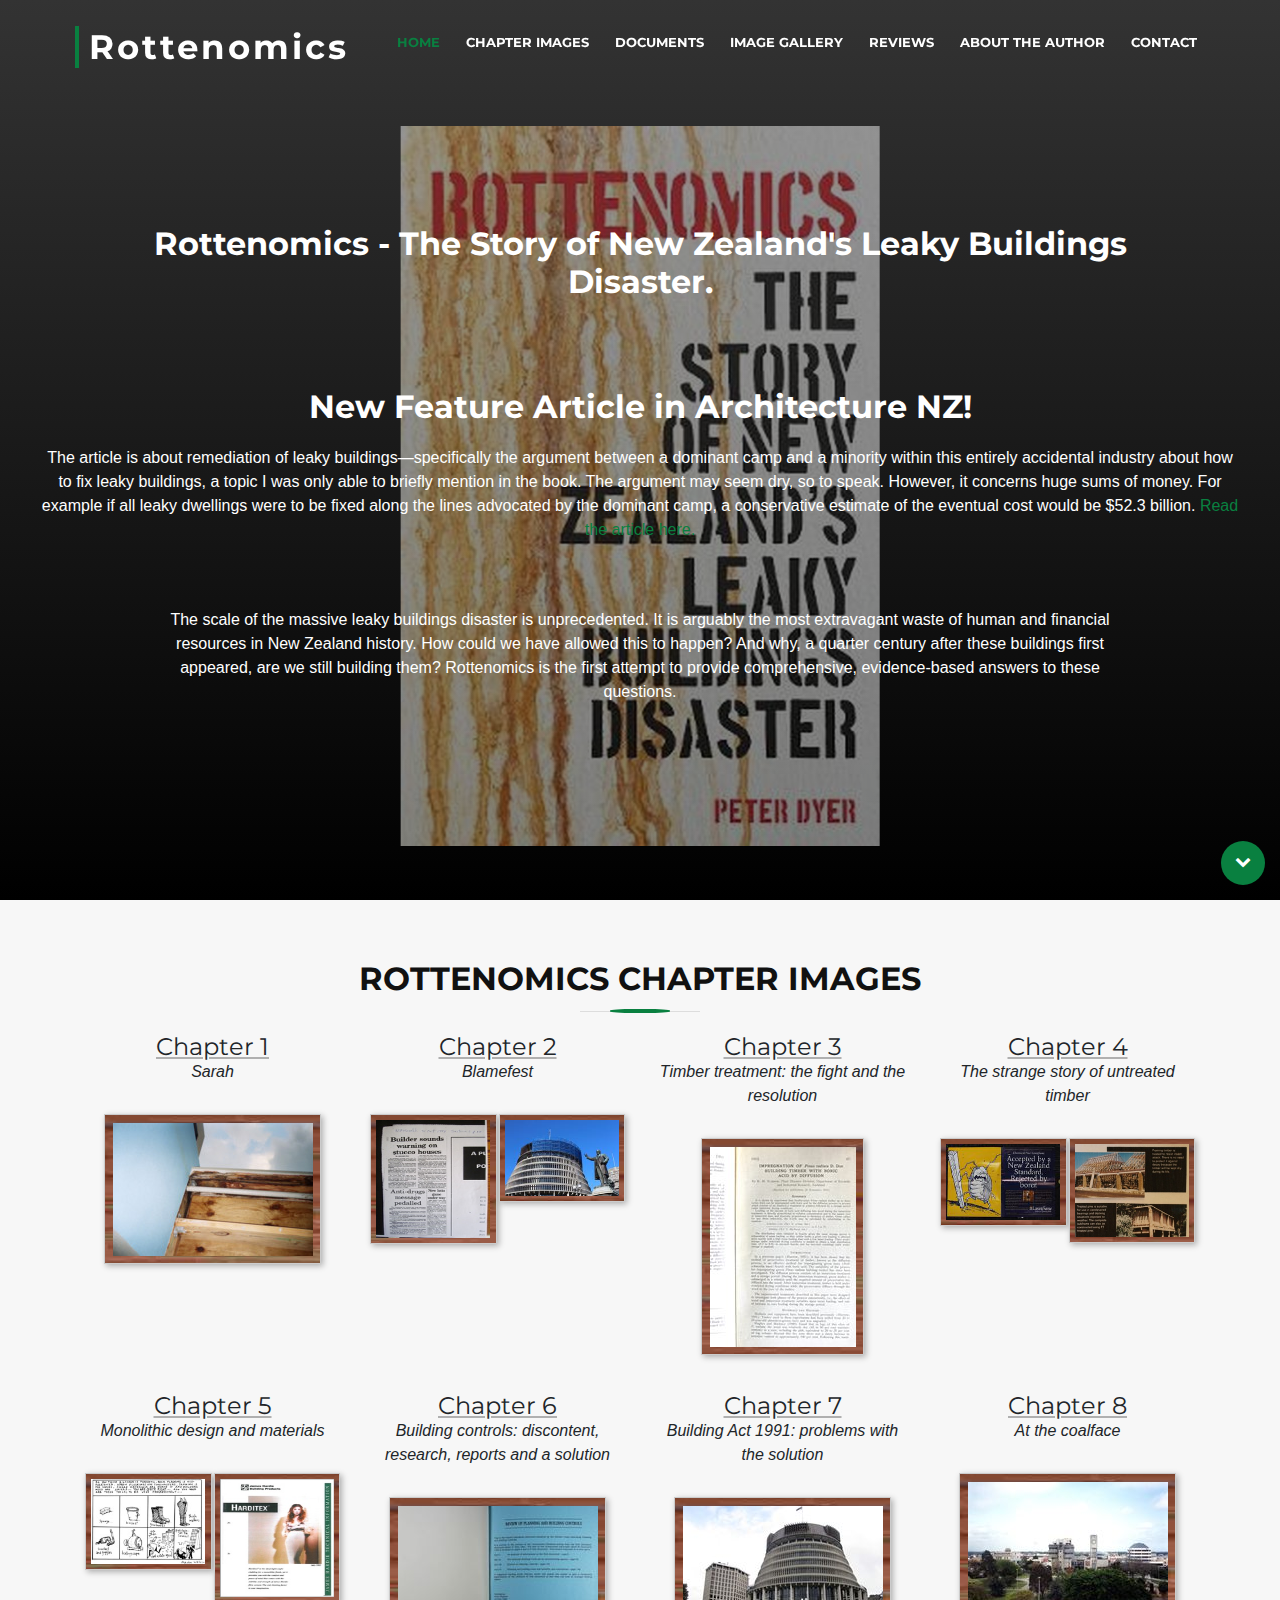
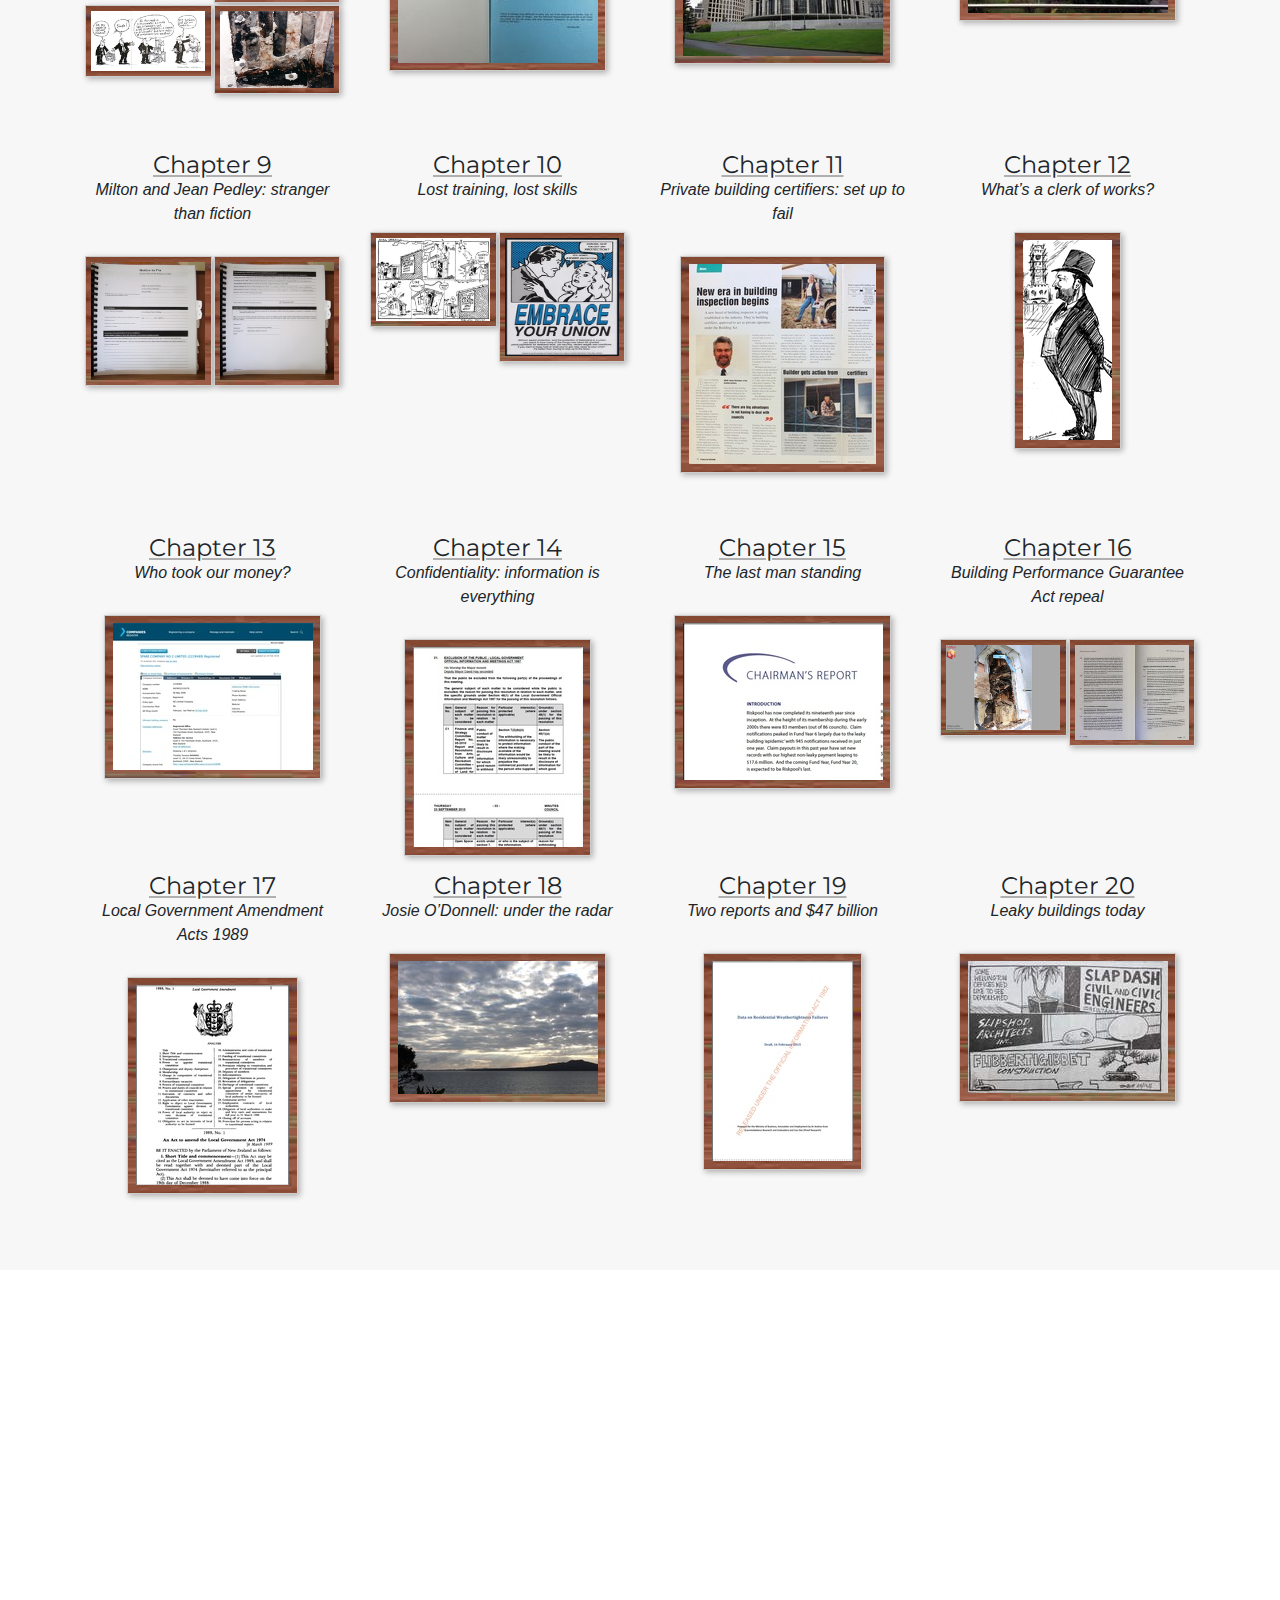
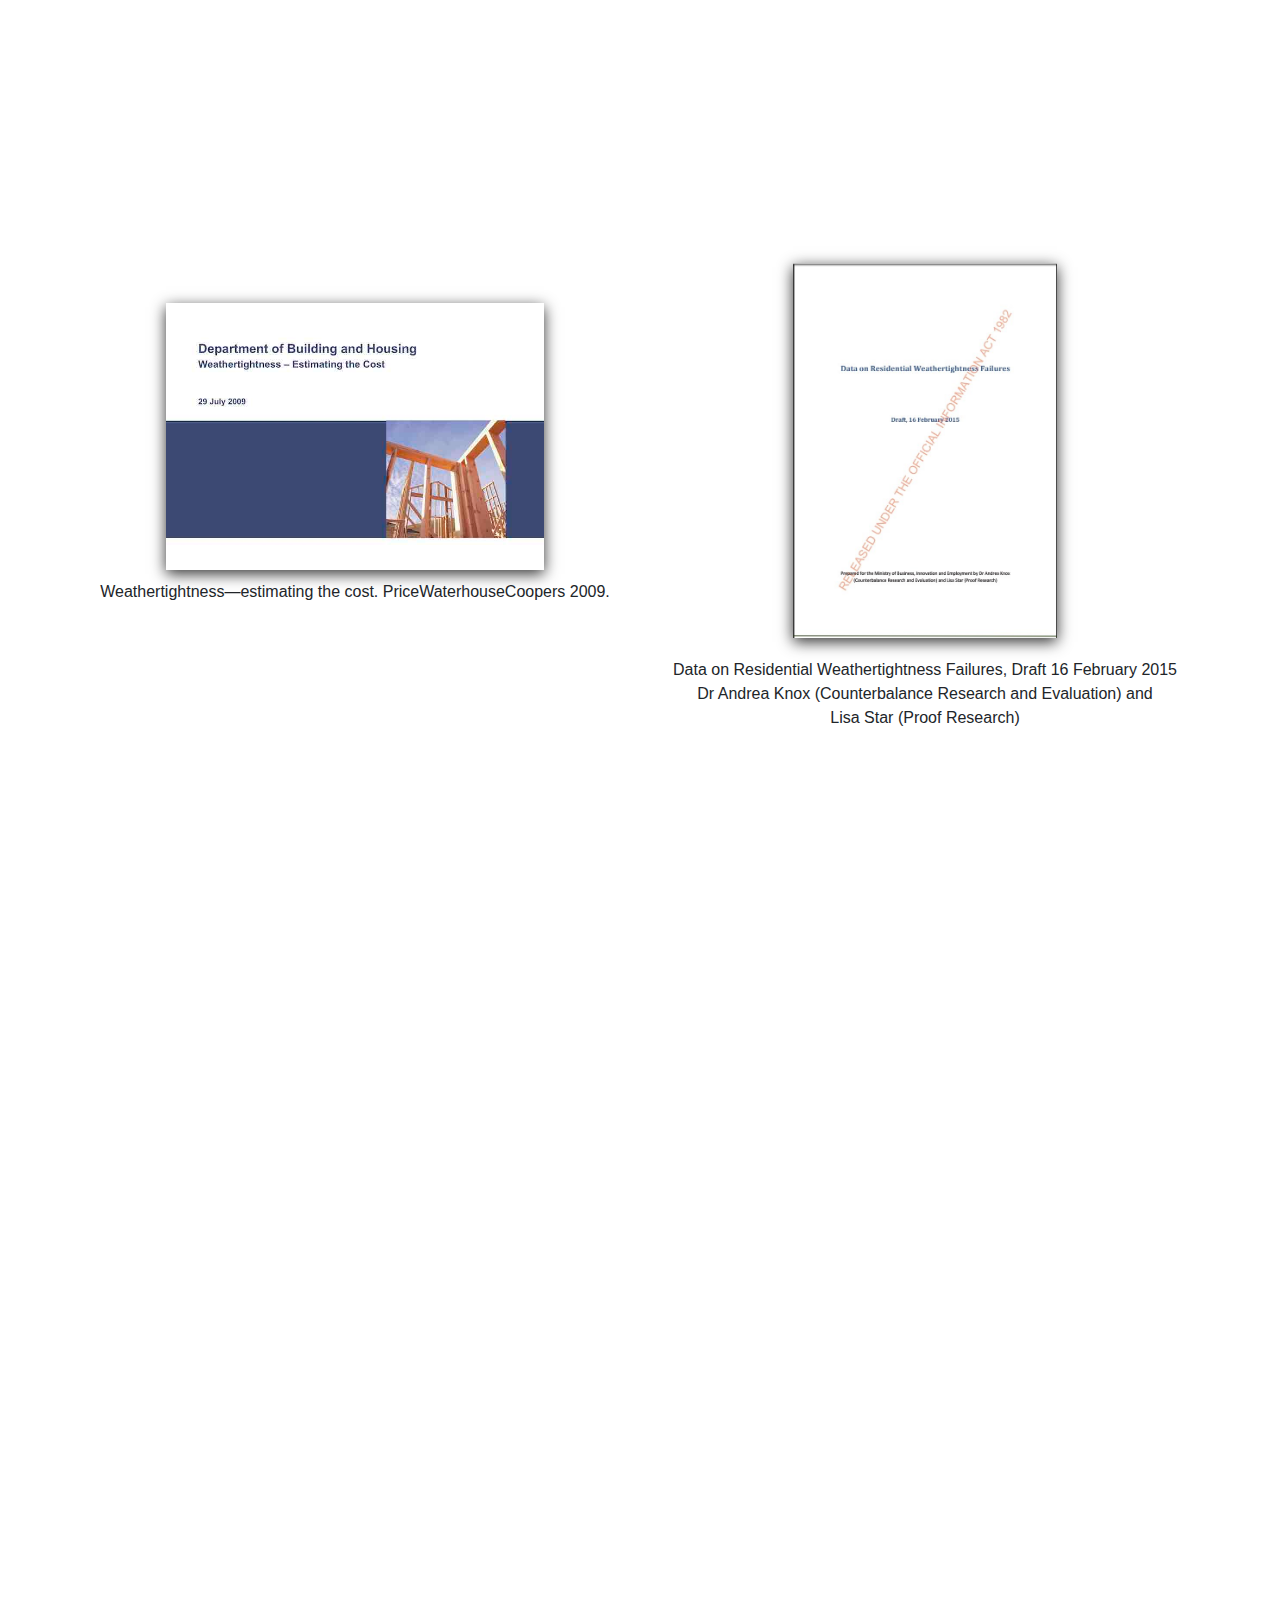
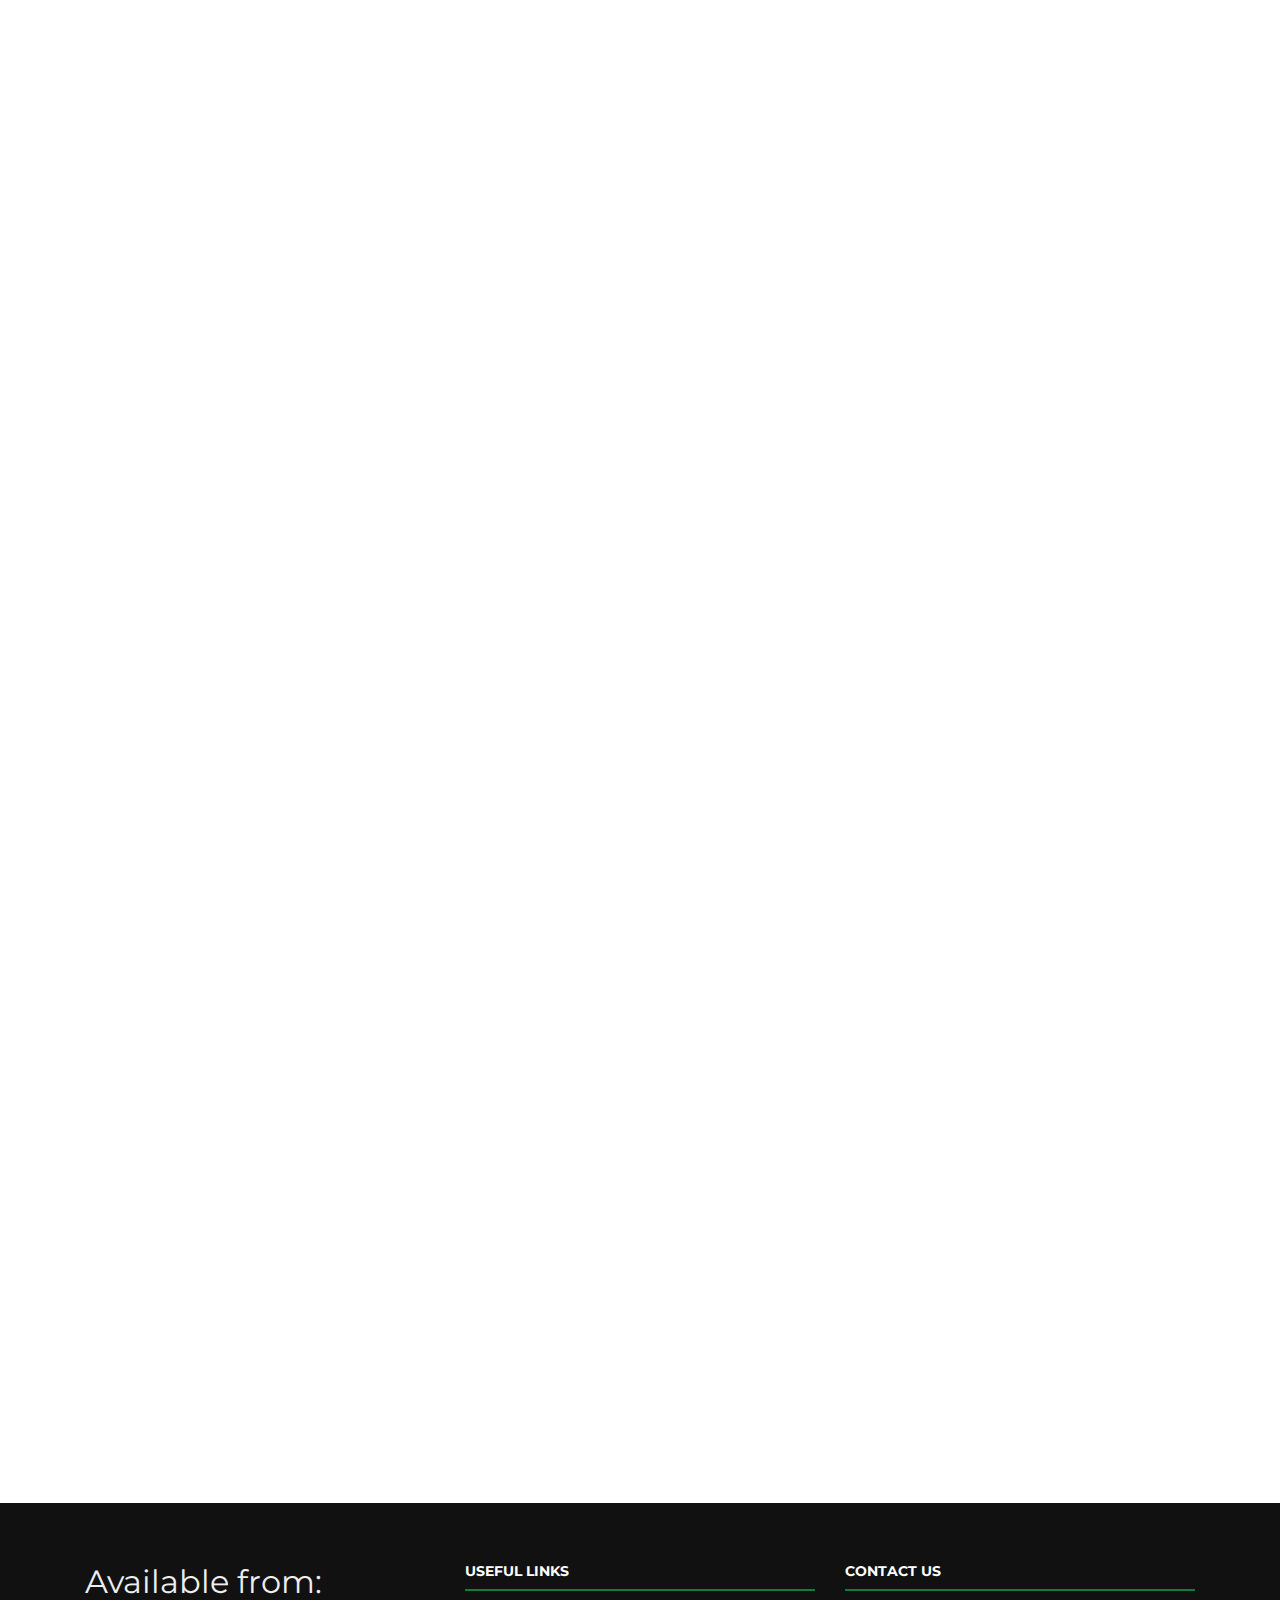
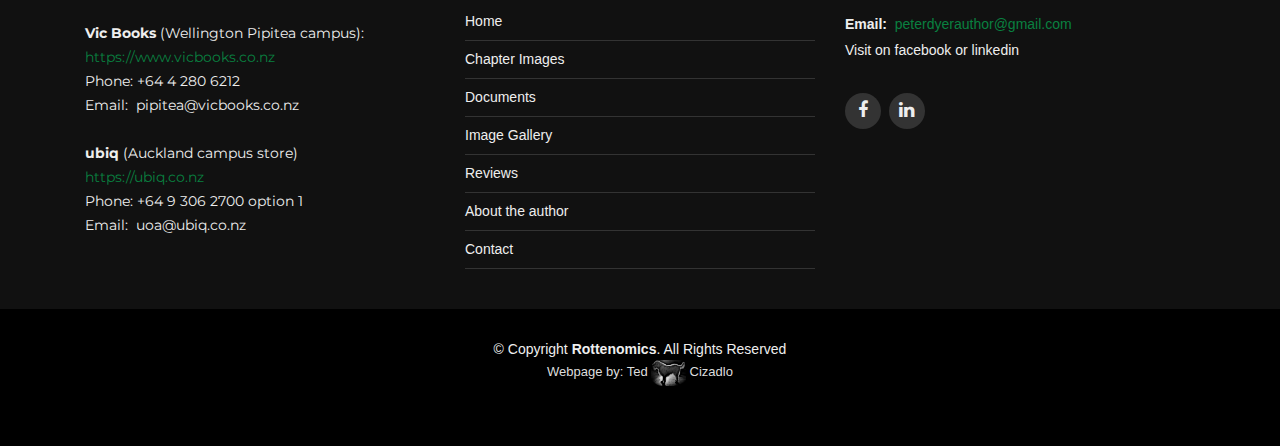
<file: index.html>
<!DOCTYPE html>
<html lang="en">

<head>
  <!-- Global site tag (gtag.js) - Google Analytics -->
<script async src="https://www.googletagmanager.com/gtag/js?id=UA-149406864-1"></script>
<script>
  window.dataLayer = window.dataLayer || [];
  function gtag(){dataLayer.push(arguments);}
  gtag('js', new Date());

  gtag('config', 'UA-149406864-1');
</script>

  <meta charset="utf-8">
  <title>Rottenomics Peter Dyer Leaky Buildings</title>
  <meta content="width=device-width, initial-scale=1.0" name="viewport">
  <meta content="Leaky Buildings New Zealand" name="description">
  <meta content="Peter Dyer" name="author">
  <meta content="The scale of the massive leaky buildings disaster is unprecedented. It is arguably the most extravagant waste of human and financial resources in New Zealand history. How could we have allowed this to happen? And why, a quarter century after these buildings first appeared, are we still building them? Rottenomics is the first attempt to provide comprehensive, evidence-based answers to these questions." name="description">
  <!-- Favicons -->
  <link href="img/book-icon-48-191918.png" rel="icon">


  <!-- Google Fonts -->
  <link href="https://fonts.googleapis.com/css?family=Open+Sans:300,300i,400,400i,700,700i|Montserrat:300,400,500,700" rel="stylesheet">

  <!-- Bootstrap CSS File -->
  <link href="lib/bootstrap/css/bootstrap.min.css" rel="stylesheet">

  <!-- Libraries CSS Files -->
  <link href="lib/font-awesome/css/font-awesome.min.css" rel="stylesheet">
  <link href="lib/animate/animate.min.css" rel="stylesheet">
  <link href="lib/ionicons/css/ionicons.min.css" rel="stylesheet">
  <link href="lib/owlcarousel/assets/owl.carousel.min.css" rel="stylesheet">
  <link rel="stylesheet" href="css/galleryCSS/fancybox.min.css">
  <!-- Main Stylesheet File -->
  <link href="css/style.css" rel="stylesheet">

  <!-- =======================================================
    Theme Name: BizPage
    Theme URL: https://bootstrapmade.com/bizpage-bootstrap-business-template/
    Author: BootstrapMade.com
    License: https://bootstrapmade.com/license/
  ======================================================= -->

</head>
  <!--==========================
    Repository:  https://github.com/peterdyerauthor/Leaky-buildings
     ============================-->
<body>

  <!--==========================
    Header
  ============================-->
  <header id="header">
    <div class="container-fluid">

      <div id="logo" class="pull-left">
        <h1><a href="#new-intro" class="scrollto">Rottenomics</a></h1>
        <!-- Uncomment below if you prefer to use an image logo -->
        <!-- <a href="#intro"><img src="img/logo.png" alt="" title="" /></a>-->
      </div>

      <nav id="nav-menu-container">
        <ul class="nav-menu">
          <li class="menu-active"><a href="#new-intro">Home</a></li>
          <li><a href="#chapters">Chapter Images</a></li>
          <li><a href="#OtherDocs">Documents</a></li>
          <li><a href="singlev2.html">Image Gallery</a></li>
          <li><a href="#testimonials">Reviews</a></li>
          <li><a href="#team">About the author</a></li>
          <li><a href="#contact">Contact</a></li>
        </ul>
      </nav><!-- #nav-menu-container -->
    </div>
  </header><!-- #header -->

  <!--==========================
    Intro Section
  ============================-->
  <section id="new-intro">

    <div class="intro-content">
      <img src="img/Rottenomics-cover.jpg" class="book-cover">
      <div class="head-text">
        <h2>Rottenomics - The Story of New Zealand's Leaky Buildings Disaster.</h2>
        <div class="paragraph-text">
            <p>
                <H2>New Feature Article in Architecture NZ!</H2>
                The article is about remediation of leaky buildings—specifically the argument between a dominant camp and a minority within this entirely accidental industry about how to fix leaky buildings, a topic I was only able to briefly mention in the book.
	The argument may seem dry, so to speak. However, it concerns huge sums of money. For example if all leaky dwellings were to be fixed along the lines advocated by the dominant camp, a conservative estimate of the eventual cost would be $52.3 billion. <a href="https://architecturenow.co.nz/articles/something-rotten-in-the-state/">Read the article here.</a>
            </p>
          </div>
        <div class="paragraph-text">
          <p>The scale of the massive leaky buildings disaster is unprecedented. It is arguably the most extravagant waste of human and financial resources in New Zealand history. How could we have allowed this to happen? And why, a quarter century
            after these buildings first appeared, are we still building them? Rottenomics is the first attempt to provide comprehensive, evidence-based answers to these questions.</p>
        </div>
      </div>
      <!-- <a href="#chapters" class="next-section-down scrollto"><i class="fa fa-chevron-down"></i></a> -->
    </div>
    <!-- <div class="announcement">

      <div id="myModal" class="modal fade" role="dialog">
        <div class="modal-dialog modal-lg">

          <div class="modal-content">
            <div class="modal-header">
              <h4 class="modal-title">Upcoming events</h4>
              <button type="button" class="close" data-dismiss="modal">&times;</button>

            </div>
            <div class="modal-body">

              <embed src="additional-documents/rottenomics-events.pdf#toolbar=0&navpanes=0&scrollbar=0" frameborder="0" width="100%" height="450px">
              <div class="modal-footer">
                <button type="button" class="btn btn-default" data-dismiss="modal">Close</button>
              </div>
            </div>

          </div>
        </div>
      </div>
    </div> -->
  </section><!-- #intro -->

  <main id="main">

    <!--==========================
      chapters Section
    ============================-->
    <section id="chapters" class="section-bg">
      <div class="container">
        <header class="section-header">
          <h3 class="section-title">Rottenomics Chapter Images</h3>
        </header>
        <div class="row"" id='testDiv'>
        </div>
      </div>
    </section><!-- #chapters -->

    <!--==========================
      Facts Section
    ============================-->
    <section id="facts" class="wow fadeIn">
          <div class="container">

            <header class="section-header">
              <h3>Facts</h3>
              <p>The figures are staggering.</p>
            </header>

            <div class="row counters">

              <div class="col-lg-3 col-6 text-center">
                <span data-toggle="counter-up">174,000</span>
                <p>Leaky dwellings</p>
              </div>

              <div class="col-lg-3 col-6 text-center">
                <span class="dollarClass" data-toggle="counter-up">47.709</span>
                <p>Billion estimated costs</p>
              </div>

              <div class="col-lg-3 col-6 text-center">
                <span class="percentClass" data-toggle="counter-up">20.5</span>
                <p>Estimated cost of leaky dwellings as a percentage of 2014 GDP</p>
              </div>

              <div class="col-lg-3 col-6 text-center">
                <span data-toggle="counter-up">25</span>
                <p>Years since the first reports of leaky buildings</p>
              </div>

            </div>
          </div>
    </section><!-- #facts -->
    <!--==========================
      OtherDocs Section
    ============================-->
    <section id="OtherDocs">
      <div class="container">
        <div class="section-header wow fadeInUp">
          <h3>Documents</h3>
          <p>The Fifth National Government twice commissioned reports on the extent of weathertightness failure in New Zealand dwellings. Each one brought bad news. In each case, Government tampered with the news.</p>
        </div>
        <div class="row">
          <div class="col-md-6">
            <div class="OtherDocs-img1">
              <a href="additional-documents/PWC-leaky-homes-report.pdf"><img src="img/PWC-leaky-homes-report-cover.jpg" alt="" class="OtherDocs-img2"></a>
            </div>
            <p style="text-align: center;">Weathertightness—estimating the cost. PriceWaterhouseCoopers 2009.</p>
          </div>
          <div class="col-md-6">
            <div class="OtherDocs-img2">
              <a href="additional-documents/data-on-residential-weathertightness-failures.pdf"><img src="img/OIA-doc.jpg" alt="" class="OtherDocs-img2"></a>
            </div>
            <p style="text-align: center;">Data on Residential Weathertightness Failures, Draft 16 February 2015<br>Dr Andrea Knox (Counterbalance Research and Evaluation) and <br>Lisa Star (Proof Research)</p>
          </div>
        </div>
      </div>

    </section>

    <!-- #Gallery link -->
    <!--==========================
      Link to photo gallery
    ============================ -->
    <section id="galleryLink" class="section-bg wow fadeInUp">
      <div class="container">

        <header class="section-header">
          <a href="singlev2.html">
            <h3>Rottenomics image gallery</h3>
          </a>
        </header>
        <div class="row">
          <div class="col-md-1"></div>
          <div class="col-md-11">
            <a href="singlev2.html"><img src="img/gallery-collage.png"></a>
          </div>
        </div>
      </div>
    </section> <!--  #Gallery link -->

    <!--==========================
      Reviews Section
    ============================ -->
    <section id="testimonials" class="section-bg wow fadeInUp">
      <div class="container">

        <header class="section-header">
          <h3>What people are saying about Rottenomics</h3>
        </header>

        <div class="owl-carousel testimonials-carousel">

            <div class="testimonial-item">
                <img src="img/john-sutherland.jpg" class="testimonial-img" alt="">
                <h3>John Sutherland</h3>
                <h4>Over a long career John Sutherland has held numerous roles in architecture including NZIA President from 1983 to 1985 and foundation Head of School at the Unitec School of Architecture in Auckland from 1996 to 2000 followed by six years there as an Adjunct Professor.</h4> 
                <p>
                  "John Sutherland considers Peter Dyer’s comprehensive investigation into one of the country’s most costly human-made disasters – New Zealand’s leaky building syndrome."
    
                  <a href="https://architecturenow.co.nz/articles/review-rottenomics-the-story-of-new-zealands-leaky-buildings-disaster/"><br>Read the <b>Architecture Now</b> review here.</a>
                </p>
              </div>

        <div class="testimonial-item">
            <img src="img/mike-fox.jpg" class="testimonial-img" alt="">
            <h3>Mike Fox</h3>
            <h4>Mike has held many industry leadership positions including terms as Chairman and President of the Registered Master Builders Association, Director of Building Research New Zealand, and as a founding member of the Construction Strategy Group.</h4> 
            <p>
              "It is a must read for anyone aligned to the industry as it clearly explains what went wrong and who caused it — and, not surprisingly, most roads lead to the Beehive."

              <a href="https://www.buildingtoday.co.nz/2020/04/23/book-review-peter-dyers-rottenomics-the-story-of-new-zealands-leaky-buildings-disaster/"><br>Read the Building Today review here.</a>
            </p>
          </div>

          <div class="testimonial-item">
            <img src="img/wsws.jpg" class="testimonial-img" alt="">
            <h3>John Braddock</h3>
            <h4>John Braddock Writes for the World Socialist Web Site.</h4>
            <p>
              "The value of Dyer’s book lies in its thorough exposure of various factors that combined to render what was an entirely preventable disaster inevitable."
              <a href="https://www.wsws.org/en/articles/2020/03/12/rott-m12.html"><br>Read the WSWS review here.</a>
            </p>
          </div>

          <div class="testimonial-item">
            <img src="img/branko-marcetic.jpg" class="testimonial-img" alt="">
            <h3>Branko Marcetic</h3>
            <h4>Branko Marcetic is a staff writer for Jacobin magazine and a 2019-2020 Leonard C. Goodman Institute for Investigative Reporting Fellow at In These Times.</h4>
          
            <p>
              Branko speaks with Peter Dyer about his book Rottenomics, and the "confluence of industrial, legislative, historical and cultural factors" that led to a failure of the building industry to provide NZers with warm, dry homes.

              <a href="https://soundcloud.com/user-1of200/bonus-episode-nzs-leaky-home-crisis-w-peter-dyer"><br>Listen to the interview here.</a>
            </p>
          </div>

          <div class="testimonial-item">
            <img src="img/christine-dann2.jpg" class="testimonial-img" alt="">
            <h3>Christine Dann</h3>
            <h4>Christine Dann is a political activist and blogger with an MA Hons in Political Science and a Ph.D. in Environmental Policy.</h4>
           From The Daily Blog:
            <p>
              "Dyer tells three heart-wrenching stories from people who were victims of this new consensus, leaving them sick and a lot poorer. There are many more, and they keep coming as buildings continue to fail.”

              <a href=" https://thedailyblog.co.nz/2019/12/09/guest-blog-christine-dann-rottenomics-how-to-build-an-unfair-leaky-economy/"><br>Read Christine's article here.</a>
            </p>
          </div>

          <div class="testimonial-item">
            <img src="img/rob-stock1.jpg" class="testimonial-img" alt="">
            <h3>Rob Stock</h3>
            <h4>Money and Consumer affairs reporter, Stuff.co.nz</h4>
           
            <p>
              "The 'Rottenomics' of the $47 billion leaky homes market failure”

              <a href="https://www.stuff.co.nz/business/116236850/the-rottenomics-of-the-47-billion-leaky-homes-market-failure"><br>Read Rob's article here.</a>
            </p>
          </div>
          
          <div class="testimonial-item">
            <img src="img/tvnz-logo1.jpg" class="testimonial-img" alt="" style="width: 250px;">
            <br>
            <h3>TVNZ 4 October 2019</h3>
            <h4><br></h4>
            From the interview:
            <p>
              "Rottenomics author says leaky buildings saga has cost New Zealand $47 billion"

              <a href="https://www.tvnz.co.nz/one-news/new-zealand/rottenomics-author-says-leaky-buildings-saga-has-cost-new-zealand-47-billion"><br>See the TVNZ interview here.</a>
            </p>
          </div>

          <div class="testimonial-item">
            <img src="img/jesse-mulligan1.jpg" class="testimonial-img" alt="">
            <h3>Afternoons with Jesse Mulligan</h3>
            <h4>National presenter, Radio NZ</h4>
            
            <p>
              "Expert: Peter Dyer on the leaky homes crisis"

              <a href="https://www.rnz.co.nz/national/programmes/afternoons/audio/2018717646/expert-peter-dyer-on-the-leaky-homes-crisis"><br>Listen to the Radio New Zealand interview with Jesse Muligan.</a>
            </p>
          </div>

<!--           <div class="testimonial-item">
            <img src="img/anna-thomas1.jpg" class="testimonial-img" alt="">
            <h3>Anna Thomas</h3>
            <h4>National presenter, Radio NZ</h4>
          
            <p>
              “The Detail: New Zealand is still building leaky homes”

              <a href="https://www.stuff.co.nz/national/the-detail/117617601/the-detail-new-zealands-leaky-homes-saga-is-a-long-way-from-sorted"><br>Listen to 'The Detail' Podcast with Anna Thomas.</a>
            </p>
          </div> -->

          <div class="testimonial-item">
            <img src="img/mike-white1.jpg" class="testimonial-img" alt="">
            <h3>Mike White</h3>
            <h4>Investigative journalist, photographer and author</h4>
            November North & South article Reprinted on “Noted” 13 November 2019
            <p>
              “A dirty rotten scandal: The leaky homes saga”

              <a href="https://www.noted.co.nz/money/money-property/leaky-homes-dirty-rotten-scandal"><br>Read the Noted article here.</a>
            </p>
          </div>

          <div class="testimonial-item">
            <img src="img/anna-thomas1.jpg" class="testimonial-img" alt="">
            <h3>Anna Thomas</h3>
            <h4>National presenter, Radio NZ</h4>
            From the interview:
            <p>
              "The idea that if you turn the business of government and industry to the private sector and get government out of the way, we'll end up in a neo-liberal paradise where everything will be better quality and less expensive.  Of course that didn’t happen, especially not in the building industry."

              <a href="https://www.rnz.co.nz/programmes/the-detail/story/2018723459/our-leaky-buildings-saga-is-a-long-way-from-sorted"><br>Listen to the Radio New Zealand Podcast with Anna Thomas.</a>
            </p>
          </div>
          <div class="testimonial-item">
            <img src="img/jhollings-2018.jpg" class="testimonial-img" alt="">
            <h3>James Hollings</h3>
            <h4>Journalism Head, Massey University</h4>
            <p>
              <img src="img/quote-sign-left.png" class="quote-sign-left" alt="">
              "All of us are paying higher rates because our local councils have ended up footing the bill for the careless incompetence of our national politicians and those who advised them, who took a functioning building safety system and wrecked it. <br>If all this sounds too strong, you should read this book. The first and only comprehensive investigation into the disaster, it is meticulous, well-sourced and referenced."
              <img src="img/quote-sign-right.png" class="quote-sign-right" alt="">
              <a href="https://www.stuff.co.nz/entertainment/books/116616919/book-review-rottenomics-lifts-the-lid-on-leaky-buildings"><br>Read the full review on Stuff.co.nz.</a>
            </p>
          </div>
          <div class="testimonial-item">
            <img src="img/gordon-campbell.jpg" class="testimonial-img" alt="">
            <h3>Gordon Campbell</h3>
            <h4>Editor scoop.co.nz</h4>
            <p>
              <img src="img/quote-sign-left.png" class="quote-sign-left" alt="">
              "Overall, New Zealand owes a debt of gratitude to Dyer for his determination to stick with the leaky homes story, and to tease out all of its contributing causes and implications. ...  His book not only sheds light on a poorly understood part of our recent history but - if it finds the audience that it deserves – Rottenomics will help to ensure that New Zealand doesn’t blithely go ahead, and make the same mistakes all over again."
              <img src="img/quote-sign-right.png" class="quote-sign-right" alt="">
              <a href="http://www.scoop.co.nz/stories/HL1910/S00038/gordon-campbell-on-a-new-book-on-the-leaky-homes-scandal.htm"><br>Read Gordon's full review on scoop.co.nz.</a>
            </p>
          </div>


          <!-- <div class="testimonial-item">
            <img src="img/testimonial-3.jpg" class="testimonial-img" alt="">
            <h3>Jena Karlis</h3>
            <h4>Store Owner</h4>
            <p>
              <img src="img/quote-sign-left.png" class="quote-sign-left" alt="">
              Enim nisi quem export duis labore cillum quae magna enim sint quorum nulla quem veniam duis minim tempor labore quem eram duis noster aute amet eram fore quis sint minim.
              <img src="img/quote-sign-right.png" class="quote-sign-right" alt="">
            </p>
          </div>

          <div class="testimonial-item">
            <img src="img/testimonial-4.jpg" class="testimonial-img" alt="">
            <h3>Matt Brandon</h3>
            <h4>Freelancer</h4>
            <p>
              <img src="img/quote-sign-left.png" class="quote-sign-left" alt="">
              Fugiat enim eram quae cillum dolore dolor amet nulla culpa multos export minim fugiat minim velit minim dolor enim duis veniam ipsum anim magna sunt elit fore quem dolore labore illum veniam.
              <img src="img/quote-sign-right.png" class="quote-sign-right" alt="">
            </p>
          </div>

          <div class="testimonial-item">
            <img src="img/testimonial-5.jpg" class="testimonial-img" alt="">
            <h3>John Larson</h3>
            <h4>Entrepreneur</h4>
            <p>
              <img src="img/quote-sign-left.png" class="quote-sign-left" alt="">
              Quis quorum aliqua sint quem legam fore sunt eram irure aliqua veniam tempor noster veniam enim culpa labore duis sunt culpa nulla illum cillum fugiat legam esse veniam culpa fore nisi cillum quid.
              <img src="img/quote-sign-right.png" class="quote-sign-right" alt="">
            </p>
          </div> -->

        </div>

      </div>
    </section> <!-- #reviews -->

    <!--==========================
      About the Author
    ============================-->

    <section id="team" class="section-bg wow fadeInUp">
      <div class="container">

        <header class="section-header">
          <h3>About the Author</h3>
        </header>
        <div class="row">
          <div class="col-md-12">
            <div align="center">
              <img src="img/PDyer-3.jpg" alt="Author1" class="img-fluid rounded-circle w-30 mb-3"  width= 200px;>
            </div>
            <h3 align="center">Peter Dyer</h3>
          </div>
          <p align="center">Peter Dyer was born in 1953 in Kansas City, Missouri, USA. He lived in New Jersey until he shifted to California to go to university in 1970. Married in 1979, he and his wife lived in California until they shifted to
            Palmerston North in January 2004. They have lived in Wellington since 2008.</p>
        </div>
      </div>
    </section> <!-- #about -->

    <!--==========================
      Contact Section
    ============================-->
    <section id="contact" class="section-bg wow fadeInUp">
      <div class="container">

        <div class="section-header">
          <h3>Contact the author</h3>
          <p>I would like to hear from readers (or prospective readers).</p>
        </div>
        <div align="center">
          <a href="mailto:peterdyerauthor@gmail.com?subject=Rottenomics website email&body=Hi Peter">
            <h3>Send Email to Peter Dyer</h3>
            <div class="zoom-in">
              <img class="img-fluid rounded-circle" src="img/PDyer-1.jpg" alt="">
          </a>
        </div>
      </div>
      </div>
    </section><!-- #contact -->

  </main>

  <!--==========================
    Footer
  ============================-->
  <footer id="footer">
    <div class="footer-top">
      <div class="container">
        <div class="row">

          <div class="col-lg-4 col-md-6 footer-info">
            <h2>Available from:</h2>
            <p><b>Vic Books</b> (Wellington Pipitea campus):</b><br>
              <a href="https://www.vicbooks.co.nz">https://www.vicbooks.co.nz</a><br>
              Phone: +64 4 280 6212<br>
              Email:&nbsp&nbsppipitea@vicbooks.co.nz<br><br>
              <b>ubiq</b> (Auckland campus store)<br>
              <a href="https://ubiq.co.nz">https://ubiq.co.nz</a><br>
              Phone: +64 9 306 2700 option 1<br>
              Email:&nbsp&nbspuoa@ubiq.co.nz</p>

          </div>

          <div class="col-lg-4 col-md-6 footer-links">
            <h4>Useful Links</h4>
            <ul>
              <li class="menu-active"><a href="#new-intro">Home</a></li>
              <li><a href="#chapters">Chapter Images</a></li>
              <li><a href="#OtherDocs">Documents</a></li>
              <li><a href="singlev2.html">Image Gallery</a></li>
              <li><a href="#testimonials">Reviews</a></li>
              <li><a href="#team">About the author</a></li>
              <li><a href="#contact">Contact</a></li>
            </ul>
          </div>

          <div class="col-lg-4 col-md-6 footer-contact">
            <h4>Contact Us</h4>
            <p>
              <strong>Email:</strong>&nbsp&nbsp<a href="mailto:peterdyerauthor@gmail.com?subject=Rottenomics">peterdyerauthor@gmail.com</a><br>
              Visit on facebook or linkedin
              <!-- <div class="fb-like" data-href="https://www.facebook.com/Rottenomics" data-width="36" data-layout="standard" data-action="like" data-size="small" data-show-faces="true" data-share="true"></div> -->

            </p>

            <div class="social-links">
              <!-- <a href="#" class="twitter"><i class="fa fa-twitter"></i></a> -->
              <a href="https://www.facebook.com/Rottenomics" class="facebook"><i class="fa fa-facebook"></i></a>
              <a href="https://www.linkedin.com/in/peter-dyer-05163835" class="linkedin"><i class="fa fa-linkedin"></i></a>
            </div>

          </div>
        </div>
      </div>
    </div>

    <div class="container">
      <div class="copyright">
        &copy; Copyright <strong>Rottenomics</strong>. All Rights Reserved
      </div>
      <div class="credits">
        <p>Webpage by: Ted <img id="tedLogo" src="img/Albert_logo1-tiny3.jpg"> Cizadlo </p>
      </div>
    </div>

  </footer><!-- #footer -->

  <a href="#" id="scrollWindowUp" class="back-to-top"><i class="fa fa-chevron-up"></i></a>
  <a href="#" id="scrollWindowDown" class="next-section-down"><i class="fa fa-chevron-down"></i></a>
  <!-- Uncomment below i you want to use a preloader -->
  <!-- <div id="preloader"></div> -->

  <!-- JavaScript Libraries -->
  <script src="lib/jquery/jquery.min.js"></script>
  <script src="lib/jquery/jquery-migrate.min.js"></script>
  <script src="lib/bootstrap/js/bootstrap.bundle.min.js"></script>
  <script src="lib/easing/easing.min.js"></script>
  <script src="lib/superfish/hoverIntent.js"></script>
  <script src="lib/superfish/superfish.min.js"></script>
  <script src="lib/wow/wow.min.js"></script>
  <script src="lib/waypoints/waypoints.min.js"></script>
  <script src="lib/counterup/counterup.min.js"></script>
  <script src="lib/owlcarousel/owl.carousel.min.js"></script>
  <script src="lib/isotope/isotope.pkgd.min.js"></script>
  <!-- <script src="lib/lightbox/js/lightbox.min.js"></script> -->
  <script src="lib/touchSwipe/jquery.touchSwipe.min.js"></script>
  <!-- Contact Form JavaScript File -->
  <!-- <script src="contactform/contactform.js"></script> -->
  <script src="js/galleryJS/jquery.fancybox.min.js"></script>
  <!-- Template Main Javascript File -->
  <script src="gallery-test/gallery-test.js"></script>
  <script src="js/main.js"></script>
  <div id="fb-root"></div>
  <script async defer crossorigin="anonymous" src="https://connect.facebook.net/en_US/sdk.js#xfbml=1&version=v4.0"></script>
</body>
<script>
  /*
$(document).ready(function() {
    document.getElementById("testDiv").innerHTML = displayChapters();

  });
*/
  function whenPageLoaded() {
    document.getElementById("testDiv").innerHTML = displayChapters();
    $("[data-fancybox]").fancybox({
      buttons : [
        'zoom',
        'thumbs',
        'slideShow',
        'close'
      ],
      idleTime : 12,
      animationEffect : "zoom",
    });
  }
  var bookData = {
    1: {
      title: "Sarah",
      numberOfImages: 1,
      captions: ["Sarah's rotting balcony soffit"]
    },
    2: {
      title: "Blamefest",
      numberOfImages: 2,
      captions: ["Early warning: \“(C)omplaints being received now about cracking plaster and substandard work would be just the tip of the iceberg.\” NZ Herald 31 October 1994", "Leaky Beehive October 2013"]
    },
    3: {
      title: "Timber treatment: the fight and the resolution",
      numberOfImages: 1,
      captions: ["Timber treatment research by DSIR (Department of Scientific and Industrial Research) scientist Ken Harrow, 1951-52, NZ Journal of Science and Technology May 1952 p 471"]
    },
    4: {
      title: "The strange story of untreated timber",
      numberOfImages: 2,
      captions: ["Advert—Chemical Free Laserframe—\“Accepted by a NZ Standard-Rejected by Borer\” Graphic illustration by Malcolm Walker  Progressive Building, August-September 1997",
        "Display on the wall of the Timber Industry Training Centre, Rotorua early 1990s, courtesy of John Kininmonth"
      ]
    },
    5: {
      title: "Monolithic design and materials",
      numberOfImages: 4,
      captions: ["&quot;All you need are these tools&quot; Malcolm Walker, Progressive Building, June/July 02, courtesy of Malcolm Walker", "Monolithically clad model—James Hardie advert July 1995, courtesy of Rose McLaughlan",
        "\“So want to use our product\” Cartoon by Malcolm Walker, Progressive Building August-September 2000", "Rot behind monolithic cladding, photo courtesy of Philip O’Sullivan"
      ]
    },
    6: {
      title: "Building controls: discontent, research, reports and a solution",
      numberOfImages: 1,
      captions: ["Review of planning and building controls-Discussion document 2, Jack Searle & Peter Scoular--10 May 1984 Cover page"]
    },
    7: {
      title: "Building Act 1991: problems with the solution",
      numberOfImages: 1,
      captions: ["Treasury and the Beehive"]
    },
    8: {
      title: "At the coalface",
      numberOfImages: 1,
      captions: ["Palmerston North City Square and Council Building 1993, photo by Ian Matheson"]
    },
    9: {
      title: "Milton and Jean Pedley: stranger than fiction",
      numberOfImages: 2,
      captions: ["Notice to fix by 22-11-07, delivered 2-11-07 by Manawatu District Council to Milton Pedley, 5 Te Arakura Road, Feilding",
        "Notice to fix by 22-11-07, delivered 2-11-07 by Manawatu District Council to Milton Pedley, 5 Te Arakura Road, Feilding"
      ]
    },
    10: {
      title: "Lost training, lost skills",
      numberOfImages: 2,
      captions: ["&quot;Skills shortage—Skilled arse kicker wanted&quot;, courtesy of  Malcolm Walker, Progressive Building June/July 2007", "&quot;Embrace Your Union&quot; Alexander Turnbull Library, courtesy of E tū"]
    },
    11: {
      title: "Private building certifiers: set up to fail",
      numberOfImages: 1,
      captions: ["\“New Era in Building Inspection Begins\” Progressive Building December 1996/January 1997"]
    },
    12: {
      title: "What’s a clerk of works?",
      numberOfImages: 1,
      captions: ["Tee Town Hall Clerk of Works. (Observer, 01 April 1911). Alexander Turnbull Library, Wellington, New Zealand. Papers Past /records/27568066"]
    },
    13: {
      title: "Who took our money?",
      numberOfImages: 1,
      captions: ["\“Spare Company No. 2 Limited\” Timothy Manning, Director, Companies Office, Last updated 20 Feb 2018"]
    },
    14: {
      title: "Confidentiality: information is everything",
      numberOfImages: 1,
      captions: ["Exclusion of the Public, Auckland City Council 23 September 2010"]
    },
    15: {
      title: "The last man standing",
      numberOfImages: 1,
      captions: ["Riskpool Annual Report 2016 p 2 \“The coming Fund Year...is expected to be Riskpool’s last.\”"]
    },
    16: {
      title: "Building Performance Guarantee Act repeal",
      numberOfImages: 2,
      captions: ["Failed remedial works. Photo by Helfen Ltd, courtesy of Thomas Wutzler", "Recommendation for compulsory defects guarantee scheme, Building Industry Commission Report 1990, Vol 1 ¶6.33"]
    },
    17: {
      title: "Local Government Amendment Acts 1989",
      numberOfImages: 1,
      captions: ["Local Government Amendment Act #1 1989 Title Page"]
    },
    18: {
      title: "Josie O’Donnell: under the radar",
      numberOfImages: 1,
      captions: ["Rangitoto, Auckland. Photo by Peter Dyer"]
    },
    19: {
      title: "Two reports and $47 billion",
      numberOfImages: 1,
      captions: ["Data on Residential Weathertightness Failures--Title page"]
    },
    20: {
      title: "Leaky buildings today",
      numberOfImages: 1,
      captions: ["&quot;Some Wellington offices we'd like to see demolished&quot; <br> Editorial cartoon, Tom Scott in Dominion Post 22 December 2016"]
    }
  }



  document.addEventListener('readystatechange', event => {

    if (event.target.readyState === "interactive") { //same as:  document.addEventListener("DOMContentLoaded"...   // same as  jQuery.ready
      //alert("All HTML DOM elements are accessible");
    }

    if (event.target.readyState === "complete") {
      whenPageLoaded();
    }

  });


</script>

</html>
</file>
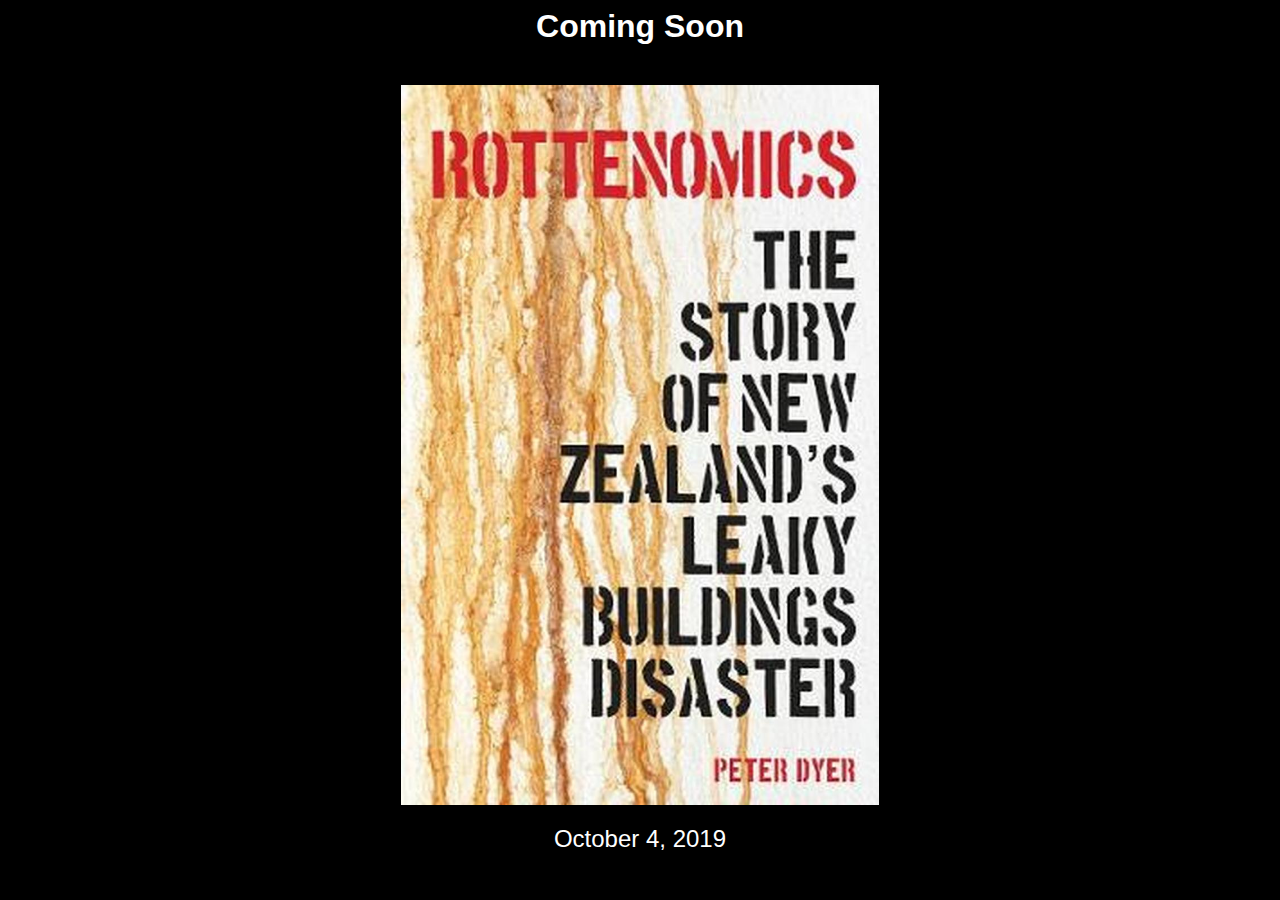
<file: index-book-only.html>
<!DOCTYPE html>
<html lang="en">
<head>
  <meta charset="UTF-8">
  <meta name="viewport" content="width=device-width, initial-scale=1.0">
  <meta http-equiv="X-UA-Compatible" content="ie=edge">
  <title>Temp Page</title>
  <!-- Main Stylesheet File -->
  <link href="css/style.css" rel="stylesheet">
<style>
  body {
      background-color: black;
  }
  .center {
  display: block;
  margin-left: auto;
  margin-right: auto;
  width: 50%;
}
</style>
</head>
<body >

      <div class="intro-content">
        <h1 style="text-align: center; color: white;"><b>Coming Soon</b></h1>
        <img src="img/Rottenomics-cover.jpg" style="padding-top: 20px; height: 80vh; width: auto;" class="center">
        <h2 style="text-align: center; color: white; padding-top: 20px;">October 4, 2019</h2>
        <!-- <a href="#chapters" class="next-section-down scrollto"><i class="fa fa-chevron-down"></i></a> -->
      </div>
</body>
</html>
</file>
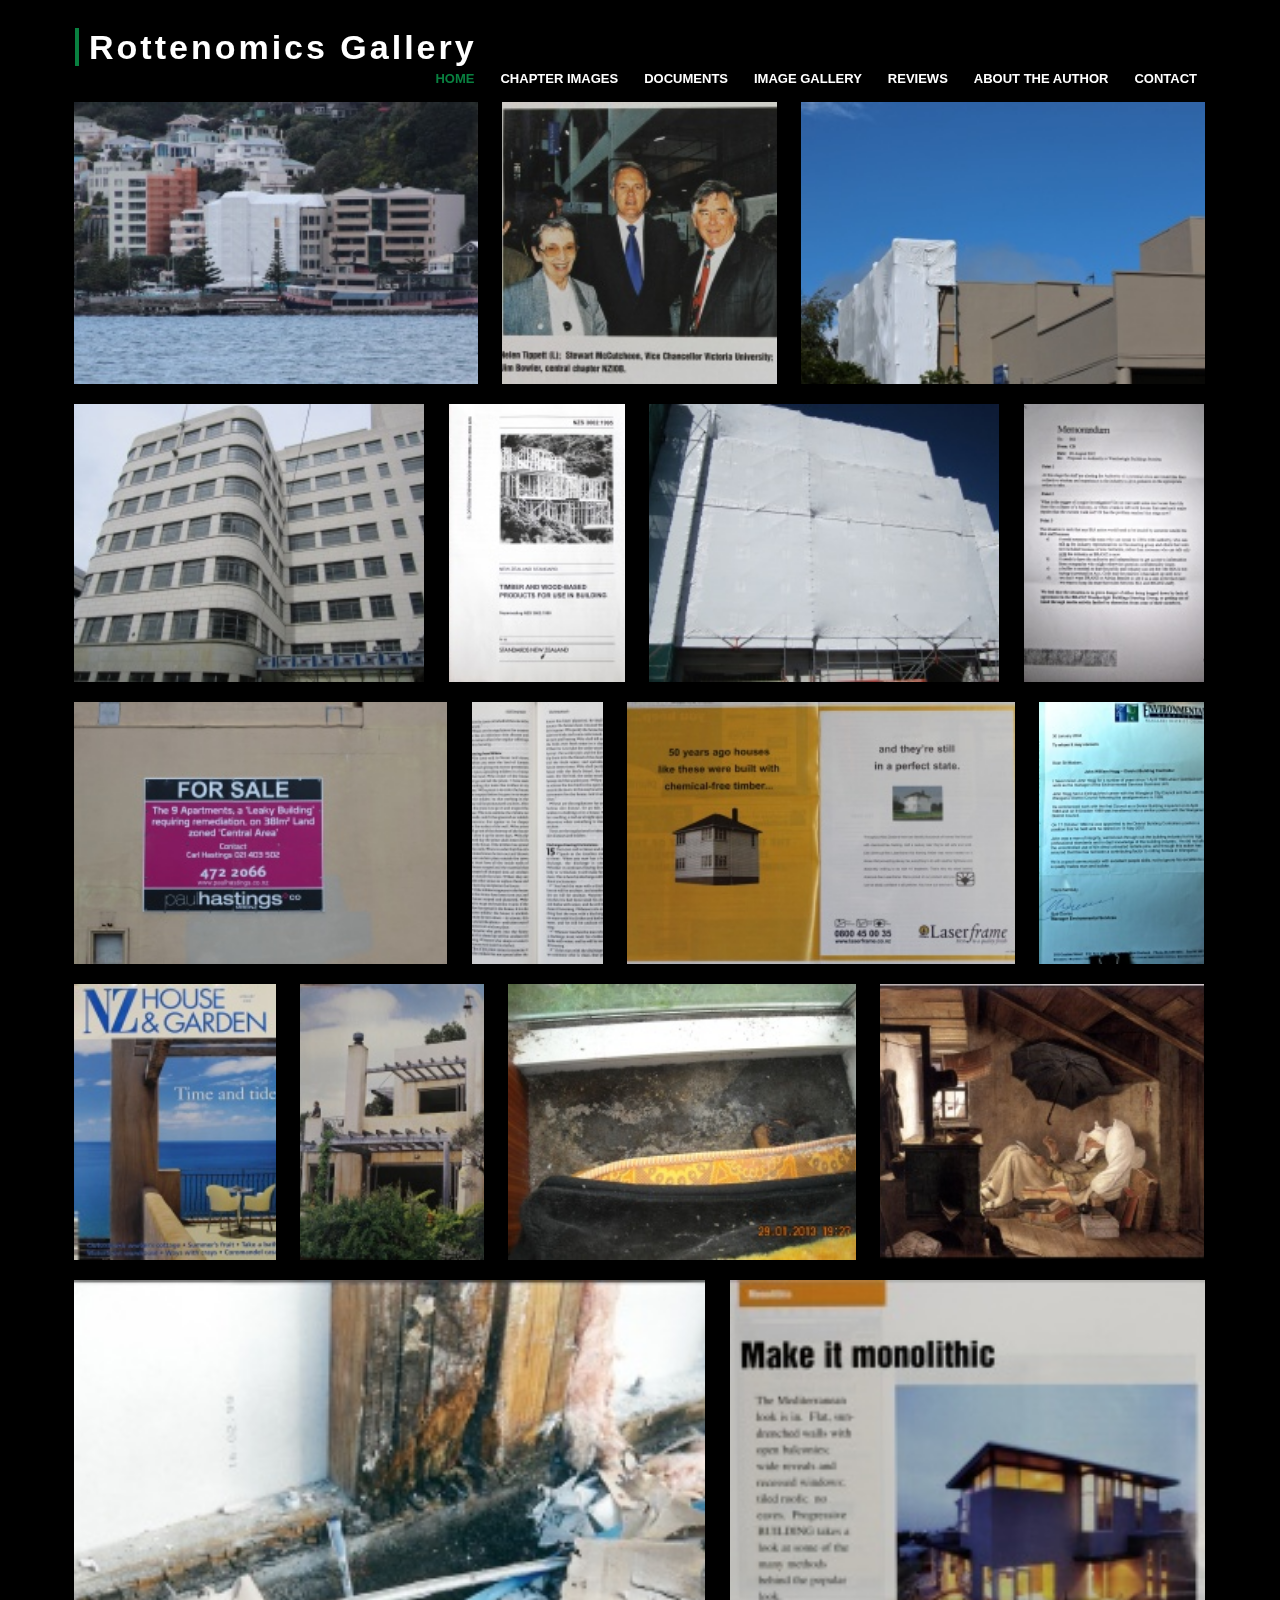
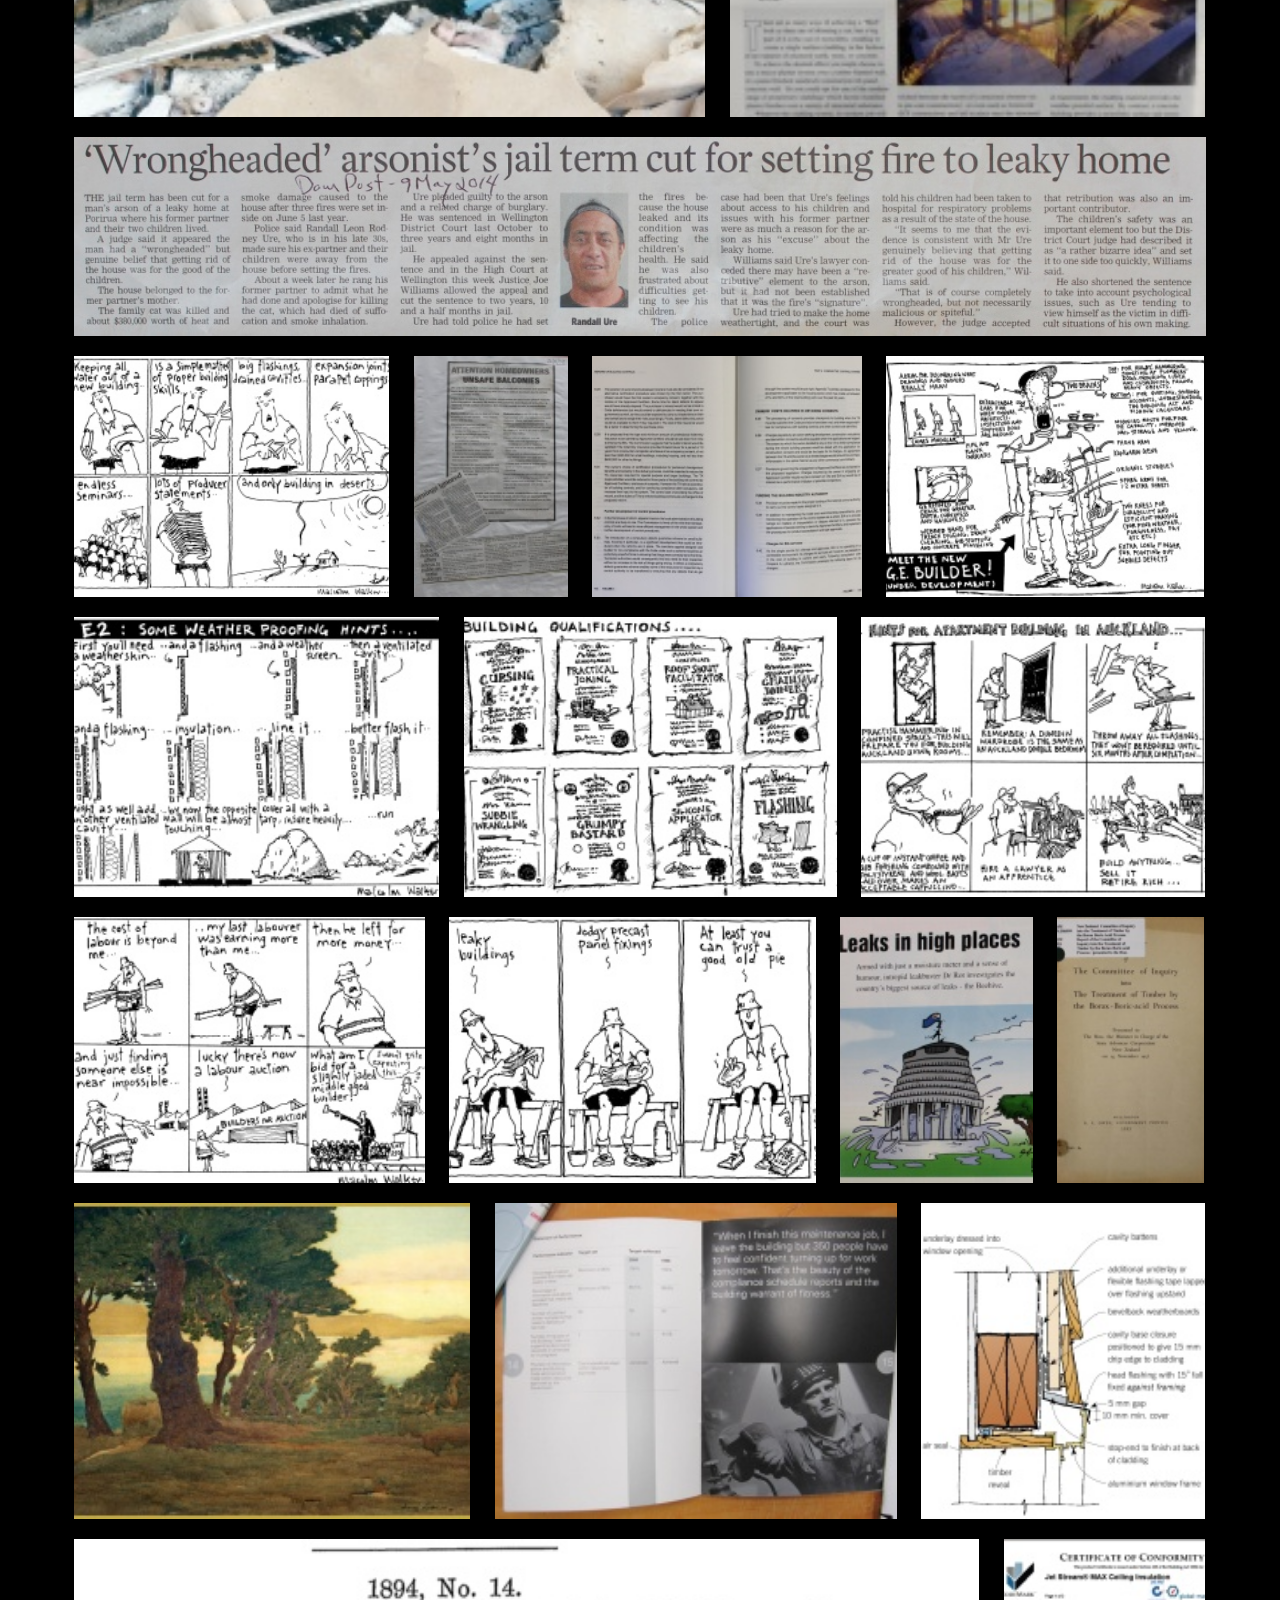
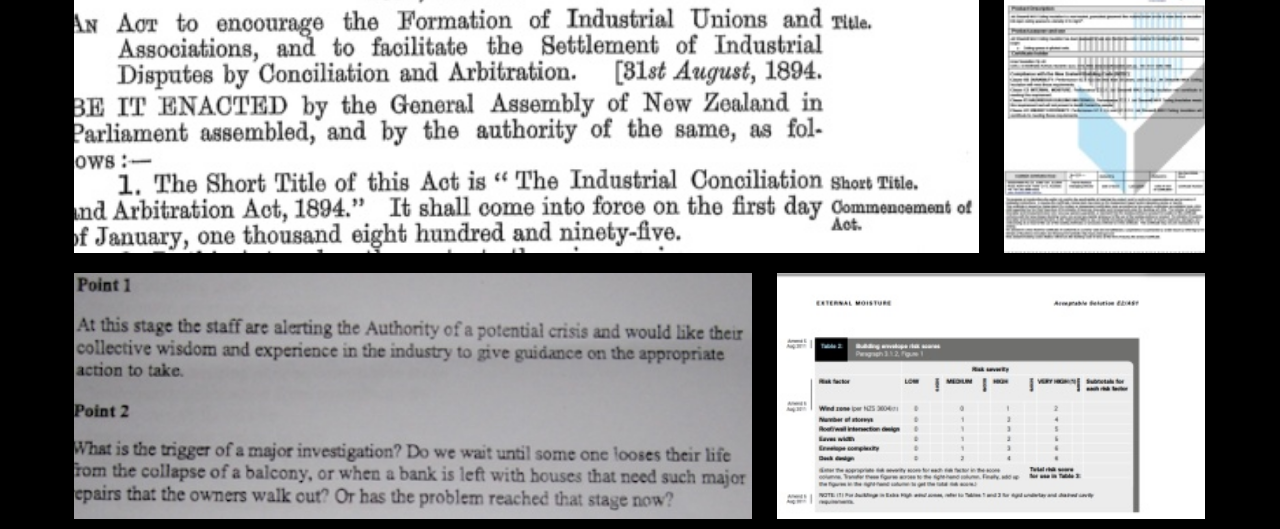
<file: singlev2.html>
<!DOCTYPE html>
<html lang="en">

<head>
  <!-- Global site tag (gtag.js) - Google Analytics -->
<script async src="https://www.googletagmanager.com/gtag/js?id=UA-149406864-1"></script>
<script>
  window.dataLayer = window.dataLayer || [];
  function gtag(){dataLayer.push(arguments);}
  gtag('js', new Date());

  gtag('config', 'UA-149406864-1');
</script>

  <title>Rottenomics Dyer Gallery</title>
  <meta charset="utf-8">
  <meta name="viewport" content="width=device-width, initial-scale=1, shrink-to-fit=no">
  <title>Rottenomics Peter Dyer Leaky Buildings</title>
  <meta content="width=device-width, initial-scale=1.0" name="viewport">
  <meta content="Leaky Buildings New Zealand" name="description">
  <meta content="Peter Dyer" name="author">

  <link href="https://fonts.googleapis.com/css?family=Quicksand:300,400,500,700,900" rel="stylesheet">
  <link rel="stylesheet" href="fonts/icomoon/style.css">
  <link rel="stylesheet" href="css/galleryCSS/fancybox.min.css">

  <link href="lib/bootstrap/css/bootstrap.min.css" rel="stylesheet">
  <!-- <link rel="stylesheet" href="css/galleryCSS/bootstrap.min.css"> -->
  <link href="lib/font-awesome/css/font-awesome.min.css" rel="stylesheet">
  <!-- <link rel="stylesheet" href="css/galleryCSS/magnific-popup.css">
  <link rel="stylesheet" href="css/galleryCSS/jquery-ui.css">
  <link rel="stylesheet" href="css/galleryCSS/owl.carousel.min.css">
  <link rel="stylesheet" href="css/galleryCSS/owl.theme.default.min.css">

  <link rel="stylesheet" href="css/galleryCSS/bootstrap-datepicker.css"> -->

  <link rel="stylesheet" href="fonts/flaticon/font/flaticon.css">

  <!-- <link rel="stylesheet" href="css/galleryCSS/aos.css">
  <link rel="stylesheet" href="css/galleryCSS/fancybox.css"> -->

  <link rel="stylesheet" href="css/galleryCSS/style.css">
  <link rel="stylesheet" href="css/galleryCSS/substitue-header.css">

  <style>

#galleryArea {
  //position: relative;
  //margin: auto;
  margin-top: 92px; // 92px

/* bring your own prefixes */
}
.galleryRow {
    margin-left: 5vw;
  //display: inline-block;
  //overflow: hidden;
  //left: 0;
  //position: absolute;
  //top: 0;
  //padding: 20px;
  //object-fit: cover;
}
.galleryRowItem {
  display: inline-block;
  max-width: 100%;
  height: auto;
  margin: 0;
  padding: 0;
  //top: 0;
  //position: inherit;
}
.galleryRowItem img {
  max-width: 100%;
  height: auto;
}

.galleryWrapper {
  display: grid;
  grid-template-coloums: minmax(0, auto);
  grid-template-rows: 13
}

.main-content .photos .photo-item img {
  margin-bottom: 0px;
}
  </style>
</head>

<body onload="whenPageLoaded()">


  <div class="site-wrap">

    <div class="site-mobile-menu">
      <div class="site-mobile-menu-header">
        <div class="site-mobile-menu-close mt-3">
          <span class="icon-close2 js-menu-toggle"></span>
        </div>
      </div>
      <div class="site-mobile-menu-body"></div>
    </div>

    <!--==========================
    Header
  ============================-->
    <header id="header">
      <div class="container-fluid">

        <div id="logo" class="pull-left">
          <h1><a href="index.html#new-intro" class="scrollto">Rottenomics Gallery</a></h1>
          <!-- Uncomment below if you prefer to use an image logo -->
          <!-- <a href="#intro"><img src="img/logo.png" alt="" title="" /></a>-->
        </div>

        <nav id="nav-menu-container">
          <ul class="nav-menu">
            <li class="menu-active"><a href="index.html#new-intro">Home</a></li>
            <li><a href="index.html#chapters">Chapter Images</a></li>
            <li><a href="index.html#OtherDocs">Documents</a></li>
            <li><a href="index.html#galleryLink">Image Gallery</a></li>
            <li><a href="index.html#testimonials">Reviews</a></li>
            <li><a href="index.html#team">About the author</a></li>
            <li><a href="index.html#contact">Contact</a></li>
          </ul>
        </nav><!-- #nav-menu-container -->
      </div>
    </header><!-- #header -->


    <main class="main-content">
      <!-- <div class="container-fluid photos"> -->

<!--         <div class="row" id="galleryArea" style="padding: 8px;">

</div> -->

        <div class="photos" id="galleryArea" >

        </div>

        <!-- <div class="row justify-content-center">
        <div class="col-md-12 text-center py-5">
          <p>
        Copyright &copy;<script>document.write(new Date().getFullYear());</script> All rights reserved | This template is made with <i class="icon-heart" aria-hidden="true"></i> by <a href="https://colorlib.com" target="_blank" >Colorlib</a>
      </p>
        </div>
      </div> -->
    <!--   </div> -->
  <!--   </main> -->

  </div> <!-- .site-wrap -->

  <script src="lib/jquery/jquery.min.js"></script>
  <script src="lib/jquery/jquery-migrate.min.js"></script>
  <script src="js/galleryJS/jquery-ui.js"></script>
  <!-- <script src="js/galleryJS/popper.min.js"></script> -->
  <!-- <script src="lib/bootstrap/js/bootstrap.min.js"></script> -->
  <script src="lib/owlcarousel/owl.carousel.min.js"></script>
  <!-- <script src="js/galleryJS/jquery.stellar.min.js"></script> -->
  <!-- <script src="js/galleryJS/jquery.countdown.min.js"></script> -->
  <!-- <script src="js/galleryJS/jquery.magnific-popup.min.js"></script> -->
  <!-- <script src="js/galleryJS/bootstrap-datepicker.min.js"></script> -->
  <script src="js/galleryJS/aos.js"></script>
  <!-- <script src="lib/superfish/hoverIntent.js"></script> -->
  <script src="lib/superfish/superfish.min.js"></script>
  <script src="lib/isotope/isotope.pkgd.min.js"></script>
  <script src="lib/counterup/counterup.min.js"></script>
  <script src="lib/touchSwipe/jquery.touchSwipe.min.js"></script>
  <script src="lib/waypoints/waypoints.min.js"></script>
  <script src="js/galleryJS/jquery.fancybox.min.js"></script>
  <script src="lib/wow/wow.min.js"></script>
  <!-- <script src="js/galleryJS/main.js"></script> -->
  <script src="gallery-test/gallery-test.js"></script>

  <script>
    var galleryHTML = "";

    function whenPageLoaded() {
      var x = window.innerWidth;
      x=x-(window.innerWidth/10);
      //console.log(window.innerWidth+", "+ x);
      // document.getElementById("galleryArea").innerHTML = img_gallery_tile_flex("medium");
      calculate_image_rows(x, 270);
      document.getElementById("galleryArea").innerHTML = img_gallery_grid();
      $("[data-fancybox]").fancybox({
        buttons : [
          'zoom',
          'thumbs',
          'slideShow',
          'close'
        ],
      idleTime : 5,
      animationEffect : "zoom",
      });
    }
   /*
    $("[data-fancybox]").fancybox({
      playSpeed: 1000,
      autoPlay: true
    });

      $("[data-fancybox]").fancybox({
      	buttons : [
      		'slideShow',
      		'fullScreen',
      		'thumbs',
      		'close'
      	]
      });
    */
  </script>
  <!-- <script src="js/gallery1.js"></script> -->
  <script src="js/main.js"></script>
<script>


</script>
</body>


</html>
</file>
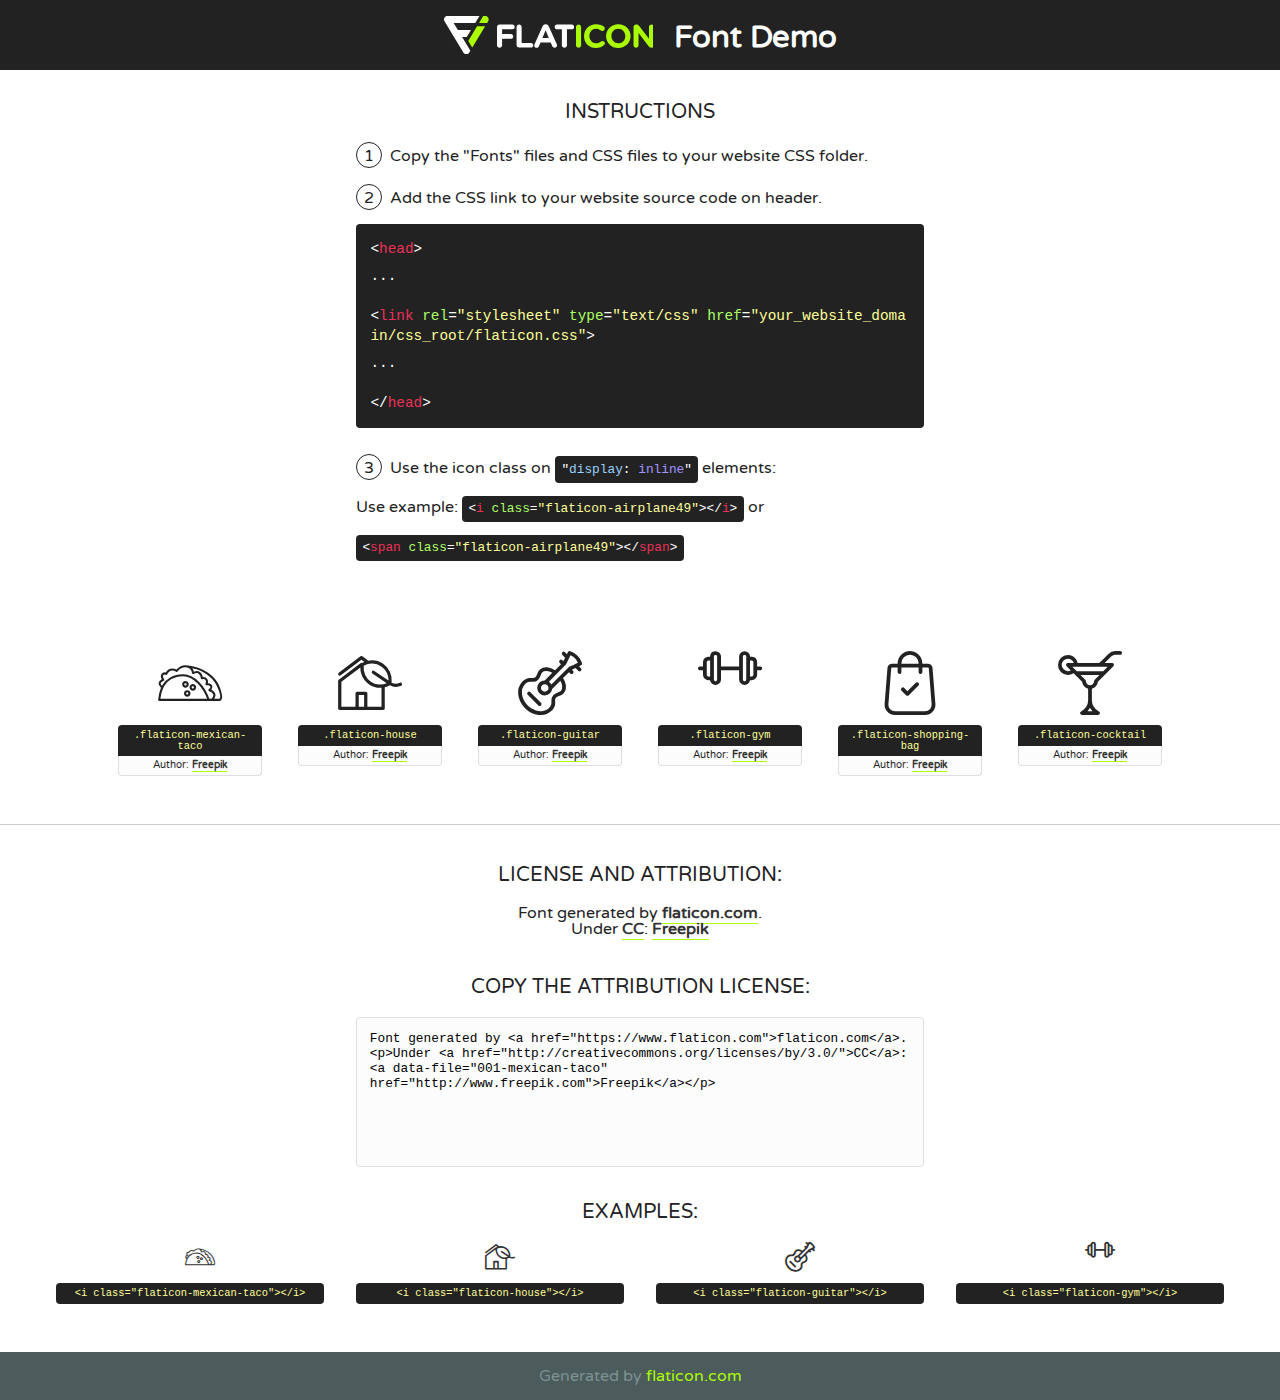
<file: fonts/flaticon/font/flaticon.html>
<!DOCTYPE html>
<!--
  Flaticon icon font: Flaticon
  Creation date: 11/02/2019 11:47
-->
<html>
<!DOCTYPE html>
<html>

<head>
    <title>Flaticon WebFont</title>
    <link href="http://fonts.googleapis.com/css?family=Varela+Round" rel="stylesheet" type="text/css" />
    <link rel="stylesheet" type="text/css" href="flaticon.css">
    <meta charset="UTF-8">
    <style>
    html, body, div, span, applet, object, iframe,
    h1, h2, h3, h4, h5, h6, p, blockquote, pre,
    a, abbr, acronym, address, big, cite, code,
    del, dfn, em, img, ins, kbd, q, s, samp,
    small, strike, strong, sub, sup, tt, var,
    b, u, i, center,
    dl, dt, dd, ol, ul, li,
    fieldset, form, label, legend,
    table, caption, tbody, tfoot, thead, tr, th, td,
    article, aside, canvas, details, embed, 
    figure, figcaption, footer, header, hgroup, 
    menu, nav, output, ruby, section, summary,
    time, mark, audio, video {
        margin: 0;
        padding: 0;
        border: 0;
        font-size: 100%;
        font: inherit;
        vertical-align: baseline;
    }
    /* HTML5 display-role reset for older browsers */
    article, aside, details, figcaption, figure, 
    footer, header, hgroup, menu, nav, section {
        display: block;
    }
    body {
        line-height: 1;
    }
    ol, ul {
        list-style: none;
    }
    blockquote, q {
        quotes: none;
    }
    blockquote:before, blockquote:after,
    q:before, q:after {
        content: '';
        content: none;
    }
    table {
        border-collapse: collapse;
        border-spacing: 0;
    }
    body {
        font-family: 'Varela Round', Helvetica, Arial, sans-serif;
        font-size: 16px;
        color: #222;
    }
    a {
        color: #333;
        border-bottom: 1px solid #a9fd00;
        font-weight: bold;
        text-decoration: none;
    }
    * {
        -moz-box-sizing: border-box;
        -webkit-box-sizing: border-box;
        box-sizing: border-box;
        margin: 0;
        padding: 0;
    }
    [class^="flaticon-"]:before, [class*=" flaticon-"]:before, [class^="flaticon-"]:after, [class*=" flaticon-"]:after {
        font-family: Flaticon;
        font-size: 30px;
        font-style: normal;
        margin-left: 20px;
        color: #333;
    }
    .wrapper {
        max-width: 600px;
        margin: auto;
        padding: 0 1em;
    }
    .title {
        font-size: 1.25em;
        text-align: center;
        margin-bottom: 1em;
        text-transform: uppercase;
    }
    header {
        text-align: center;
        background-color: #222;
        color: #fff;
        padding: 1em;
    }
    header .logo {
        width: 210px;
        height: 38px;
        display: inline-block;
        vertical-align: middle;
        margin-right: 1em;
        border: none;
    }
    header strong {
        font-size: 1.95em;
        font-weight: bold;
        vertical-align: middle;
        margin-top: 5px;
        display: inline-block;
    }
    .demo {
        margin: 2em auto;
        line-height: 1.25em;
    }
    .demo ul li {
        margin-bottom: 1em;
    }
    .demo ul li .num {
        color: #222;
        border-radius: 20px;
        display: inline-block;
        width: 26px;
        padding: 3px;
        height: 26px;
        text-align: center;
        margin-right: 0.5em;
        border: 1px solid #222;
    }
    .demo ul li code {
        background-color: #222;
        border-radius: 4px;
        padding: 0.25em 0.5em;
        display: inline-block;
        color: #fff;
        font-family: Consolas,Monaco,Lucida Console,Liberation Mono,DejaVu Sans Mono,Bitstream Vera Sans Mono,Courier New, monospace;
        font-weight: lighter;
        margin-top: 1em;
        font-size: 0.8em;
        word-break: break-all;
    }
    .demo ul li code.big {
        padding: 1em;
        font-size: 0.9em;
    }
    .demo ul li code .red {
        color: #EF3159;
    }
    .demo ul li code .green {
        color: #ACFF65;
    }
    .demo ul li code .yellow {
        color: #FFFF99;
    }
    .demo ul li code .blue {
        color: #99D3FF;
    }
    .demo ul li code .purple {
        color: #A295FF;
    }
    .demo ul li code .dots {
        margin-top: 0.5em;
        display: block;
    }
    #glyphs {
        border-bottom: 1px solid #ccc;
        padding: 2em 0;
        text-align: center;
    }
    .glyph {
        display: inline-block;
        width: 9em;
        margin: 1em;
        text-align: center;
        vertical-align: top;
        background: #FFF;
    }
    .glyph .glyph-icon {
        padding: 10px;
        display: block;
        font-family:"Flaticon";
        font-size: 64px;
        line-height: 1;
    }
    .glyph .glyph-icon:before {
        font-size: 64px;
        color: #222;
        margin-left: 0;
    }
    .class-name {
        font-size: 0.65em;
        background-color: #222;
        color: #fff;
        border-radius: 4px 4px 0 0;
        padding: 0.5em;
        color: #FFFF99;
        font-family: Consolas,Monaco,Lucida Console,Liberation Mono,DejaVu Sans Mono,Bitstream Vera Sans Mono,Courier New, monospace;
    }
    .author-name {
        font-size: 0.6em;
        background-color: #fcfcfd;
        border: 1px solid #DEDEE4;
        border-top: 0;
        border-radius: 0 0 4px 4px;
        padding: 0.5em;
    }
    .class-name:last-child {
        font-size: 10px;
        color:#888;
    }
    .class-name:last-child a {
        font-size: 10px;
        color:#555;
    }
    .class-name:last-child a:hover {
        color:#a9fd00;
    }
    .glyph > input {
        display: block;
        width: 100px;
        margin: 5px auto;
        text-align: center;
        font-size: 12px;
        cursor: text;
    }
    .glyph > input.icon-input {
        font-family:"Flaticon";
        font-size: 16px;
        margin-bottom: 10px;
    }
    .attribution .title {
        margin-top: 2em;
    }
    .attribution textarea {
        background-color: #fcfcfd;
        padding: 1em;
        border: none;
        box-shadow: none;
        border: 1px solid #DEDEE4;
        border-radius: 4px;
        resize: none;
        width: 100%;
        height: 150px;
        font-size: 0.8em;
        font-family: Consolas,Monaco,Lucida Console,Liberation Mono,DejaVu Sans Mono,Bitstream Vera Sans Mono,Courier New, monospace;
        -webkit-appearance: none;
    }
    .iconsuse {
        margin: 2em auto;
        text-align: center;
        max-width: 1200px;
    }
    .iconsuse:after {
        content: '';
        display: table;
        clear: both;
    }
    .iconsuse .image {
        float: left;
        width: 25%;
        padding: 0 1em;
    }
    .iconsuse .image p {
        margin-bottom: 1em;
    }
    .iconsuse .image span {
        display: block;
        font-size: 0.65em;
        background-color: #222;
        color: #fff;
        border-radius: 4px;
        padding: 0.5em;
        color: #FFFF99;
        margin-top: 1em;
        font-family: Consolas,Monaco,Lucida Console,Liberation Mono,DejaVu Sans Mono,Bitstream Vera Sans Mono,Courier New, monospace;
    }
    #footer {
        text-align: center;
        background-color: #4C5B5C;
        color: #7c9192;
        padding: 1em;
    }
    #footer a {
        border: none;
        color: #a9fd00;
        font-weight: normal;
    }
    @media (max-width: 960px) {
        .iconsuse .image {
            width: 50%;
        }
    }
    @media (max-width: 560px) {
        .iconsuse .image {
            width: 100%;
        }
    }
    </style>
</head>

<body class="characters-off">

    <header>
        <a href="https://www.flaticon.com" target="_blank" class="logo">
            <svg version="1.1" xmlns="http://www.w3.org/2000/svg" xmlns:xlink="http://www.w3.org/1999/xlink" xmlns:a="http://ns.adobe.com/AdobeSVGViewerExtensions/3.0/" viewBox="0 0 560.875 102.036" enable-background="new 0 0 560.875 102.036" xml:space="preserve">
                <defs>
                </defs>
                <g>
                    <g class="letters">
                        <path fill="#ffffff" d="M141.596,29.675c0-3.777,2.985-6.767,6.764-6.767h34.438c3.426,0,6.15,2.728,6.15,6.15
                        c0,3.43-2.724,6.149-6.15,6.149h-27.674v13.091h23.719c3.429,0,6.151,2.724,6.151,6.15c0,3.43-2.723,6.149-6.151,6.149h-23.719
                        v17.574c0,3.773-2.986,6.761-6.764,6.761c-3.779,0-6.764-2.989-6.764-6.761V29.675z"></path>
                        <path fill="#ffffff" d="M193.844,29.149c0-3.781,2.985-6.767,6.764-6.767c3.776,0,6.763,2.985,6.763,6.767v42.957h25.039
                        c3.426,0,6.149,2.726,6.149,6.153c0,3.425-2.723,6.15-6.149,6.15h-31.802c-3.779,0-6.764-2.986-6.764-6.768V29.149z"></path>
                        <path fill="#ffffff" d="M241.891,75.71l21.438-48.407c1.492-3.341,4.215-5.357,7.906-5.357h0.792
                        c3.686,0,6.323,2.017,7.815,5.357l21.439,48.407c0.436,0.967,0.701,1.845,0.701,2.723c0,3.602-2.809,6.501-6.414,6.501
                        c-3.161,0-5.269-1.845-6.499-4.655l-4.132-9.661h-27.059l-4.301,10.102c-1.144,2.631-3.426,4.214-6.237,4.214
                        c-3.517,0-6.24-2.81-6.24-6.325C241.1,77.64,241.451,76.677,241.891,75.71z M279.932,58.666l-8.521-20.297l-8.526,20.297H279.932
                        z"></path>
                        <path fill="#ffffff" d="M314.864,35.387H301.86c-3.429,0-6.239-2.813-6.239-6.238c0-3.429,2.811-6.24,6.239-6.24h39.533
                        c3.426,0,6.237,2.811,6.237,6.24c0,3.425-2.811,6.238-6.237,6.238h-13.001v42.785c0,3.773-2.99,6.761-6.764,6.761
                        c-3.779,0-6.764-2.989-6.764-6.761V35.387z"></path>
                        <path fill="#A9FD00" d="M352.615,29.149c0-3.781,2.985-6.767,6.767-6.767c3.774,0,6.761,2.985,6.761,6.767v49.024
                        c0,3.773-2.987,6.761-6.761,6.761c-3.781,0-6.767-2.989-6.767-6.761V29.149z"></path>
                        <path fill="#A9FD00" d="M374.132,53.836v-0.179c0-17.481,13.178-31.801,32.065-31.801c9.22,0,15.459,2.458,20.557,6.238
                        c1.402,1.054,2.637,2.985,2.637,5.357c0,3.692-2.985,6.59-6.681,6.59c-1.845,0-3.071-0.702-4.044-1.319
                        c-3.776-2.813-7.729-4.393-12.562-4.393c-10.364,0-17.831,8.611-17.831,19.154v0.173c0,10.542,7.291,19.329,17.831,19.329
                        c5.715,0,9.492-1.756,13.359-4.834c1.049-0.874,2.458-1.491,4.039-1.491c3.429,0,6.325,2.813,6.325,6.236
                        c0,2.106-1.056,3.78-2.282,4.834c-5.539,4.834-12.036,7.733-21.878,7.733C387.572,85.464,374.132,71.493,374.132,53.836z"></path>
                        <path fill="#A9FD00" d="M433.009,53.836v-0.179c0-17.481,13.79-31.801,32.766-31.801c18.981,0,32.592,14.143,32.592,31.628v0.173
                        c0,17.483-13.785,31.807-32.769,31.807C446.625,85.464,433.009,71.32,433.009,53.836z M484.224,53.836v-0.179
                        c0-10.539-7.725-19.326-18.626-19.326c-10.893,0-18.449,8.611-18.449,19.154v0.173c0,10.542,7.73,19.329,18.626,19.329
                        C476.676,72.986,484.224,64.378,484.224,53.836z"></path>
                        <path fill="#A9FD00" d="M506.233,29.321c0-3.774,2.99-6.763,6.767-6.763h1.401c3.252,0,5.183,1.583,7.029,3.953l26.093,34.265
                        V29.059c0-3.692,2.99-6.677,6.681-6.677c3.683,0,6.671,2.985,6.671,6.677v48.934c0,3.78-2.987,6.765-6.764,6.765h-0.436
                        c-3.257,0-5.188-1.581-7.034-3.953l-27.056-35.492v32.944c0,3.687-2.985,6.676-6.678,6.676c-3.683,0-6.673-2.989-6.673-6.676
                        V29.321z"></path>
                    </g>
                    <g class="insignia">
                        <path fill="#ffffff" d="M48.372,56.137h12.517l11.156-18.537H37.186L25.688,18.539h57.825L94.668,0H9.271
                        C5.925,0,2.842,1.801,1.198,4.716c-1.644,2.907-1.593,6.482,0.134,9.343l50.38,83.501c1.678,2.781,4.689,4.476,7.938,4.476
                        c3.246,0,6.257-1.695,7.935-4.476l2.898-4.804L48.372,56.137z"></path>
                        <g class="i">
                            <path fill="#A9FD00" d="M93.575,18.539h0.031v0.004l21.652,0.004l2.705-4.488c1.727-2.861,1.778-6.436,0.133-9.343
                            C116.454,1.801,113.371,0,110.026,0h-5.294L93.575,18.539z"></path>
                            <polygon fill="#A9FD00" points="88.291,27.356 64.725,66.486 75.519,84.404 109.942,27.356"></polygon>
                        </g>
                    </g>
                </g>
            </svg>
        </a>
        <strong>Font Demo</strong>
    </header>


    <section class="demo wrapper">

        <p class="title">Instructions</p>

        <ul>
            <li>
                <span class="num">1</span>Copy the "Fonts" files and CSS files to your website CSS folder.
            </li>
            <li>
                <span class="num">2</span>Add the CSS link to your website source code on header.
                <code class="big">
                    &lt;<span class="red">head</span>&gt;
                    <br/><span class="dots">...</span>
                    <br/>&lt;<span class="red">link</span> <span class="green">rel</span>=<span class="yellow">"stylesheet"</span> <span class="green">type</span>=<span class="yellow">"text/css"</span> <span class="green">href</span>=<span class="yellow">"your_website_domain/css_root/flaticon.css"</span>&gt;
                    <br/><span class="dots">...</span>
                    <br/>&lt;/<span class="red">head</span>&gt;
                </code>
            </li>

            <li>
                <p>
                    <span class="num">3</span>Use the icon class on <code>"<span class="blue">display</span>:<span class="purple"> inline</span>"</code> elements:
                    <br />
                    Use example: <code>&lt;<span class="red">i</span> <span class="green">class</span>=<span class="yellow">&quot;flaticon-airplane49&quot;</span>&gt;&lt;/<span class="red">i</span>&gt;</code> or <code>&lt;<span class="red">span</span> <span class="green">class</span>=<span class="yellow">&quot;flaticon-airplane49&quot;</span>&gt;&lt;/<span class="red">span</span>&gt;</code>
            </li>
        </ul>

    </section>




   <section id="glyphs">          
    
      
        <div class="glyph"><div class="glyph-icon flaticon-mexican-taco"></div>
            <div class="class-name">.flaticon-mexican-taco</div>
            <div class="author-name">Author: <a data-file="001-mexican-taco" href="http://www.freepik.com">Freepik</a> </div> 
        </div>        
        
        <div class="glyph"><div class="glyph-icon flaticon-house"></div>
            <div class="class-name">.flaticon-house</div>
            <div class="author-name">Author: <a data-file="002-house" href="http://www.freepik.com">Freepik</a> </div> 
        </div>        
        
        <div class="glyph"><div class="glyph-icon flaticon-guitar"></div>
            <div class="class-name">.flaticon-guitar</div>
            <div class="author-name">Author: <a data-file="003-guitar" href="http://www.freepik.com">Freepik</a> </div> 
        </div>        
        
        <div class="glyph"><div class="glyph-icon flaticon-gym"></div>
            <div class="class-name">.flaticon-gym</div>
            <div class="author-name">Author: <a data-file="004-gym" href="http://www.freepik.com">Freepik</a> </div> 
        </div>        
        
        <div class="glyph"><div class="glyph-icon flaticon-shopping-bag"></div>
            <div class="class-name">.flaticon-shopping-bag</div>
            <div class="author-name">Author: <a data-file="005-shopping-bag" href="http://www.freepik.com">Freepik</a> </div> 
        </div>        
        
        <div class="glyph"><div class="glyph-icon flaticon-cocktail"></div>
            <div class="class-name">.flaticon-cocktail</div>
            <div class="author-name">Author: <a data-file="006-cocktail" href="http://www.freepik.com">Freepik</a> </div> 
        </div>        
        

    </section>



    <section class="attribution wrapper"   style="text-align:center;">

      <div class="title">License and attribution:</div><div class="attrDiv">Font generated by <a href="https://www.flaticon.com">flaticon.com</a>. <div><p>Under <a href="http://creativecommons.org/licenses/by/3.0/">CC</a>: <a data-file="001-mexican-taco" href="http://www.freepik.com">Freepik</a></p>  </div>
      </div>
      <div class="title">Copy the Attribution License:</div>

    <textarea onclick="this.focus();this.select();">Font generated by &lt;a href=&quot;https://www.flaticon.com&quot;&gt;flaticon.com&lt;/a&gt;. <p>Under <a href="http://creativecommons.org/licenses/by/3.0/">CC</a>: <a data-file="001-mexican-taco" href="http://www.freepik.com">Freepik</a></p>  
     </textarea>

    </section>

    <section class="iconsuse">

          <div class="title">Examples:</div>            
             
            <div class="image">
                <p>
                    <i class="glyph-icon flaticon-mexican-taco"></i> 
                    <span>&lt;i class=&quot;flaticon-mexican-taco&quot;&gt;&lt;/i&gt;</span>
                </p>
            </div>
            
            <div class="image">
                <p>
                    <i class="glyph-icon flaticon-house"></i> 
                    <span>&lt;i class=&quot;flaticon-house&quot;&gt;&lt;/i&gt;</span>
                </p>
            </div>
            
            <div class="image">
                <p>
                    <i class="glyph-icon flaticon-guitar"></i> 
                    <span>&lt;i class=&quot;flaticon-guitar&quot;&gt;&lt;/i&gt;</span>
                </p>
            </div>
            
            <div class="image">
                <p>
                    <i class="glyph-icon flaticon-gym"></i> 
                    <span>&lt;i class=&quot;flaticon-gym&quot;&gt;&lt;/i&gt;</span>
                </p>
            </div>
                       
        </div>
                            
    </section>

<div id="footer">
    <div>Generated by <a href="https://www.flaticon.com">flaticon.com</a>
    </div>
</div>



</body>
</html>
</file>
<file: fonts/icomoon/style.css>
@font-face {
  font-family: 'icomoon';
  src:  url('fonts/icomoon.eot?10si43');
  src:  url('fonts/icomoon.eot?10si43#iefix') format('embedded-opentype'),
    url('fonts/icomoon.ttf?10si43') format('truetype'),
    url('fonts/icomoon.woff?10si43') format('woff'),
    url('fonts/icomoon.svg?10si43#icomoon') format('svg');
  font-weight: normal;
  font-style: normal;
}

[class^="icon-"], [class*=" icon-"] {
  /* use !important to prevent issues with browser extensions that change fonts */
  font-family: 'icomoon' !important;
  speak: none;
  font-style: normal;
  font-weight: normal;
  font-variant: normal;
  text-transform: none;
  line-height: 1;

  /* Better Font Rendering =========== */
  -webkit-font-smoothing: antialiased;
  -moz-osx-font-smoothing: grayscale;
}

.icon-asterisk:before {
  content: "\f069";
}
.icon-plus:before {
  content: "\f067";
}
.icon-question:before {
  content: "\f128";
}
.icon-minus:before {
  content: "\f068";
}
.icon-glass:before {
  content: "\f000";
}
.icon-music:before {
  content: "\f001";
}
.icon-search:before {
  content: "\f002";
}
.icon-envelope-o:before {
  content: "\f003";
}
.icon-heart:before {
  content: "\f004";
}
.icon-star:before {
  content: "\f005";
}
.icon-star-o:before {
  content: "\f006";
}
.icon-user:before {
  content: "\f007";
}
.icon-film:before {
  content: "\f008";
}
.icon-th-large:before {
  content: "\f009";
}
.icon-th:before {
  content: "\f00a";
}
.icon-th-list:before {
  content: "\f00b";
}
.icon-check:before {
  content: "\f00c";
}
.icon-close:before {
  content: "\f00d";
}
.icon-remove:before {
  content: "\f00d";
}
.icon-times:before {
  content: "\f00d";
}
.icon-search-plus:before {
  content: "\f00e";
}
.icon-search-minus:before {
  content: "\f010";
}
.icon-power-off:before {
  content: "\f011";
}
.icon-signal:before {
  content: "\f012";
}
.icon-cog:before {
  content: "\f013";
}
.icon-gear:before {
  content: "\f013";
}
.icon-trash-o:before {
  content: "\f014";
}
.icon-home:before {
  content: "\f015";
}
.icon-file-o:before {
  content: "\f016";
}
.icon-clock-o:before {
  content: "\f017";
}
.icon-road:before {
  content: "\f018";
}
.icon-download:before {
  content: "\f019";
}
.icon-arrow-circle-o-down:before {
  content: "\f01a";
}
.icon-arrow-circle-o-up:before {
  content: "\f01b";
}
.icon-inbox:before {
  content: "\f01c";
}
.icon-play-circle-o:before {
  content: "\f01d";
}
.icon-repeat:before {
  content: "\f01e";
}
.icon-rotate-right:before {
  content: "\f01e";
}
.icon-refresh:before {
  content: "\f021";
}
.icon-list-alt:before {
  content: "\f022";
}
.icon-lock:before {
  content: "\f023";
}
.icon-flag:before {
  content: "\f024";
}
.icon-headphones:before {
  content: "\f025";
}
.icon-volume-off:before {
  content: "\f026";
}
.icon-volume-down:before {
  content: "\f027";
}
.icon-volume-up:before {
  content: "\f028";
}
.icon-qrcode:before {
  content: "\f029";
}
.icon-barcode:before {
  content: "\f02a";
}
.icon-tag:before {
  content: "\f02b";
}
.icon-tags:before {
  content: "\f02c";
}
.icon-book:before {
  content: "\f02d";
}
.icon-bookmark:before {
  content: "\f02e";
}
.icon-print:before {
  content: "\f02f";
}
.icon-camera:before {
  content: "\f030";
}
.icon-font:before {
  content: "\f031";
}
.icon-bold:before {
  content: "\f032";
}
.icon-italic:before {
  content: "\f033";
}
.icon-text-height:before {
  content: "\f034";
}
.icon-text-width:before {
  content: "\f035";
}
.icon-align-left:before {
  content: "\f036";
}
.icon-align-center:before {
  content: "\f037";
}
.icon-align-right:before {
  content: "\f038";
}
.icon-align-justify:before {
  content: "\f039";
}
.icon-list:before {
  content: "\f03a";
}
.icon-dedent:before {
  content: "\f03b";
}
.icon-outdent:before {
  content: "\f03b";
}
.icon-indent:before {
  content: "\f03c";
}
.icon-video-camera:before {
  content: "\f03d";
}
.icon-image:before {
  content: "\f03e";
}
.icon-photo:before {
  content: "\f03e";
}
.icon-picture-o:before {
  content: "\f03e";
}
.icon-pencil:before {
  content: "\f040";
}
.icon-map-marker:before {
  content: "\f041";
}
.icon-adjust:before {
  content: "\f042";
}
.icon-tint:before {
  content: "\f043";
}
.icon-edit:before {
  content: "\f044";
}
.icon-pencil-square-o:before {
  content: "\f044";
}
.icon-share-square-o:before {
  content: "\f045";
}
.icon-check-square-o:before {
  content: "\f046";
}
.icon-arrows:before {
  content: "\f047";
}
.icon-step-backward:before {
  content: "\f048";
}
.icon-fast-backward:before {
  content: "\f049";
}
.icon-backward:before {
  content: "\f04a";
}
.icon-play:before {
  content: "\f04b";
}
.icon-pause:before {
  content: "\f04c";
}
.icon-stop:before {
  content: "\f04d";
}
.icon-forward:before {
  content: "\f04e";
}
.icon-fast-forward:before {
  content: "\f050";
}
.icon-step-forward:before {
  content: "\f051";
}
.icon-eject:before {
  content: "\f052";
}
.icon-chevron-left:before {
  content: "\f053";
}
.icon-chevron-right:before {
  content: "\f054";
}
.icon-plus-circle:before {
  content: "\f055";
}
.icon-minus-circle:before {
  content: "\f056";
}
.icon-times-circle:before {
  content: "\f057";
}
.icon-check-circle:before {
  content: "\f058";
}
.icon-question-circle:before {
  content: "\f059";
}
.icon-info-circle:before {
  content: "\f05a";
}
.icon-crosshairs:before {
  content: "\f05b";
}
.icon-times-circle-o:before {
  content: "\f05c";
}
.icon-check-circle-o:before {
  content: "\f05d";
}
.icon-ban:before {
  content: "\f05e";
}
.icon-arrow-left:before {
  content: "\f060";
}
.icon-arrow-right:before {
  content: "\f061";
}
.icon-arrow-up:before {
  content: "\f062";
}
.icon-arrow-down:before {
  content: "\f063";
}
.icon-mail-forward:before {
  content: "\f064";
}
.icon-share:before {
  content: "\f064";
}
.icon-expand:before {
  content: "\f065";
}
.icon-compress:before {
  content: "\f066";
}
.icon-exclamation-circle:before {
  content: "\f06a";
}
.icon-gift:before {
  content: "\f06b";
}
.icon-leaf:before {
  content: "\f06c";
}
.icon-fire:before {
  content: "\f06d";
}
.icon-eye:before {
  content: "\f06e";
}
.icon-eye-slash:before {
  content: "\f070";
}
.icon-exclamation-triangle:before {
  content: "\f071";
}
.icon-warning:before {
  content: "\f071";
}
.icon-plane:before {
  content: "\f072";
}
.icon-calendar:before {
  content: "\f073";
}
.icon-random:before {
  content: "\f074";
}
.icon-comment:before {
  content: "\f075";
}
.icon-magnet:before {
  content: "\f076";
}
.icon-chevron-up:before {
  content: "\f077";
}
.icon-chevron-down:before {
  content: "\f078";
}
.icon-retweet:before {
  content: "\f079";
}
.icon-shopping-cart:before {
  content: "\f07a";
}
.icon-folder:before {
  content: "\f07b";
}
.icon-folder-open:before {
  content: "\f07c";
}
.icon-arrows-v:before {
  content: "\f07d";
}
.icon-arrows-h:before {
  content: "\f07e";
}
.icon-bar-chart:before {
  content: "\f080";
}
.icon-bar-chart-o:before {
  content: "\f080";
}
.icon-twitter-square:before {
  content: "\f081";
}
.icon-facebook-square:before {
  content: "\f082";
}
.icon-camera-retro:before {
  content: "\f083";
}
.icon-key:before {
  content: "\f084";
}
.icon-cogs:before {
  content: "\f085";
}
.icon-gears:before {
  content: "\f085";
}
.icon-comments:before {
  content: "\f086";
}
.icon-thumbs-o-up:before {
  content: "\f087";
}
.icon-thumbs-o-down:before {
  content: "\f088";
}
.icon-star-half:before {
  content: "\f089";
}
.icon-heart-o:before {
  content: "\f08a";
}
.icon-sign-out:before {
  content: "\f08b";
}
.icon-linkedin-square:before {
  content: "\f08c";
}
.icon-thumb-tack:before {
  content: "\f08d";
}
.icon-external-link:before {
  content: "\f08e";
}
.icon-sign-in:before {
  content: "\f090";
}
.icon-trophy:before {
  content: "\f091";
}
.icon-github-square:before {
  content: "\f092";
}
.icon-upload:before {
  content: "\f093";
}
.icon-lemon-o:before {
  content: "\f094";
}
.icon-phone:before {
  content: "\f095";
}
.icon-square-o:before {
  content: "\f096";
}
.icon-bookmark-o:before {
  content: "\f097";
}
.icon-phone-square:before {
  content: "\f098";
}
.icon-twitter:before {
  content: "\f099";
}
.icon-facebook:before {
  content: "\f09a";
}
.icon-facebook-f:before {
  content: "\f09a";
}
.icon-github:before {
  content: "\f09b";
}
.icon-unlock:before {
  content: "\f09c";
}
.icon-credit-card:before {
  content: "\f09d";
}
.icon-feed:before {
  content: "\f09e";
}
.icon-rss:before {
  content: "\f09e";
}
.icon-hdd-o:before {
  content: "\f0a0";
}
.icon-bullhorn:before {
  content: "\f0a1";
}
.icon-bell-o:before {
  content: "\f0a2";
}
.icon-certificate:before {
  content: "\f0a3";
}
.icon-hand-o-right:before {
  content: "\f0a4";
}
.icon-hand-o-left:before {
  content: "\f0a5";
}
.icon-hand-o-up:before {
  content: "\f0a6";
}
.icon-hand-o-down:before {
  content: "\f0a7";
}
.icon-arrow-circle-left:before {
  content: "\f0a8";
}
.icon-arrow-circle-right:before {
  content: "\f0a9";
}
.icon-arrow-circle-up:before {
  content: "\f0aa";
}
.icon-arrow-circle-down:before {
  content: "\f0ab";
}
.icon-globe:before {
  content: "\f0ac";
}
.icon-wrench:before {
  content: "\f0ad";
}
.icon-tasks:before {
  content: "\f0ae";
}
.icon-filter:before {
  content: "\f0b0";
}
.icon-briefcase:before {
  content: "\f0b1";
}
.icon-arrows-alt:before {
  content: "\f0b2";
}
.icon-group:before {
  content: "\f0c0";
}
.icon-users:before {
  content: "\f0c0";
}
.icon-chain:before {
  content: "\f0c1";
}
.icon-link:before {
  content: "\f0c1";
}
.icon-cloud:before {
  content: "\f0c2";
}
.icon-flask:before {
  content: "\f0c3";
}
.icon-cut:before {
  content: "\f0c4";
}
.icon-scissors:before {
  content: "\f0c4";
}
.icon-copy:before {
  content: "\f0c5";
}
.icon-files-o:before {
  content: "\f0c5";
}
.icon-paperclip:before {
  content: "\f0c6";
}
.icon-floppy-o:before {
  content: "\f0c7";
}
.icon-save:before {
  content: "\f0c7";
}
.icon-square:before {
  content: "\f0c8";
}
.icon-bars:before {
  content: "\f0c9";
}
.icon-navicon:before {
  content: "\f0c9";
}
.icon-reorder:before {
  content: "\f0c9";
}
.icon-list-ul:before {
  content: "\f0ca";
}
.icon-list-ol:before {
  content: "\f0cb";
}
.icon-strikethrough:before {
  content: "\f0cc";
}
.icon-underline:before {
  content: "\f0cd";
}
.icon-table:before {
  content: "\f0ce";
}
.icon-magic:before {
  content: "\f0d0";
}
.icon-truck:before {
  content: "\f0d1";
}
.icon-pinterest:before {
  content: "\f0d2";
}
.icon-pinterest-square:before {
  content: "\f0d3";
}
.icon-google-plus-square:before {
  content: "\f0d4";
}
.icon-google-plus:before {
  content: "\f0d5";
}
.icon-money:before {
  content: "\f0d6";
}
.icon-caret-down:before {
  content: "\f0d7";
}
.icon-caret-up:before {
  content: "\f0d8";
}
.icon-caret-left:before {
  content: "\f0d9";
}
.icon-caret-right:before {
  content: "\f0da";
}
.icon-columns:before {
  content: "\f0db";
}
.icon-sort:before {
  content: "\f0dc";
}
.icon-unsorted:before {
  content: "\f0dc";
}
.icon-sort-desc:before {
  content: "\f0dd";
}
.icon-sort-down:before {
  content: "\f0dd";
}
.icon-sort-asc:before {
  content: "\f0de";
}
.icon-sort-up:before {
  content: "\f0de";
}
.icon-envelope:before {
  content: "\f0e0";
}
.icon-linkedin:before {
  content: "\f0e1";
}
.icon-rotate-left:before {
  content: "\f0e2";
}
.icon-undo:before {
  content: "\f0e2";
}
.icon-gavel:before {
  content: "\f0e3";
}
.icon-legal:before {
  content: "\f0e3";
}
.icon-dashboard:before {
  content: "\f0e4";
}
.icon-tachometer:before {
  content: "\f0e4";
}
.icon-comment-o:before {
  content: "\f0e5";
}
.icon-comments-o:before {
  content: "\f0e6";
}
.icon-bolt:before {
  content: "\f0e7";
}
.icon-flash:before {
  content: "\f0e7";
}
.icon-sitemap:before {
  content: "\f0e8";
}
.icon-umbrella:before {
  content: "\f0e9";
}
.icon-clipboard:before {
  content: "\f0ea";
}
.icon-paste:before {
  content: "\f0ea";
}
.icon-lightbulb-o:before {
  content: "\f0eb";
}
.icon-exchange:before {
  content: "\f0ec";
}
.icon-cloud-download:before {
  content: "\f0ed";
}
.icon-cloud-upload:before {
  content: "\f0ee";
}
.icon-user-md:before {
  content: "\f0f0";
}
.icon-stethoscope:before {
  content: "\f0f1";
}
.icon-suitcase:before {
  content: "\f0f2";
}
.icon-bell:before {
  content: "\f0f3";
}
.icon-coffee:before {
  content: "\f0f4";
}
.icon-cutlery:before {
  content: "\f0f5";
}
.icon-file-text-o:before {
  content: "\f0f6";
}
.icon-building-o:before {
  content: "\f0f7";
}
.icon-hospital-o:before {
  content: "\f0f8";
}
.icon-ambulance:before {
  content: "\f0f9";
}
.icon-medkit:before {
  content: "\f0fa";
}
.icon-fighter-jet:before {
  content: "\f0fb";
}
.icon-beer:before {
  content: "\f0fc";
}
.icon-h-square:before {
  content: "\f0fd";
}
.icon-plus-square:before {
  content: "\f0fe";
}
.icon-angle-double-left:before {
  content: "\f100";
}
.icon-angle-double-right:before {
  content: "\f101";
}
.icon-angle-double-up:before {
  content: "\f102";
}
.icon-angle-double-down:before {
  content: "\f103";
}
.icon-angle-left:before {
  content: "\f104";
}
.icon-angle-right:before {
  content: "\f105";
}
.icon-angle-up:before {
  content: "\f106";
}
.icon-angle-down:before {
  content: "\f107";
}
.icon-desktop:before {
  content: "\f108";
}
.icon-laptop:before {
  content: "\f109";
}
.icon-tablet:before {
  content: "\f10a";
}
.icon-mobile:before {
  content: "\f10b";
}
.icon-mobile-phone:before {
  content: "\f10b";
}
.icon-circle-o:before {
  content: "\f10c";
}
.icon-quote-left:before {
  content: "\f10d";
}
.icon-quote-right:before {
  content: "\f10e";
}
.icon-spinner:before {
  content: "\f110";
}
.icon-circle:before {
  content: "\f111";
}
.icon-mail-reply:before {
  content: "\f112";
}
.icon-reply:before {
  content: "\f112";
}
.icon-github-alt:before {
  content: "\f113";
}
.icon-folder-o:before {
  content: "\f114";
}
.icon-folder-open-o:before {
  content: "\f115";
}
.icon-smile-o:before {
  content: "\f118";
}
.icon-frown-o:before {
  content: "\f119";
}
.icon-meh-o:before {
  content: "\f11a";
}
.icon-gamepad:before {
  content: "\f11b";
}
.icon-keyboard-o:before {
  content: "\f11c";
}
.icon-flag-o:before {
  content: "\f11d";
}
.icon-flag-checkered:before {
  content: "\f11e";
}
.icon-terminal:before {
  content: "\f120";
}
.icon-code:before {
  content: "\f121";
}
.icon-mail-reply-all:before {
  content: "\f122";
}
.icon-reply-all:before {
  content: "\f122";
}
.icon-star-half-empty:before {
  content: "\f123";
}
.icon-star-half-full:before {
  content: "\f123";
}
.icon-star-half-o:before {
  content: "\f123";
}
.icon-location-arrow:before {
  content: "\f124";
}
.icon-crop:before {
  content: "\f125";
}
.icon-code-fork:before {
  content: "\f126";
}
.icon-chain-broken:before {
  content: "\f127";
}
.icon-unlink:before {
  content: "\f127";
}
.icon-info:before {
  content: "\f129";
}
.icon-exclamation:before {
  content: "\f12a";
}
.icon-superscript:before {
  content: "\f12b";
}
.icon-subscript:before {
  content: "\f12c";
}
.icon-eraser:before {
  content: "\f12d";
}
.icon-puzzle-piece:before {
  content: "\f12e";
}
.icon-microphone:before {
  content: "\f130";
}
.icon-microphone-slash:before {
  content: "\f131";
}
.icon-shield:before {
  content: "\f132";
}
.icon-calendar-o:before {
  content: "\f133";
}
.icon-fire-extinguisher:before {
  content: "\f134";
}
.icon-rocket:before {
  content: "\f135";
}
.icon-maxcdn:before {
  content: "\f136";
}
.icon-chevron-circle-left:before {
  content: "\f137";
}
.icon-chevron-circle-right:before {
  content: "\f138";
}
.icon-chevron-circle-up:before {
  content: "\f139";
}
.icon-chevron-circle-down:before {
  content: "\f13a";
}
.icon-html5:before {
  content: "\f13b";
}
.icon-css3:before {
  content: "\f13c";
}
.icon-anchor:before {
  content: "\f13d";
}
.icon-unlock-alt:before {
  content: "\f13e";
}
.icon-bullseye:before {
  content: "\f140";
}
.icon-ellipsis-h:before {
  content: "\f141";
}
.icon-ellipsis-v:before {
  content: "\f142";
}
.icon-rss-square:before {
  content: "\f143";
}
.icon-play-circle:before {
  content: "\f144";
}
.icon-ticket:before {
  content: "\f145";
}
.icon-minus-square:before {
  content: "\f146";
}
.icon-minus-square-o:before {
  content: "\f147";
}
.icon-level-up:before {
  content: "\f148";
}
.icon-level-down:before {
  content: "\f149";
}
.icon-check-square:before {
  content: "\f14a";
}
.icon-pencil-square:before {
  content: "\f14b";
}
.icon-external-link-square:before {
  content: "\f14c";
}
.icon-share-square:before {
  content: "\f14d";
}
.icon-compass:before {
  content: "\f14e";
}
.icon-caret-square-o-down:before {
  content: "\f150";
}
.icon-toggle-down:before {
  content: "\f150";
}
.icon-caret-square-o-up:before {
  content: "\f151";
}
.icon-toggle-up:before {
  content: "\f151";
}
.icon-caret-square-o-right:before {
  content: "\f152";
}
.icon-toggle-right:before {
  content: "\f152";
}
.icon-eur:before {
  content: "\f153";
}
.icon-euro:before {
  content: "\f153";
}
.icon-gbp:before {
  content: "\f154";
}
.icon-dollar:before {
  content: "\f155";
}
.icon-usd:before {
  content: "\f155";
}
.icon-inr:before {
  content: "\f156";
}
.icon-rupee:before {
  content: "\f156";
}
.icon-cny:before {
  content: "\f157";
}
.icon-jpy:before {
  content: "\f157";
}
.icon-rmb:before {
  content: "\f157";
}
.icon-yen:before {
  content: "\f157";
}
.icon-rouble:before {
  content: "\f158";
}
.icon-rub:before {
  content: "\f158";
}
.icon-ruble:before {
  content: "\f158";
}
.icon-krw:before {
  content: "\f159";
}
.icon-won:before {
  content: "\f159";
}
.icon-bitcoin:before {
  content: "\f15a";
}
.icon-btc:before {
  content: "\f15a";
}
.icon-file:before {
  content: "\f15b";
}
.icon-file-text:before {
  content: "\f15c";
}
.icon-sort-alpha-asc:before {
  content: "\f15d";
}
.icon-sort-alpha-desc:before {
  content: "\f15e";
}
.icon-sort-amount-asc:before {
  content: "\f160";
}
.icon-sort-amount-desc:before {
  content: "\f161";
}
.icon-sort-numeric-asc:before {
  content: "\f162";
}
.icon-sort-numeric-desc:before {
  content: "\f163";
}
.icon-thumbs-up:before {
  content: "\f164";
}
.icon-thumbs-down:before {
  content: "\f165";
}
.icon-youtube-square:before {
  content: "\f166";
}
.icon-youtube:before {
  content: "\f167";
}
.icon-xing:before {
  content: "\f168";
}
.icon-xing-square:before {
  content: "\f169";
}
.icon-youtube-play:before {
  content: "\f16a";
}
.icon-dropbox:before {
  content: "\f16b";
}
.icon-stack-overflow:before {
  content: "\f16c";
}
.icon-instagram:before {
  content: "\f16d";
}
.icon-flickr:before {
  content: "\f16e";
}
.icon-adn:before {
  content: "\f170";
}
.icon-bitbucket:before {
  content: "\f171";
}
.icon-bitbucket-square:before {
  content: "\f172";
}
.icon-tumblr:before {
  content: "\f173";
}
.icon-tumblr-square:before {
  content: "\f174";
}
.icon-long-arrow-down:before {
  content: "\f175";
}
.icon-long-arrow-up:before {
  content: "\f176";
}
.icon-long-arrow-left:before {
  content: "\f177";
}
.icon-long-arrow-right:before {
  content: "\f178";
}
.icon-apple:before {
  content: "\f179";
}
.icon-windows:before {
  content: "\f17a";
}
.icon-android:before {
  content: "\f17b";
}
.icon-linux:before {
  content: "\f17c";
}
.icon-dribbble:before {
  content: "\f17d";
}
.icon-skype:before {
  content: "\f17e";
}
.icon-foursquare:before {
  content: "\f180";
}
.icon-trello:before {
  content: "\f181";
}
.icon-female:before {
  content: "\f182";
}
.icon-male:before {
  content: "\f183";
}
.icon-gittip:before {
  content: "\f184";
}
.icon-gratipay:before {
  content: "\f184";
}
.icon-sun-o:before {
  content: "\f185";
}
.icon-moon-o:before {
  content: "\f186";
}
.icon-archive:before {
  content: "\f187";
}
.icon-bug:before {
  content: "\f188";
}
.icon-vk:before {
  content: "\f189";
}
.icon-weibo:before {
  content: "\f18a";
}
.icon-renren:before {
  content: "\f18b";
}
.icon-pagelines:before {
  content: "\f18c";
}
.icon-stack-exchange:before {
  content: "\f18d";
}
.icon-arrow-circle-o-right:before {
  content: "\f18e";
}
.icon-arrow-circle-o-left:before {
  content: "\f190";
}
.icon-caret-square-o-left:before {
  content: "\f191";
}
.icon-toggle-left:before {
  content: "\f191";
}
.icon-dot-circle-o:before {
  content: "\f192";
}
.icon-wheelchair:before {
  content: "\f193";
}
.icon-vimeo-square:before {
  content: "\f194";
}
.icon-try:before {
  content: "\f195";
}
.icon-turkish-lira:before {
  content: "\f195";
}
.icon-plus-square-o:before {
  content: "\f196";
}
.icon-space-shuttle:before {
  content: "\f197";
}
.icon-slack:before {
  content: "\f198";
}
.icon-envelope-square:before {
  content: "\f199";
}
.icon-wordpress:before {
  content: "\f19a";
}
.icon-openid:before {
  content: "\f19b";
}
.icon-bank:before {
  content: "\f19c";
}
.icon-institution:before {
  content: "\f19c";
}
.icon-university:before {
  content: "\f19c";
}
.icon-graduation-cap:before {
  content: "\f19d";
}
.icon-mortar-board:before {
  content: "\f19d";
}
.icon-yahoo:before {
  content: "\f19e";
}
.icon-google:before {
  content: "\f1a0";
}
.icon-reddit:before {
  content: "\f1a1";
}
.icon-reddit-square:before {
  content: "\f1a2";
}
.icon-stumbleupon-circle:before {
  content: "\f1a3";
}
.icon-stumbleupon:before {
  content: "\f1a4";
}
.icon-delicious:before {
  content: "\f1a5";
}
.icon-digg:before {
  content: "\f1a6";
}
.icon-pied-piper-pp:before {
  content: "\f1a7";
}
.icon-pied-piper-alt:before {
  content: "\f1a8";
}
.icon-drupal:before {
  content: "\f1a9";
}
.icon-joomla:before {
  content: "\f1aa";
}
.icon-language:before {
  content: "\f1ab";
}
.icon-fax:before {
  content: "\f1ac";
}
.icon-building:before {
  content: "\f1ad";
}
.icon-child:before {
  content: "\f1ae";
}
.icon-paw:before {
  content: "\f1b0";
}
.icon-spoon:before {
  content: "\f1b1";
}
.icon-cube:before {
  content: "\f1b2";
}
.icon-cubes:before {
  content: "\f1b3";
}
.icon-behance:before {
  content: "\f1b4";
}
.icon-behance-square:before {
  content: "\f1b5";
}
.icon-steam:before {
  content: "\f1b6";
}
.icon-steam-square:before {
  content: "\f1b7";
}
.icon-recycle:before {
  content: "\f1b8";
}
.icon-automobile:before {
  content: "\f1b9";
}
.icon-car:before {
  content: "\f1b9";
}
.icon-cab:before {
  content: "\f1ba";
}
.icon-taxi:before {
  content: "\f1ba";
}
.icon-tree:before {
  content: "\f1bb";
}
.icon-spotify:before {
  content: "\f1bc";
}
.icon-deviantart:before {
  content: "\f1bd";
}
.icon-soundcloud:before {
  content: "\f1be";
}
.icon-database:before {
  content: "\f1c0";
}
.icon-file-pdf-o:before {
  content: "\f1c1";
}
.icon-file-word-o:before {
  content: "\f1c2";
}
.icon-file-excel-o:before {
  content: "\f1c3";
}
.icon-file-powerpoint-o:before {
  content: "\f1c4";
}
.icon-file-image-o:before {
  content: "\f1c5";
}
.icon-file-photo-o:before {
  content: "\f1c5";
}
.icon-file-picture-o:before {
  content: "\f1c5";
}
.icon-file-archive-o:before {
  content: "\f1c6";
}
.icon-file-zip-o:before {
  content: "\f1c6";
}
.icon-file-audio-o:before {
  content: "\f1c7";
}
.icon-file-sound-o:before {
  content: "\f1c7";
}
.icon-file-movie-o:before {
  content: "\f1c8";
}
.icon-file-video-o:before {
  content: "\f1c8";
}
.icon-file-code-o:before {
  content: "\f1c9";
}
.icon-vine:before {
  content: "\f1ca";
}
.icon-codepen:before {
  content: "\f1cb";
}
.icon-jsfiddle:before {
  content: "\f1cc";
}
.icon-life-bouy:before {
  content: "\f1cd";
}
.icon-life-buoy:before {
  content: "\f1cd";
}
.icon-life-ring:before {
  content: "\f1cd";
}
.icon-life-saver:before {
  content: "\f1cd";
}
.icon-support:before {
  content: "\f1cd";
}
.icon-circle-o-notch:before {
  content: "\f1ce";
}
.icon-ra:before {
  content: "\f1d0";
}
.icon-rebel:before {
  content: "\f1d0";
}
.icon-resistance:before {
  content: "\f1d0";
}
.icon-empire:before {
  content: "\f1d1";
}
.icon-ge:before {
  content: "\f1d1";
}
.icon-git-square:before {
  content: "\f1d2";
}
.icon-git:before {
  content: "\f1d3";
}
.icon-hacker-news:before {
  content: "\f1d4";
}
.icon-y-combinator-square:before {
  content: "\f1d4";
}
.icon-yc-square:before {
  content: "\f1d4";
}
.icon-tencent-weibo:before {
  content: "\f1d5";
}
.icon-qq:before {
  content: "\f1d6";
}
.icon-wechat:before {
  content: "\f1d7";
}
.icon-weixin:before {
  content: "\f1d7";
}
.icon-paper-plane:before {
  content: "\f1d8";
}
.icon-send:before {
  content: "\f1d8";
}
.icon-paper-plane-o:before {
  content: "\f1d9";
}
.icon-send-o:before {
  content: "\f1d9";
}
.icon-history:before {
  content: "\f1da";
}
.icon-circle-thin:before {
  content: "\f1db";
}
.icon-header:before {
  content: "\f1dc";
}
.icon-paragraph:before {
  content: "\f1dd";
}
.icon-sliders:before {
  content: "\f1de";
}
.icon-share-alt:before {
  content: "\f1e0";
}
.icon-share-alt-square:before {
  content: "\f1e1";
}
.icon-bomb:before {
  content: "\f1e2";
}
.icon-futbol-o:before {
  content: "\f1e3";
}
.icon-soccer-ball-o:before {
  content: "\f1e3";
}
.icon-tty:before {
  content: "\f1e4";
}
.icon-binoculars:before {
  content: "\f1e5";
}
.icon-plug:before {
  content: "\f1e6";
}
.icon-slideshare:before {
  content: "\f1e7";
}
.icon-twitch:before {
  content: "\f1e8";
}
.icon-yelp:before {
  content: "\f1e9";
}
.icon-newspaper-o:before {
  content: "\f1ea";
}
.icon-wifi:before {
  content: "\f1eb";
}
.icon-calculator:before {
  content: "\f1ec";
}
.icon-paypal:before {
  content: "\f1ed";
}
.icon-google-wallet:before {
  content: "\f1ee";
}
.icon-cc-visa:before {
  content: "\f1f0";
}
.icon-cc-mastercard:before {
  content: "\f1f1";
}
.icon-cc-discover:before {
  content: "\f1f2";
}
.icon-cc-amex:before {
  content: "\f1f3";
}
.icon-cc-paypal:before {
  content: "\f1f4";
}
.icon-cc-stripe:before {
  content: "\f1f5";
}
.icon-bell-slash:before {
  content: "\f1f6";
}
.icon-bell-slash-o:before {
  content: "\f1f7";
}
.icon-trash:before {
  content: "\f1f8";
}
.icon-copyright:before {
  content: "\f1f9";
}
.icon-at:before {
  content: "\f1fa";
}
.icon-eyedropper:before {
  content: "\f1fb";
}
.icon-paint-brush:before {
  content: "\f1fc";
}
.icon-birthday-cake:before {
  content: "\f1fd";
}
.icon-area-chart:before {
  content: "\f1fe";
}
.icon-pie-chart:before {
  content: "\f200";
}
.icon-line-chart:before {
  content: "\f201";
}
.icon-lastfm:before {
  content: "\f202";
}
.icon-lastfm-square:before {
  content: "\f203";
}
.icon-toggle-off:before {
  content: "\f204";
}
.icon-toggle-on:before {
  content: "\f205";
}
.icon-bicycle:before {
  content: "\f206";
}
.icon-bus:before {
  content: "\f207";
}
.icon-ioxhost:before {
  content: "\f208";
}
.icon-angellist:before {
  content: "\f209";
}
.icon-cc:before {
  content: "\f20a";
}
.icon-ils:before {
  content: "\f20b";
}
.icon-shekel:before {
  content: "\f20b";
}
.icon-sheqel:before {
  content: "\f20b";
}
.icon-meanpath:before {
  content: "\f20c";
}
.icon-buysellads:before {
  content: "\f20d";
}
.icon-connectdevelop:before {
  content: "\f20e";
}
.icon-dashcube:before {
  content: "\f210";
}
.icon-forumbee:before {
  content: "\f211";
}
.icon-leanpub:before {
  content: "\f212";
}
.icon-sellsy:before {
  content: "\f213";
}
.icon-shirtsinbulk:before {
  content: "\f214";
}
.icon-simplybuilt:before {
  content: "\f215";
}
.icon-skyatlas:before {
  content: "\f216";
}
.icon-cart-plus:before {
  content: "\f217";
}
.icon-cart-arrow-down:before {
  content: "\f218";
}
.icon-diamond:before {
  content: "\f219";
}
.icon-ship:before {
  content: "\f21a";
}
.icon-user-secret:before {
  content: "\f21b";
}
.icon-motorcycle:before {
  content: "\f21c";
}
.icon-street-view:before {
  content: "\f21d";
}
.icon-heartbeat:before {
  content: "\f21e";
}
.icon-venus:before {
  content: "\f221";
}
.icon-mars:before {
  content: "\f222";
}
.icon-mercury:before {
  content: "\f223";
}
.icon-intersex:before {
  content: "\f224";
}
.icon-transgender:before {
  content: "\f224";
}
.icon-transgender-alt:before {
  content: "\f225";
}
.icon-venus-double:before {
  content: "\f226";
}
.icon-mars-double:before {
  content: "\f227";
}
.icon-venus-mars:before {
  content: "\f228";
}
.icon-mars-stroke:before {
  content: "\f229";
}
.icon-mars-stroke-v:before {
  content: "\f22a";
}
.icon-mars-stroke-h:before {
  content: "\f22b";
}
.icon-neuter:before {
  content: "\f22c";
}
.icon-genderless:before {
  content: "\f22d";
}
.icon-facebook-official:before {
  content: "\f230";
}
.icon-pinterest-p:before {
  content: "\f231";
}
.icon-whatsapp:before {
  content: "\f232";
}
.icon-server:before {
  content: "\f233";
}
.icon-user-plus:before {
  content: "\f234";
}
.icon-user-times:before {
  content: "\f235";
}
.icon-bed:before {
  content: "\f236";
}
.icon-hotel:before {
  content: "\f236";
}
.icon-viacoin:before {
  content: "\f237";
}
.icon-train:before {
  content: "\f238";
}
.icon-subway:before {
  content: "\f239";
}
.icon-medium:before {
  content: "\f23a";
}
.icon-y-combinator:before {
  content: "\f23b";
}
.icon-yc:before {
  content: "\f23b";
}
.icon-optin-monster:before {
  content: "\f23c";
}
.icon-opencart:before {
  content: "\f23d";
}
.icon-expeditedssl:before {
  content: "\f23e";
}
.icon-battery:before {
  content: "\f240";
}
.icon-battery-4:before {
  content: "\f240";
}
.icon-battery-full:before {
  content: "\f240";
}
.icon-battery-3:before {
  content: "\f241";
}
.icon-battery-three-quarters:before {
  content: "\f241";
}
.icon-battery-2:before {
  content: "\f242";
}
.icon-battery-half:before {
  content: "\f242";
}
.icon-battery-1:before {
  content: "\f243";
}
.icon-battery-quarter:before {
  content: "\f243";
}
.icon-battery-0:before {
  content: "\f244";
}
.icon-battery-empty:before {
  content: "\f244";
}
.icon-mouse-pointer:before {
  content: "\f245";
}
.icon-i-cursor:before {
  content: "\f246";
}
.icon-object-group:before {
  content: "\f247";
}
.icon-object-ungroup:before {
  content: "\f248";
}
.icon-sticky-note:before {
  content: "\f249";
}
.icon-sticky-note-o:before {
  content: "\f24a";
}
.icon-cc-jcb:before {
  content: "\f24b";
}
.icon-cc-diners-club:before {
  content: "\f24c";
}
.icon-clone:before {
  content: "\f24d";
}
.icon-balance-scale:before {
  content: "\f24e";
}
.icon-hourglass-o:before {
  content: "\f250";
}
.icon-hourglass-1:before {
  content: "\f251";
}
.icon-hourglass-start:before {
  content: "\f251";
}
.icon-hourglass-2:before {
  content: "\f252";
}
.icon-hourglass-half:before {
  content: "\f252";
}
.icon-hourglass-3:before {
  content: "\f253";
}
.icon-hourglass-end:before {
  content: "\f253";
}
.icon-hourglass:before {
  content: "\f254";
}
.icon-hand-grab-o:before {
  content: "\f255";
}
.icon-hand-rock-o:before {
  content: "\f255";
}
.icon-hand-paper-o:before {
  content: "\f256";
}
.icon-hand-stop-o:before {
  content: "\f256";
}
.icon-hand-scissors-o:before {
  content: "\f257";
}
.icon-hand-lizard-o:before {
  content: "\f258";
}
.icon-hand-spock-o:before {
  content: "\f259";
}
.icon-hand-pointer-o:before {
  content: "\f25a";
}
.icon-hand-peace-o:before {
  content: "\f25b";
}
.icon-trademark:before {
  content: "\f25c";
}
.icon-registered:before {
  content: "\f25d";
}
.icon-creative-commons:before {
  content: "\f25e";
}
.icon-gg:before {
  content: "\f260";
}
.icon-gg-circle:before {
  content: "\f261";
}
.icon-tripadvisor:before {
  content: "\f262";
}
.icon-odnoklassniki:before {
  content: "\f263";
}
.icon-odnoklassniki-square:before {
  content: "\f264";
}
.icon-get-pocket:before {
  content: "\f265";
}
.icon-wikipedia-w:before {
  content: "\f266";
}
.icon-safari:before {
  content: "\f267";
}
.icon-chrome:before {
  content: "\f268";
}
.icon-firefox:before {
  content: "\f269";
}
.icon-opera:before {
  content: "\f26a";
}
.icon-internet-explorer:before {
  content: "\f26b";
}
.icon-television:before {
  content: "\f26c";
}
.icon-tv:before {
  content: "\f26c";
}
.icon-contao:before {
  content: "\f26d";
}
.icon-500px:before {
  content: "\f26e";
}
.icon-amazon:before {
  content: "\f270";
}
.icon-calendar-plus-o:before {
  content: "\f271";
}
.icon-calendar-minus-o:before {
  content: "\f272";
}
.icon-calendar-times-o:before {
  content: "\f273";
}
.icon-calendar-check-o:before {
  content: "\f274";
}
.icon-industry:before {
  content: "\f275";
}
.icon-map-pin:before {
  content: "\f276";
}
.icon-map-signs:before {
  content: "\f277";
}
.icon-map-o:before {
  content: "\f278";
}
.icon-map:before {
  content: "\f279";
}
.icon-commenting:before {
  content: "\f27a";
}
.icon-commenting-o:before {
  content: "\f27b";
}
.icon-houzz:before {
  content: "\f27c";
}
.icon-vimeo:before {
  content: "\f27d";
}
.icon-black-tie:before {
  content: "\f27e";
}
.icon-fonticons:before {
  content: "\f280";
}
.icon-reddit-alien:before {
  content: "\f281";
}
.icon-edge:before {
  content: "\f282";
}
.icon-credit-card-alt:before {
  content: "\f283";
}
.icon-codiepie:before {
  content: "\f284";
}
.icon-modx:before {
  content: "\f285";
}
.icon-fort-awesome:before {
  content: "\f286";
}
.icon-usb:before {
  content: "\f287";
}
.icon-product-hunt:before {
  content: "\f288";
}
.icon-mixcloud:before {
  content: "\f289";
}
.icon-scribd:before {
  content: "\f28a";
}
.icon-pause-circle:before {
  content: "\f28b";
}
.icon-pause-circle-o:before {
  content: "\f28c";
}
.icon-stop-circle:before {
  content: "\f28d";
}
.icon-stop-circle-o:before {
  content: "\f28e";
}
.icon-shopping-bag:before {
  content: "\f290";
}
.icon-shopping-basket:before {
  content: "\f291";
}
.icon-hashtag:before {
  content: "\f292";
}
.icon-bluetooth:before {
  content: "\f293";
}
.icon-bluetooth-b:before {
  content: "\f294";
}
.icon-percent:before {
  content: "\f295";
}
.icon-gitlab:before {
  content: "\f296";
}
.icon-wpbeginner:before {
  content: "\f297";
}
.icon-wpforms:before {
  content: "\f298";
}
.icon-envira:before {
  content: "\f299";
}
.icon-universal-access:before {
  content: "\f29a";
}
.icon-wheelchair-alt:before {
  content: "\f29b";
}
.icon-question-circle-o:before {
  content: "\f29c";
}
.icon-blind:before {
  content: "\f29d";
}
.icon-audio-description:before {
  content: "\f29e";
}
.icon-volume-control-phone:before {
  content: "\f2a0";
}
.icon-braille:before {
  content: "\f2a1";
}
.icon-assistive-listening-systems:before {
  content: "\f2a2";
}
.icon-american-sign-language-interpreting:before {
  content: "\f2a3";
}
.icon-asl-interpreting:before {
  content: "\f2a3";
}
.icon-deaf:before {
  content: "\f2a4";
}
.icon-deafness:before {
  content: "\f2a4";
}
.icon-hard-of-hearing:before {
  content: "\f2a4";
}
.icon-glide:before {
  content: "\f2a5";
}
.icon-glide-g:before {
  content: "\f2a6";
}
.icon-sign-language:before {
  content: "\f2a7";
}
.icon-signing:before {
  content: "\f2a7";
}
.icon-low-vision:before {
  content: "\f2a8";
}
.icon-viadeo:before {
  content: "\f2a9";
}
.icon-viadeo-square:before {
  content: "\f2aa";
}
.icon-snapchat:before {
  content: "\f2ab";
}
.icon-snapchat-ghost:before {
  content: "\f2ac";
}
.icon-snapchat-square:before {
  content: "\f2ad";
}
.icon-pied-piper:before {
  content: "\f2ae";
}
.icon-first-order:before {
  content: "\f2b0";
}
.icon-yoast:before {
  content: "\f2b1";
}
.icon-themeisle:before {
  content: "\f2b2";
}
.icon-google-plus-circle:before {
  content: "\f2b3";
}
.icon-google-plus-official:before {
  content: "\f2b3";
}
.icon-fa:before {
  content: "\f2b4";
}
.icon-font-awesome:before {
  content: "\f2b4";
}
.icon-handshake-o:before {
  content: "\f2b5";
}
.icon-envelope-open:before {
  content: "\f2b6";
}
.icon-envelope-open-o:before {
  content: "\f2b7";
}
.icon-linode:before {
  content: "\f2b8";
}
.icon-address-book:before {
  content: "\f2b9";
}
.icon-address-book-o:before {
  content: "\f2ba";
}
.icon-address-card:before {
  content: "\f2bb";
}
.icon-vcard:before {
  content: "\f2bb";
}
.icon-address-card-o:before {
  content: "\f2bc";
}
.icon-vcard-o:before {
  content: "\f2bc";
}
.icon-user-circle:before {
  content: "\f2bd";
}
.icon-user-circle-o:before {
  content: "\f2be";
}
.icon-user-o:before {
  content: "\f2c0";
}
.icon-id-badge:before {
  content: "\f2c1";
}
.icon-drivers-license:before {
  content: "\f2c2";
}
.icon-id-card:before {
  content: "\f2c2";
}
.icon-drivers-license-o:before {
  content: "\f2c3";
}
.icon-id-card-o:before {
  content: "\f2c3";
}
.icon-quora:before {
  content: "\f2c4";
}
.icon-free-code-camp:before {
  content: "\f2c5";
}
.icon-telegram:before {
  content: "\f2c6";
}
.icon-thermometer:before {
  content: "\f2c7";
}
.icon-thermometer-4:before {
  content: "\f2c7";
}
.icon-thermometer-full:before {
  content: "\f2c7";
}
.icon-thermometer-3:before {
  content: "\f2c8";
}
.icon-thermometer-three-quarters:before {
  content: "\f2c8";
}
.icon-thermometer-2:before {
  content: "\f2c9";
}
.icon-thermometer-half:before {
  content: "\f2c9";
}
.icon-thermometer-1:before {
  content: "\f2ca";
}
.icon-thermometer-quarter:before {
  content: "\f2ca";
}
.icon-thermometer-0:before {
  content: "\f2cb";
}
.icon-thermometer-empty:before {
  content: "\f2cb";
}
.icon-shower:before {
  content: "\f2cc";
}
.icon-bath:before {
  content: "\f2cd";
}
.icon-bathtub:before {
  content: "\f2cd";
}
.icon-s15:before {
  content: "\f2cd";
}
.icon-podcast:before {
  content: "\f2ce";
}
.icon-window-maximize:before {
  content: "\f2d0";
}
.icon-window-minimize:before {
  content: "\f2d1";
}
.icon-window-restore:before {
  content: "\f2d2";
}
.icon-times-rectangle:before {
  content: "\f2d3";
}
.icon-window-close:before {
  content: "\f2d3";
}
.icon-times-rectangle-o:before {
  content: "\f2d4";
}
.icon-window-close-o:before {
  content: "\f2d4";
}
.icon-bandcamp:before {
  content: "\f2d5";
}
.icon-grav:before {
  content: "\f2d6";
}
.icon-etsy:before {
  content: "\f2d7";
}
.icon-imdb:before {
  content: "\f2d8";
}
.icon-ravelry:before {
  content: "\f2d9";
}
.icon-eercast:before {
  content: "\f2da";
}
.icon-microchip:before {
  content: "\f2db";
}
.icon-snowflake-o:before {
  content: "\f2dc";
}
.icon-superpowers:before {
  content: "\f2dd";
}
.icon-wpexplorer:before {
  content: "\f2de";
}
.icon-meetup:before {
  content: "\f2e0";
}
.icon-3d_rotation:before {
  content: "\e84d";
}
.icon-ac_unit:before {
  content: "\eb3b";
}
.icon-alarm:before {
  content: "\e855";
}
.icon-access_alarms:before {
  content: "\e191";
}
.icon-schedule:before {
  content: "\e8b5";
}
.icon-accessibility:before {
  content: "\e84e";
}
.icon-accessible:before {
  content: "\e914";
}
.icon-account_balance:before {
  content: "\e84f";
}
.icon-account_balance_wallet:before {
  content: "\e850";
}
.icon-account_box:before {
  content: "\e851";
}
.icon-account_circle:before {
  content: "\e853";
}
.icon-adb:before {
  content: "\e60e";
}
.icon-add:before {
  content: "\e145";
}
.icon-add_a_photo:before {
  content: "\e439";
}
.icon-alarm_add:before {
  content: "\e856";
}
.icon-add_alert:before {
  content: "\e003";
}
.icon-add_box:before {
  content: "\e146";
}
.icon-add_circle:before {
  content: "\e147";
}
.icon-control_point:before {
  content: "\e3ba";
}
.icon-add_location:before {
  content: "\e567";
}
.icon-add_shopping_cart:before {
  content: "\e854";
}
.icon-queue:before {
  content: "\e03c";
}
.icon-add_to_queue:before {
  content: "\e05c";
}
.icon-adjust2:before {
  content: "\e39e";
}
.icon-airline_seat_flat:before {
  content: "\e630";
}
.icon-airline_seat_flat_angled:before {
  content: "\e631";
}
.icon-airline_seat_individual_suite:before {
  content: "\e632";
}
.icon-airline_seat_legroom_extra:before {
  content: "\e633";
}
.icon-airline_seat_legroom_normal:before {
  content: "\e634";
}
.icon-airline_seat_legroom_reduced:before {
  content: "\e635";
}
.icon-airline_seat_recline_extra:before {
  content: "\e636";
}
.icon-airline_seat_recline_normal:before {
  content: "\e637";
}
.icon-flight:before {
  content: "\e539";
}
.icon-airplanemode_inactive:before {
  content: "\e194";
}
.icon-airplay:before {
  content: "\e055";
}
.icon-airport_shuttle:before {
  content: "\eb3c";
}
.icon-alarm_off:before {
  content: "\e857";
}
.icon-alarm_on:before {
  content: "\e858";
}
.icon-album:before {
  content: "\e019";
}
.icon-all_inclusive:before {
  content: "\eb3d";
}
.icon-all_out:before {
  content: "\e90b";
}
.icon-android2:before {
  content: "\e859";
}
.icon-announcement:before {
  content: "\e85a";
}
.icon-apps:before {
  content: "\e5c3";
}
.icon-archive2:before {
  content: "\e149";
}
.icon-arrow_back:before {
  content: "\e5c4";
}
.icon-arrow_downward:before {
  content: "\e5db";
}
.icon-arrow_drop_down:before {
  content: "\e5c5";
}
.icon-arrow_drop_down_circle:before {
  content: "\e5c6";
}
.icon-arrow_drop_up:before {
  content: "\e5c7";
}
.icon-arrow_forward:before {
  content: "\e5c8";
}
.icon-arrow_upward:before {
  content: "\e5d8";
}
.icon-art_track:before {
  content: "\e060";
}
.icon-aspect_ratio:before {
  content: "\e85b";
}
.icon-poll:before {
  content: "\e801";
}
.icon-assignment:before {
  content: "\e85d";
}
.icon-assignment_ind:before {
  content: "\e85e";
}
.icon-assignment_late:before {
  content: "\e85f";
}
.icon-assignment_return:before {
  content: "\e860";
}
.icon-assignment_returned:before {
  content: "\e861";
}
.icon-assignment_turned_in:before {
  content: "\e862";
}
.icon-assistant:before {
  content: "\e39f";
}
.icon-flag2:before {
  content: "\e153";
}
.icon-attach_file:before {
  content: "\e226";
}
.icon-attach_money:before {
  content: "\e227";
}
.icon-attachment:before {
  content: "\e2bc";
}
.icon-audiotrack:before {
  content: "\e3a1";
}
.icon-autorenew:before {
  content: "\e863";
}
.icon-av_timer:before {
  content: "\e01b";
}
.icon-backspace:before {
  content: "\e14a";
}
.icon-cloud_upload:before {
  content: "\e2c3";
}
.icon-battery_alert:before {
  content: "\e19c";
}
.icon-battery_charging_full:before {
  content: "\e1a3";
}
.icon-battery_std:before {
  content: "\e1a5";
}
.icon-battery_unknown:before {
  content: "\e1a6";
}
.icon-beach_access:before {
  content: "\eb3e";
}
.icon-beenhere:before {
  content: "\e52d";
}
.icon-block:before {
  content: "\e14b";
}
.icon-bluetooth2:before {
  content: "\e1a7";
}
.icon-bluetooth_searching:before {
  content: "\e1aa";
}
.icon-bluetooth_connected:before {
  content: "\e1a8";
}
.icon-bluetooth_disabled:before {
  content: "\e1a9";
}
.icon-blur_circular:before {
  content: "\e3a2";
}
.icon-blur_linear:before {
  content: "\e3a3";
}
.icon-blur_off:before {
  content: "\e3a4";
}
.icon-blur_on:before {
  content: "\e3a5";
}
.icon-class:before {
  content: "\e86e";
}
.icon-turned_in:before {
  content: "\e8e6";
}
.icon-turned_in_not:before {
  content: "\e8e7";
}
.icon-border_all:before {
  content: "\e228";
}
.icon-border_bottom:before {
  content: "\e229";
}
.icon-border_clear:before {
  content: "\e22a";
}
.icon-border_color:before {
  content: "\e22b";
}
.icon-border_horizontal:before {
  content: "\e22c";
}
.icon-border_inner:before {
  content: "\e22d";
}
.icon-border_left:before {
  content: "\e22e";
}
.icon-border_outer:before {
  content: "\e22f";
}
.icon-border_right:before {
  content: "\e230";
}
.icon-border_style:before {
  content: "\e231";
}
.icon-border_top:before {
  content: "\e232";
}
.icon-border_vertical:before {
  content: "\e233";
}
.icon-branding_watermark:before {
  content: "\e06b";
}
.icon-brightness_1:before {
  content: "\e3a6";
}
.icon-brightness_2:before {
  content: "\e3a7";
}
.icon-brightness_3:before {
  content: "\e3a8";
}
.icon-brightness_4:before {
  content: "\e3a9";
}
.icon-brightness_low:before {
  content: "\e1ad";
}
.icon-brightness_medium:before {
  content: "\e1ae";
}
.icon-brightness_high:before {
  content: "\e1ac";
}
.icon-brightness_auto:before {
  content: "\e1ab";
}
.icon-broken_image:before {
  content: "\e3ad";
}
.icon-brush:before {
  content: "\e3ae";
}
.icon-bubble_chart:before {
  content: "\e6dd";
}
.icon-bug_report:before {
  content: "\e868";
}
.icon-build:before {
  content: "\e869";
}
.icon-burst_mode:before {
  content: "\e43c";
}
.icon-domain:before {
  content: "\e7ee";
}
.icon-business_center:before {
  content: "\eb3f";
}
.icon-cached:before {
  content: "\e86a";
}
.icon-cake:before {
  content: "\e7e9";
}
.icon-phone2:before {
  content: "\e0cd";
}
.icon-call_end:before {
  content: "\e0b1";
}
.icon-call_made:before {
  content: "\e0b2";
}
.icon-merge_type:before {
  content: "\e252";
}
.icon-call_missed:before {
  content: "\e0b4";
}
.icon-call_missed_outgoing:before {
  content: "\e0e4";
}
.icon-call_received:before {
  content: "\e0b5";
}
.icon-call_split:before {
  content: "\e0b6";
}
.icon-call_to_action:before {
  content: "\e06c";
}
.icon-camera2:before {
  content: "\e3af";
}
.icon-photo_camera:before {
  content: "\e412";
}
.icon-camera_enhance:before {
  content: "\e8fc";
}
.icon-camera_front:before {
  content: "\e3b1";
}
.icon-camera_rear:before {
  content: "\e3b2";
}
.icon-camera_roll:before {
  content: "\e3b3";
}
.icon-cancel:before {
  content: "\e5c9";
}
.icon-redeem:before {
  content: "\e8b1";
}
.icon-card_membership:before {
  content: "\e8f7";
}
.icon-card_travel:before {
  content: "\e8f8";
}
.icon-casino:before {
  content: "\eb40";
}
.icon-cast:before {
  content: "\e307";
}
.icon-cast_connected:before {
  content: "\e308";
}
.icon-center_focus_strong:before {
  content: "\e3b4";
}
.icon-center_focus_weak:before {
  content: "\e3b5";
}
.icon-change_history:before {
  content: "\e86b";
}
.icon-chat:before {
  content: "\e0b7";
}
.icon-chat_bubble:before {
  content: "\e0ca";
}
.icon-chat_bubble_outline:before {
  content: "\e0cb";
}
.icon-check2:before {
  content: "\e5ca";
}
.icon-check_box:before {
  content: "\e834";
}
.icon-check_box_outline_blank:before {
  content: "\e835";
}
.icon-check_circle:before {
  content: "\e86c";
}
.icon-navigate_before:before {
  content: "\e408";
}
.icon-navigate_next:before {
  content: "\e409";
}
.icon-child_care:before {
  content: "\eb41";
}
.icon-child_friendly:before {
  content: "\eb42";
}
.icon-chrome_reader_mode:before {
  content: "\e86d";
}
.icon-close2:before {
  content: "\e5cd";
}
.icon-clear_all:before {
  content: "\e0b8";
}
.icon-closed_caption:before {
  content: "\e01c";
}
.icon-wb_cloudy:before {
  content: "\e42d";
}
.icon-cloud_circle:before {
  content: "\e2be";
}
.icon-cloud_done:before {
  content: "\e2bf";
}
.icon-cloud_download:before {
  content: "\e2c0";
}
.icon-cloud_off:before {
  content: "\e2c1";
}
.icon-cloud_queue:before {
  content: "\e2c2";
}
.icon-code2:before {
  content: "\e86f";
}
.icon-photo_library:before {
  content: "\e413";
}
.icon-collections_bookmark:before {
  content: "\e431";
}
.icon-palette:before {
  content: "\e40a";
}
.icon-colorize:before {
  content: "\e3b8";
}
.icon-comment2:before {
  content: "\e0b9";
}
.icon-compare:before {
  content: "\e3b9";
}
.icon-compare_arrows:before {
  content: "\e915";
}
.icon-laptop2:before {
  content: "\e31e";
}
.icon-confirmation_number:before {
  content: "\e638";
}
.icon-contact_mail:before {
  content: "\e0d0";
}
.icon-contact_phone:before {
  content: "\e0cf";
}
.icon-contacts:before {
  content: "\e0ba";
}
.icon-content_copy:before {
  content: "\e14d";
}
.icon-content_cut:before {
  content: "\e14e";
}
.icon-content_paste:before {
  content: "\e14f";
}
.icon-control_point_duplicate:before {
  content: "\e3bb";
}
.icon-copyright2:before {
  content: "\e90c";
}
.icon-mode_edit:before {
  content: "\e254";
}
.icon-create_new_folder:before {
  content: "\e2cc";
}
.icon-payment:before {
  content: "\e8a1";
}
.icon-crop2:before {
  content: "\e3be";
}
.icon-crop_16_9:before {
  content: "\e3bc";
}
.icon-crop_3_2:before {
  content: "\e3bd";
}
.icon-crop_landscape:before {
  content: "\e3c3";
}
.icon-crop_7_5:before {
  content: "\e3c0";
}
.icon-crop_din:before {
  content: "\e3c1";
}
.icon-crop_free:before {
  content: "\e3c2";
}
.icon-crop_original:before {
  content: "\e3c4";
}
.icon-crop_portrait:before {
  content: "\e3c5";
}
.icon-crop_rotate:before {
  content: "\e437";
}
.icon-crop_square:before {
  content: "\e3c6";
}
.icon-dashboard2:before {
  content: "\e871";
}
.icon-data_usage:before {
  content: "\e1af";
}
.icon-date_range:before {
  content: "\e916";
}
.icon-dehaze:before {
  content: "\e3c7";
}
.icon-delete:before {
  content: "\e872";
}
.icon-delete_forever:before {
  content: "\e92b";
}
.icon-delete_sweep:before {
  content: "\e16c";
}
.icon-description:before {
  content: "\e873";
}
.icon-desktop_mac:before {
  content: "\e30b";
}
.icon-desktop_windows:before {
  content: "\e30c";
}
.icon-details:before {
  content: "\e3c8";
}
.icon-developer_board:before {
  content: "\e30d";
}
.icon-developer_mode:before {
  content: "\e1b0";
}
.icon-device_hub:before {
  content: "\e335";
}
.icon-phonelink:before {
  content: "\e326";
}
.icon-devices_other:before {
  content: "\e337";
}
.icon-dialer_sip:before {
  content: "\e0bb";
}
.icon-dialpad:before {
  content: "\e0bc";
}
.icon-directions:before {
  content: "\e52e";
}
.icon-directions_bike:before {
  content: "\e52f";
}
.icon-directions_boat:before {
  content: "\e532";
}
.icon-directions_bus:before {
  content: "\e530";
}
.icon-directions_car:before {
  content: "\e531";
}
.icon-directions_railway:before {
  content: "\e534";
}
.icon-directions_run:before {
  content: "\e566";
}
.icon-directions_transit:before {
  content: "\e535";
}
.icon-directions_walk:before {
  content: "\e536";
}
.icon-disc_full:before {
  content: "\e610";
}
.icon-dns:before {
  content: "\e875";
}
.icon-not_interested:before {
  content: "\e033";
}
.icon-do_not_disturb_alt:before {
  content: "\e611";
}
.icon-do_not_disturb_off:before {
  content: "\e643";
}
.icon-remove_circle:before {
  content: "\e15c";
}
.icon-dock:before {
  content: "\e30e";
}
.icon-done:before {
  content: "\e876";
}
.icon-done_all:before {
  content: "\e877";
}
.icon-donut_large:before {
  content: "\e917";
}
.icon-donut_small:before {
  content: "\e918";
}
.icon-drafts:before {
  content: "\e151";
}
.icon-drag_handle:before {
  content: "\e25d";
}
.icon-time_to_leave:before {
  content: "\e62c";
}
.icon-dvr:before {
  content: "\e1b2";
}
.icon-edit_location:before {
  content: "\e568";
}
.icon-eject2:before {
  content: "\e8fb";
}
.icon-markunread:before {
  content: "\e159";
}
.icon-enhanced_encryption:before {
  content: "\e63f";
}
.icon-equalizer:before {
  content: "\e01d";
}
.icon-error:before {
  content: "\e000";
}
.icon-error_outline:before {
  content: "\e001";
}
.icon-euro_symbol:before {
  content: "\e926";
}
.icon-ev_station:before {
  content: "\e56d";
}
.icon-insert_invitation:before {
  content: "\e24f";
}
.icon-event_available:before {
  content: "\e614";
}
.icon-event_busy:before {
  content: "\e615";
}
.icon-event_note:before {
  content: "\e616";
}
.icon-event_seat:before {
  content: "\e903";
}
.icon-exit_to_app:before {
  content: "\e879";
}
.icon-expand_less:before {
  content: "\e5ce";
}
.icon-expand_more:before {
  content: "\e5cf";
}
.icon-explicit:before {
  content: "\e01e";
}
.icon-explore:before {
  content: "\e87a";
}
.icon-exposure:before {
  content: "\e3ca";
}
.icon-exposure_neg_1:before {
  content: "\e3cb";
}
.icon-exposure_neg_2:before {
  content: "\e3cc";
}
.icon-exposure_plus_1:before {
  content: "\e3cd";
}
.icon-exposure_plus_2:before {
  content: "\e3ce";
}
.icon-exposure_zero:before {
  content: "\e3cf";
}
.icon-extension:before {
  content: "\e87b";
}
.icon-face:before {
  content: "\e87c";
}
.icon-fast_forward:before {
  content: "\e01f";
}
.icon-fast_rewind:before {
  content: "\e020";
}
.icon-favorite:before {
  content: "\e87d";
}
.icon-favorite_border:before {
  content: "\e87e";
}
.icon-featured_play_list:before {
  content: "\e06d";
}
.icon-featured_video:before {
  content: "\e06e";
}
.icon-sms_failed:before {
  content: "\e626";
}
.icon-fiber_dvr:before {
  content: "\e05d";
}
.icon-fiber_manual_record:before {
  content: "\e061";
}
.icon-fiber_new:before {
  content: "\e05e";
}
.icon-fiber_pin:before {
  content: "\e06a";
}
.icon-fiber_smart_record:before {
  content: "\e062";
}
.icon-get_app:before {
  content: "\e884";
}
.icon-file_upload:before {
  content: "\e2c6";
}
.icon-filter2:before {
  content: "\e3d3";
}
.icon-filter_1:before {
  content: "\e3d0";
}
.icon-filter_2:before {
  content: "\e3d1";
}
.icon-filter_3:before {
  content: "\e3d2";
}
.icon-filter_4:before {
  content: "\e3d4";
}
.icon-filter_5:before {
  content: "\e3d5";
}
.icon-filter_6:before {
  content: "\e3d6";
}
.icon-filter_7:before {
  content: "\e3d7";
}
.icon-filter_8:before {
  content: "\e3d8";
}
.icon-filter_9:before {
  content: "\e3d9";
}
.icon-filter_9_plus:before {
  content: "\e3da";
}
.icon-filter_b_and_w:before {
  content: "\e3db";
}
.icon-filter_center_focus:before {
  content: "\e3dc";
}
.icon-filter_drama:before {
  content: "\e3dd";
}
.icon-filter_frames:before {
  content: "\e3de";
}
.icon-terrain:before {
  content: "\e564";
}
.icon-filter_list:before {
  content: "\e152";
}
.icon-filter_none:before {
  content: "\e3e0";
}
.icon-filter_tilt_shift:before {
  content: "\e3e2";
}
.icon-filter_vintage:before {
  content: "\e3e3";
}
.icon-find_in_page:before {
  content: "\e880";
}
.icon-find_replace:before {
  content: "\e881";
}
.icon-fingerprint:before {
  content: "\e90d";
}
.icon-first_page:before {
  content: "\e5dc";
}
.icon-fitness_center:before {
  content: "\eb43";
}
.icon-flare:before {
  content: "\e3e4";
}
.icon-flash_auto:before {
  content: "\e3e5";
}
.icon-flash_off:before {
  content: "\e3e6";
}
.icon-flash_on:before {
  content: "\e3e7";
}
.icon-flight_land:before {
  content: "\e904";
}
.icon-flight_takeoff:before {
  content: "\e905";
}
.icon-flip:before {
  content: "\e3e8";
}
.icon-flip_to_back:before {
  content: "\e882";
}
.icon-flip_to_front:before {
  content: "\e883";
}
.icon-folder2:before {
  content: "\e2c7";
}
.icon-folder_open:before {
  content: "\e2c8";
}
.icon-folder_shared:before {
  content: "\e2c9";
}
.icon-folder_special:before {
  content: "\e617";
}
.icon-font_download:before {
  content: "\e167";
}
.icon-format_align_center:before {
  content: "\e234";
}
.icon-format_align_justify:before {
  content: "\e235";
}
.icon-format_align_left:before {
  content: "\e236";
}
.icon-format_align_right:before {
  content: "\e237";
}
.icon-format_bold:before {
  content: "\e238";
}
.icon-format_clear:before {
  content: "\e239";
}
.icon-format_color_fill:before {
  content: "\e23a";
}
.icon-format_color_reset:before {
  content: "\e23b";
}
.icon-format_color_text:before {
  content: "\e23c";
}
.icon-format_indent_decrease:before {
  content: "\e23d";
}
.icon-format_indent_increase:before {
  content: "\e23e";
}
.icon-format_italic:before {
  content: "\e23f";
}
.icon-format_line_spacing:before {
  content: "\e240";
}
.icon-format_list_bulleted:before {
  content: "\e241";
}
.icon-format_list_numbered:before {
  content: "\e242";
}
.icon-format_paint:before {
  content: "\e243";
}
.icon-format_quote:before {
  content: "\e244";
}
.icon-format_shapes:before {
  content: "\e25e";
}
.icon-format_size:before {
  content: "\e245";
}
.icon-format_strikethrough:before {
  content: "\e246";
}
.icon-format_textdirection_l_to_r:before {
  content: "\e247";
}
.icon-format_textdirection_r_to_l:before {
  content: "\e248";
}
.icon-format_underlined:before {
  content: "\e249";
}
.icon-question_answer:before {
  content: "\e8af";
}
.icon-forward2:before {
  content: "\e154";
}
.icon-forward_10:before {
  content: "\e056";
}
.icon-forward_30:before {
  content: "\e057";
}
.icon-forward_5:before {
  content: "\e058";
}
.icon-free_breakfast:before {
  content: "\eb44";
}
.icon-fullscreen:before {
  content: "\e5d0";
}
.icon-fullscreen_exit:before {
  content: "\e5d1";
}
.icon-functions:before {
  content: "\e24a";
}
.icon-g_translate:before {
  content: "\e927";
}
.icon-games:before {
  content: "\e021";
}
.icon-gavel2:before {
  content: "\e90e";
}
.icon-gesture:before {
  content: "\e155";
}
.icon-gif:before {
  content: "\e908";
}
.icon-goat:before {
  content: "\e900";
}
.icon-golf_course:before {
  content: "\eb45";
}
.icon-my_location:before {
  content: "\e55c";
}
.icon-location_searching:before {
  content: "\e1b7";
}
.icon-location_disabled:before {
  content: "\e1b6";
}
.icon-star2:before {
  content: "\e838";
}
.icon-gradient:before {
  content: "\e3e9";
}
.icon-grain:before {
  content: "\e3ea";
}
.icon-graphic_eq:before {
  content: "\e1b8";
}
.icon-grid_off:before {
  content: "\e3eb";
}
.icon-grid_on:before {
  content: "\e3ec";
}
.icon-people:before {
  content: "\e7fb";
}
.icon-group_add:before {
  content: "\e7f0";
}
.icon-group_work:before {
  content: "\e886";
}
.icon-hd:before {
  content: "\e052";
}
.icon-hdr_off:before {
  content: "\e3ed";
}
.icon-hdr_on:before {
  content: "\e3ee";
}
.icon-hdr_strong:before {
  content: "\e3f1";
}
.icon-hdr_weak:before {
  content: "\e3f2";
}
.icon-headset:before {
  content: "\e310";
}
.icon-headset_mic:before {
  content: "\e311";
}
.icon-healing:before {
  content: "\e3f3";
}
.icon-hearing:before {
  content: "\e023";
}
.icon-help:before {
  content: "\e887";
}
.icon-help_outline:before {
  content: "\e8fd";
}
.icon-high_quality:before {
  content: "\e024";
}
.icon-highlight:before {
  content: "\e25f";
}
.icon-highlight_off:before {
  content: "\e888";
}
.icon-restore:before {
  content: "\e8b3";
}
.icon-home2:before {
  content: "\e88a";
}
.icon-hot_tub:before {
  content: "\eb46";
}
.icon-local_hotel:before {
  content: "\e549";
}
.icon-hourglass_empty:before {
  content: "\e88b";
}
.icon-hourglass_full:before {
  content: "\e88c";
}
.icon-http:before {
  content: "\e902";
}
.icon-lock2:before {
  content: "\e897";
}
.icon-photo2:before {
  content: "\e410";
}
.icon-image_aspect_ratio:before {
  content: "\e3f5";
}
.icon-import_contacts:before {
  content: "\e0e0";
}
.icon-import_export:before {
  content: "\e0c3";
}
.icon-important_devices:before {
  content: "\e912";
}
.icon-inbox2:before {
  content: "\e156";
}
.icon-indeterminate_check_box:before {
  content: "\e909";
}
.icon-info2:before {
  content: "\e88e";
}
.icon-info_outline:before {
  content: "\e88f";
}
.icon-input:before {
  content: "\e890";
}
.icon-insert_comment:before {
  content: "\e24c";
}
.icon-insert_drive_file:before {
  content: "\e24d";
}
.icon-tag_faces:before {
  content: "\e420";
}
.icon-link2:before {
  content: "\e157";
}
.icon-invert_colors:before {
  content: "\e891";
}
.icon-invert_colors_off:before {
  content: "\e0c4";
}
.icon-iso:before {
  content: "\e3f6";
}
.icon-keyboard:before {
  content: "\e312";
}
.icon-keyboard_arrow_down:before {
  content: "\e313";
}
.icon-keyboard_arrow_left:before {
  content: "\e314";
}
.icon-keyboard_arrow_right:before {
  content: "\e315";
}
.icon-keyboard_arrow_up:before {
  content: "\e316";
}
.icon-keyboard_backspace:before {
  content: "\e317";
}
.icon-keyboard_capslock:before {
  content: "\e318";
}
.icon-keyboard_hide:before {
  content: "\e31a";
}
.icon-keyboard_return:before {
  content: "\e31b";
}
.icon-keyboard_tab:before {
  content: "\e31c";
}
.icon-keyboard_voice:before {
  content: "\e31d";
}
.icon-kitchen:before {
  content: "\eb47";
}
.icon-label:before {
  content: "\e892";
}
.icon-label_outline:before {
  content: "\e893";
}
.icon-language2:before {
  content: "\e894";
}
.icon-laptop_chromebook:before {
  content: "\e31f";
}
.icon-laptop_mac:before {
  content: "\e320";
}
.icon-laptop_windows:before {
  content: "\e321";
}
.icon-last_page:before {
  content: "\e5dd";
}
.icon-open_in_new:before {
  content: "\e89e";
}
.icon-layers:before {
  content: "\e53b";
}
.icon-layers_clear:before {
  content: "\e53c";
}
.icon-leak_add:before {
  content: "\e3f8";
}
.icon-leak_remove:before {
  content: "\e3f9";
}
.icon-lens:before {
  content: "\e3fa";
}
.icon-library_books:before {
  content: "\e02f";
}
.icon-library_music:before {
  content: "\e030";
}
.icon-lightbulb_outline:before {
  content: "\e90f";
}
.icon-line_style:before {
  content: "\e919";
}
.icon-line_weight:before {
  content: "\e91a";
}
.icon-linear_scale:before {
  content: "\e260";
}
.icon-linked_camera:before {
  content: "\e438";
}
.icon-list2:before {
  content: "\e896";
}
.icon-live_help:before {
  content: "\e0c6";
}
.icon-live_tv:before {
  content: "\e639";
}
.icon-local_play:before {
  content: "\e553";
}
.icon-local_airport:before {
  content: "\e53d";
}
.icon-local_atm:before {
  content: "\e53e";
}
.icon-local_bar:before {
  content: "\e540";
}
.icon-local_cafe:before {
  content: "\e541";
}
.icon-local_car_wash:before {
  content: "\e542";
}
.icon-local_convenience_store:before {
  content: "\e543";
}
.icon-restaurant_menu:before {
  content: "\e561";
}
.icon-local_drink:before {
  content: "\e544";
}
.icon-local_florist:before {
  content: "\e545";
}
.icon-local_gas_station:before {
  content: "\e546";
}
.icon-shopping_cart:before {
  content: "\e8cc";
}
.icon-local_hospital:before {
  content: "\e548";
}
.icon-local_laundry_service:before {
  content: "\e54a";
}
.icon-local_library:before {
  content: "\e54b";
}
.icon-local_mall:before {
  content: "\e54c";
}
.icon-theaters:before {
  content: "\e8da";
}
.icon-local_offer:before {
  content: "\e54e";
}
.icon-local_parking:before {
  content: "\e54f";
}
.icon-local_pharmacy:before {
  content: "\e550";
}
.icon-local_pizza:before {
  content: "\e552";
}
.icon-print2:before {
  content: "\e8ad";
}
.icon-local_shipping:before {
  content: "\e558";
}
.icon-local_taxi:before {
  content: "\e559";
}
.icon-location_city:before {
  content: "\e7f1";
}
.icon-location_off:before {
  content: "\e0c7";
}
.icon-room:before {
  content: "\e8b4";
}
.icon-lock_open:before {
  content: "\e898";
}
.icon-lock_outline:before {
  content: "\e899";
}
.icon-looks:before {
  content: "\e3fc";
}
.icon-looks_3:before {
  content: "\e3fb";
}
.icon-looks_4:before {
  content: "\e3fd";
}
.icon-looks_5:before {
  content: "\e3fe";
}
.icon-looks_6:before {
  content: "\e3ff";
}
.icon-looks_one:before {
  content: "\e400";
}
.icon-looks_two:before {
  content: "\e401";
}
.icon-sync:before {
  content: "\e627";
}
.icon-loupe:before {
  content: "\e402";
}
.icon-low_priority:before {
  content: "\e16d";
}
.icon-loyalty:before {
  content: "\e89a";
}
.icon-mail_outline:before {
  content: "\e0e1";
}
.icon-map2:before {
  content: "\e55b";
}
.icon-markunread_mailbox:before {
  content: "\e89b";
}
.icon-memory:before {
  content: "\e322";
}
.icon-menu:before {
  content: "\e5d2";
}
.icon-message:before {
  content: "\e0c9";
}
.icon-mic:before {
  content: "\e029";
}
.icon-mic_none:before {
  content: "\e02a";
}
.icon-mic_off:before {
  content: "\e02b";
}
.icon-mms:before {
  content: "\e618";
}
.icon-mode_comment:before {
  content: "\e253";
}
.icon-monetization_on:before {
  content: "\e263";
}
.icon-money_off:before {
  content: "\e25c";
}
.icon-monochrome_photos:before {
  content: "\e403";
}
.icon-mood_bad:before {
  content: "\e7f3";
}
.icon-more:before {
  content: "\e619";
}
.icon-more_horiz:before {
  content: "\e5d3";
}
.icon-more_vert:before {
  content: "\e5d4";
}
.icon-motorcycle2:before {
  content: "\e91b";
}
.icon-mouse:before {
  content: "\e323";
}
.icon-move_to_inbox:before {
  content: "\e168";
}
.icon-movie_creation:before {
  content: "\e404";
}
.icon-movie_filter:before {
  content: "\e43a";
}
.icon-multiline_chart:before {
  content: "\e6df";
}
.icon-music_note:before {
  content: "\e405";
}
.icon-music_video:before {
  content: "\e063";
}
.icon-nature:before {
  content: "\e406";
}
.icon-nature_people:before {
  content: "\e407";
}
.icon-navigation:before {
  content: "\e55d";
}
.icon-near_me:before {
  content: "\e569";
}
.icon-network_cell:before {
  content: "\e1b9";
}
.icon-network_check:before {
  content: "\e640";
}
.icon-network_locked:before {
  content: "\e61a";
}
.icon-network_wifi:before {
  content: "\e1ba";
}
.icon-new_releases:before {
  content: "\e031";
}
.icon-next_week:before {
  content: "\e16a";
}
.icon-nfc:before {
  content: "\e1bb";
}
.icon-no_encryption:before {
  content: "\e641";
}
.icon-signal_cellular_no_sim:before {
  content: "\e1ce";
}
.icon-note:before {
  content: "\e06f";
}
.icon-note_add:before {
  content: "\e89c";
}
.icon-notifications:before {
  content: "\e7f4";
}
.icon-notifications_active:before {
  content: "\e7f7";
}
.icon-notifications_none:before {
  content: "\e7f5";
}
.icon-notifications_off:before {
  content: "\e7f6";
}
.icon-notifications_paused:before {
  content: "\e7f8";
}
.icon-offline_pin:before {
  content: "\e90a";
}
.icon-ondemand_video:before {
  content: "\e63a";
}
.icon-opacity:before {
  content: "\e91c";
}
.icon-open_in_browser:before {
  content: "\e89d";
}
.icon-open_with:before {
  content: "\e89f";
}
.icon-pages:before {
  content: "\e7f9";
}
.icon-pageview:before {
  content: "\e8a0";
}
.icon-pan_tool:before {
  content: "\e925";
}
.icon-panorama:before {
  content: "\e40b";
}
.icon-radio_button_unchecked:before {
  content: "\e836";
}
.icon-panorama_horizontal:before {
  content: "\e40d";
}
.icon-panorama_vertical:before {
  content: "\e40e";
}
.icon-panorama_wide_angle:before {
  content: "\e40f";
}
.icon-party_mode:before {
  content: "\e7fa";
}
.icon-pause2:before {
  content: "\e034";
}
.icon-pause_circle_filled:before {
  content: "\e035";
}
.icon-pause_circle_outline:before {
  content: "\e036";
}
.icon-people_outline:before {
  content: "\e7fc";
}
.icon-perm_camera_mic:before {
  content: "\e8a2";
}
.icon-perm_contact_calendar:before {
  content: "\e8a3";
}
.icon-perm_data_setting:before {
  content: "\e8a4";
}
.icon-perm_device_information:before {
  content: "\e8a5";
}
.icon-person_outline:before {
  content: "\e7ff";
}
.icon-perm_media:before {
  content: "\e8a7";
}
.icon-perm_phone_msg:before {
  content: "\e8a8";
}
.icon-perm_scan_wifi:before {
  content: "\e8a9";
}
.icon-person:before {
  content: "\e7fd";
}
.icon-person_add:before {
  content: "\e7fe";
}
.icon-person_pin:before {
  content: "\e55a";
}
.icon-person_pin_circle:before {
  content: "\e56a";
}
.icon-personal_video:before {
  content: "\e63b";
}
.icon-pets:before {
  content: "\e91d";
}
.icon-phone_android:before {
  content: "\e324";
}
.icon-phone_bluetooth_speaker:before {
  content: "\e61b";
}
.icon-phone_forwarded:before {
  content: "\e61c";
}
.icon-phone_in_talk:before {
  content: "\e61d";
}
.icon-phone_iphone:before {
  content: "\e325";
}
.icon-phone_locked:before {
  content: "\e61e";
}
.icon-phone_missed:before {
  content: "\e61f";
}
.icon-phone_paused:before {
  content: "\e620";
}
.icon-phonelink_erase:before {
  content: "\e0db";
}
.icon-phonelink_lock:before {
  content: "\e0dc";
}
.icon-phonelink_off:before {
  content: "\e327";
}
.icon-phonelink_ring:before {
  content: "\e0dd";
}
.icon-phonelink_setup:before {
  content: "\e0de";
}
.icon-photo_album:before {
  content: "\e411";
}
.icon-photo_filter:before {
  content: "\e43b";
}
.icon-photo_size_select_actual:before {
  content: "\e432";
}
.icon-photo_size_select_large:before {
  content: "\e433";
}
.icon-photo_size_select_small:before {
  content: "\e434";
}
.icon-picture_as_pdf:before {
  content: "\e415";
}
.icon-picture_in_picture:before {
  content: "\e8aa";
}
.icon-picture_in_picture_alt:before {
  content: "\e911";
}
.icon-pie_chart:before {
  content: "\e6c4";
}
.icon-pie_chart_outlined:before {
  content: "\e6c5";
}
.icon-pin_drop:before {
  content: "\e55e";
}
.icon-play_arrow:before {
  content: "\e037";
}
.icon-play_circle_filled:before {
  content: "\e038";
}
.icon-play_circle_outline:before {
  content: "\e039";
}
.icon-play_for_work:before {
  content: "\e906";
}
.icon-playlist_add:before {
  content: "\e03b";
}
.icon-playlist_add_check:before {
  content: "\e065";
}
.icon-playlist_play:before {
  content: "\e05f";
}
.icon-plus_one:before {
  content: "\e800";
}
.icon-polymer:before {
  content: "\e8ab";
}
.icon-pool:before {
  content: "\eb48";
}
.icon-portable_wifi_off:before {
  content: "\e0ce";
}
.icon-portrait:before {
  content: "\e416";
}
.icon-power:before {
  content: "\e63c";
}
.icon-power_input:before {
  content: "\e336";
}
.icon-power_settings_new:before {
  content: "\e8ac";
}
.icon-pregnant_woman:before {
  content: "\e91e";
}
.icon-present_to_all:before {
  content: "\e0df";
}
.icon-priority_high:before {
  content: "\e645";
}
.icon-public:before {
  content: "\e80b";
}
.icon-publish:before {
  content: "\e255";
}
.icon-queue_music:before {
  content: "\e03d";
}
.icon-queue_play_next:before {
  content: "\e066";
}
.icon-radio:before {
  content: "\e03e";
}
.icon-radio_button_checked:before {
  content: "\e837";
}
.icon-rate_review:before {
  content: "\e560";
}
.icon-receipt:before {
  content: "\e8b0";
}
.icon-recent_actors:before {
  content: "\e03f";
}
.icon-record_voice_over:before {
  content: "\e91f";
}
.icon-redo:before {
  content: "\e15a";
}
.icon-refresh2:before {
  content: "\e5d5";
}
.icon-remove2:before {
  content: "\e15b";
}
.icon-remove_circle_outline:before {
  content: "\e15d";
}
.icon-remove_from_queue:before {
  content: "\e067";
}
.icon-visibility:before {
  content: "\e8f4";
}
.icon-remove_shopping_cart:before {
  content: "\e928";
}
.icon-reorder2:before {
  content: "\e8fe";
}
.icon-repeat2:before {
  content: "\e040";
}
.icon-repeat_one:before {
  content: "\e041";
}
.icon-replay:before {
  content: "\e042";
}
.icon-replay_10:before {
  content: "\e059";
}
.icon-replay_30:before {
  content: "\e05a";
}
.icon-replay_5:before {
  content: "\e05b";
}
.icon-reply2:before {
  content: "\e15e";
}
.icon-reply_all:before {
  content: "\e15f";
}
.icon-report:before {
  content: "\e160";
}
.icon-warning2:before {
  content: "\e002";
}
.icon-restaurant:before {
  content: "\e56c";
}
.icon-restore_page:before {
  content: "\e929";
}
.icon-ring_volume:before {
  content: "\e0d1";
}
.icon-room_service:before {
  content: "\eb49";
}
.icon-rotate_90_degrees_ccw:before {
  content: "\e418";
}
.icon-rotate_left:before {
  content: "\e419";
}
.icon-rotate_right:before {
  content: "\e41a";
}
.icon-rounded_corner:before {
  content: "\e920";
}
.icon-router:before {
  content: "\e328";
}
.icon-rowing:before {
  content: "\e921";
}
.icon-rss_feed:before {
  content: "\e0e5";
}
.icon-rv_hookup:before {
  content: "\e642";
}
.icon-satellite:before {
  content: "\e562";
}
.icon-save2:before {
  content: "\e161";
}
.icon-scanner:before {
  content: "\e329";
}
.icon-school:before {
  content: "\e80c";
}
.icon-screen_lock_landscape:before {
  content: "\e1be";
}
.icon-screen_lock_portrait:before {
  content: "\e1bf";
}
.icon-screen_lock_rotation:before {
  content: "\e1c0";
}
.icon-screen_rotation:before {
  content: "\e1c1";
}
.icon-screen_share:before {
  content: "\e0e2";
}
.icon-sd_storage:before {
  content: "\e1c2";
}
.icon-search2:before {
  content: "\e8b6";
}
.icon-security:before {
  content: "\e32a";
}
.icon-select_all:before {
  content: "\e162";
}
.icon-send2:before {
  content: "\e163";
}
.icon-sentiment_dissatisfied:before {
  content: "\e811";
}
.icon-sentiment_neutral:before {
  content: "\e812";
}
.icon-sentiment_satisfied:before {
  content: "\e813";
}
.icon-sentiment_very_dissatisfied:before {
  content: "\e814";
}
.icon-sentiment_very_satisfied:before {
  content: "\e815";
}
.icon-settings:before {
  content: "\e8b8";
}
.icon-settings_applications:before {
  content: "\e8b9";
}
.icon-settings_backup_restore:before {
  content: "\e8ba";
}
.icon-settings_bluetooth:before {
  content: "\e8bb";
}
.icon-settings_brightness:before {
  content: "\e8bd";
}
.icon-settings_cell:before {
  content: "\e8bc";
}
.icon-settings_ethernet:before {
  content: "\e8be";
}
.icon-settings_input_antenna:before {
  content: "\e8bf";
}
.icon-settings_input_composite:before {
  content: "\e8c1";
}
.icon-settings_input_hdmi:before {
  content: "\e8c2";
}
.icon-settings_input_svideo:before {
  content: "\e8c3";
}
.icon-settings_overscan:before {
  content: "\e8c4";
}
.icon-settings_phone:before {
  content: "\e8c5";
}
.icon-settings_power:before {
  content: "\e8c6";
}
.icon-settings_remote:before {
  content: "\e8c7";
}
.icon-settings_system_daydream:before {
  content: "\e1c3";
}
.icon-settings_voice:before {
  content: "\e8c8";
}
.icon-share2:before {
  content: "\e80d";
}
.icon-shop:before {
  content: "\e8c9";
}
.icon-shop_two:before {
  content: "\e8ca";
}
.icon-shopping_basket:before {
  content: "\e8cb";
}
.icon-short_text:before {
  content: "\e261";
}
.icon-show_chart:before {
  content: "\e6e1";
}
.icon-shuffle:before {
  content: "\e043";
}
.icon-signal_cellular_4_bar:before {
  content: "\e1c8";
}
.icon-signal_cellular_connected_no_internet_4_bar:before {
  content: "\e1cd";
}
.icon-signal_cellular_null:before {
  content: "\e1cf";
}
.icon-signal_cellular_off:before {
  content: "\e1d0";
}
.icon-signal_wifi_4_bar:before {
  content: "\e1d8";
}
.icon-signal_wifi_4_bar_lock:before {
  content: "\e1d9";
}
.icon-signal_wifi_off:before {
  content: "\e1da";
}
.icon-sim_card:before {
  content: "\e32b";
}
.icon-sim_card_alert:before {
  content: "\e624";
}
.icon-skip_next:before {
  content: "\e044";
}
.icon-skip_previous:before {
  content: "\e045";
}
.icon-slideshow:before {
  content: "\e41b";
}
.icon-slow_motion_video:before {
  content: "\e068";
}
.icon-stay_primary_portrait:before {
  content: "\e0d6";
}
.icon-smoke_free:before {
  content: "\eb4a";
}
.icon-smoking_rooms:before {
  content: "\eb4b";
}
.icon-textsms:before {
  content: "\e0d8";
}
.icon-snooze:before {
  content: "\e046";
}
.icon-sort2:before {
  content: "\e164";
}
.icon-sort_by_alpha:before {
  content: "\e053";
}
.icon-spa:before {
  content: "\eb4c";
}
.icon-space_bar:before {
  content: "\e256";
}
.icon-speaker:before {
  content: "\e32d";
}
.icon-speaker_group:before {
  content: "\e32e";
}
.icon-speaker_notes:before {
  content: "\e8cd";
}
.icon-speaker_notes_off:before {
  content: "\e92a";
}
.icon-speaker_phone:before {
  content: "\e0d2";
}
.icon-spellcheck:before {
  content: "\e8ce";
}
.icon-star_border:before {
  content: "\e83a";
}
.icon-star_half:before {
  content: "\e839";
}
.icon-stars:before {
  content: "\e8d0";
}
.icon-stay_primary_landscape:before {
  content: "\e0d5";
}
.icon-stop2:before {
  content: "\e047";
}
.icon-stop_screen_share:before {
  content: "\e0e3";
}
.icon-storage:before {
  content: "\e1db";
}
.icon-store_mall_directory:before {
  content: "\e563";
}
.icon-straighten:before {
  content: "\e41c";
}
.icon-streetview:before {
  content: "\e56e";
}
.icon-strikethrough_s:before {
  content: "\e257";
}
.icon-style:before {
  content: "\e41d";
}
.icon-subdirectory_arrow_left:before {
  content: "\e5d9";
}
.icon-subdirectory_arrow_right:before {
  content: "\e5da";
}
.icon-subject:before {
  content: "\e8d2";
}
.icon-subscriptions:before {
  content: "\e064";
}
.icon-subtitles:before {
  content: "\e048";
}
.icon-subway2:before {
  content: "\e56f";
}
.icon-supervisor_account:before {
  content: "\e8d3";
}
.icon-surround_sound:before {
  content: "\e049";
}
.icon-swap_calls:before {
  content: "\e0d7";
}
.icon-swap_horiz:before {
  content: "\e8d4";
}
.icon-swap_vert:before {
  content: "\e8d5";
}
.icon-swap_vertical_circle:before {
  content: "\e8d6";
}
.icon-switch_camera:before {
  content: "\e41e";
}
.icon-switch_video:before {
  content: "\e41f";
}
.icon-sync_disabled:before {
  content: "\e628";
}
.icon-sync_problem:before {
  content: "\e629";
}
.icon-system_update:before {
  content: "\e62a";
}
.icon-system_update_alt:before {
  content: "\e8d7";
}
.icon-tab:before {
  content: "\e8d8";
}
.icon-tab_unselected:before {
  content: "\e8d9";
}
.icon-tablet2:before {
  content: "\e32f";
}
.icon-tablet_android:before {
  content: "\e330";
}
.icon-tablet_mac:before {
  content: "\e331";
}
.icon-tap_and_play:before {
  content: "\e62b";
}
.icon-text_fields:before {
  content: "\e262";
}
.icon-text_format:before {
  content: "\e165";
}
.icon-texture:before {
  content: "\e421";
}
.icon-thumb_down:before {
  content: "\e8db";
}
.icon-thumb_up:before {
  content: "\e8dc";
}
.icon-thumbs_up_down:before {
  content: "\e8dd";
}
.icon-timelapse:before {
  content: "\e422";
}
.icon-timeline:before {
  content: "\e922";
}
.icon-timer:before {
  content: "\e425";
}
.icon-timer_10:before {
  content: "\e423";
}
.icon-timer_3:before {
  content: "\e424";
}
.icon-timer_off:before {
  content: "\e426";
}
.icon-title:before {
  content: "\e264";
}
.icon-toc:before {
  content: "\e8de";
}
.icon-today:before {
  content: "\e8df";
}
.icon-toll:before {
  content: "\e8e0";
}
.icon-tonality:before {
  content: "\e427";
}
.icon-touch_app:before {
  content: "\e913";
}
.icon-toys:before {
  content: "\e332";
}
.icon-track_changes:before {
  content: "\e8e1";
}
.icon-traffic:before {
  content: "\e565";
}
.icon-train2:before {
  content: "\e570";
}
.icon-tram:before {
  content: "\e571";
}
.icon-transfer_within_a_station:before {
  content: "\e572";
}
.icon-transform:before {
  content: "\e428";
}
.icon-translate:before {
  content: "\e8e2";
}
.icon-trending_down:before {
  content: "\e8e3";
}
.icon-trending_flat:before {
  content: "\e8e4";
}
.icon-trending_up:before {
  content: "\e8e5";
}
.icon-tune:before {
  content: "\e429";
}
.icon-tv2:before {
  content: "\e333";
}
.icon-unarchive:before {
  content: "\e169";
}
.icon-undo2:before {
  content: "\e166";
}
.icon-unfold_less:before {
  content: "\e5d6";
}
.icon-unfold_more:before {
  content: "\e5d7";
}
.icon-update:before {
  content: "\e923";
}
.icon-usb2:before {
  content: "\e1e0";
}
.icon-verified_user:before {
  content: "\e8e8";
}
.icon-vertical_align_bottom:before {
  content: "\e258";
}
.icon-vertical_align_center:before {
  content: "\e259";
}
.icon-vertical_align_top:before {
  content: "\e25a";
}
.icon-vibration:before {
  content: "\e62d";
}
.icon-video_call:before {
  content: "\e070";
}
.icon-video_label:before {
  content: "\e071";
}
.icon-video_library:before {
  content: "\e04a";
}
.icon-videocam:before {
  content: "\e04b";
}
.icon-videocam_off:before {
  content: "\e04c";
}
.icon-videogame_asset:before {
  content: "\e338";
}
.icon-view_agenda:before {
  content: "\e8e9";
}
.icon-view_array:before {
  content: "\e8ea";
}
.icon-view_carousel:before {
  content: "\e8eb";
}
.icon-view_column:before {
  content: "\e8ec";
}
.icon-view_comfy:before {
  content: "\e42a";
}
.icon-view_compact:before {
  content: "\e42b";
}
.icon-view_day:before {
  content: "\e8ed";
}
.icon-view_headline:before {
  content: "\e8ee";
}
.icon-view_list:before {
  content: "\e8ef";
}
.icon-view_module:before {
  content: "\e8f0";
}
.icon-view_quilt:before {
  content: "\e8f1";
}
.icon-view_stream:before {
  content: "\e8f2";
}
.icon-view_week:before {
  content: "\e8f3";
}
.icon-vignette:before {
  content: "\e435";
}
.icon-visibility_off:before {
  content: "\e8f5";
}
.icon-voice_chat:before {
  content: "\e62e";
}
.icon-voicemail:before {
  content: "\e0d9";
}
.icon-volume_down:before {
  content: "\e04d";
}
.icon-volume_mute:before {
  content: "\e04e";
}
.icon-volume_off:before {
  content: "\e04f";
}
.icon-volume_up:before {
  content: "\e050";
}
.icon-vpn_key:before {
  content: "\e0da";
}
.icon-vpn_lock:before {
  content: "\e62f";
}
.icon-wallpaper:before {
  content: "\e1bc";
}
.icon-watch:before {
  content: "\e334";
}
.icon-watch_later:before {
  content: "\e924";
}
.icon-wb_auto:before {
  content: "\e42c";
}
.icon-wb_incandescent:before {
  content: "\e42e";
}
.icon-wb_iridescent:before {
  content: "\e436";
}
.icon-wb_sunny:before {
  content: "\e430";
}
.icon-wc:before {
  content: "\e63d";
}
.icon-web:before {
  content: "\e051";
}
.icon-web_asset:before {
  content: "\e069";
}
.icon-weekend:before {
  content: "\e16b";
}
.icon-whatshot:before {
  content: "\e80e";
}
.icon-widgets:before {
  content: "\e1bd";
}
.icon-wifi2:before {
  content: "\e63e";
}
.icon-wifi_lock:before {
  content: "\e1e1";
}
.icon-wifi_tethering:before {
  content: "\e1e2";
}
.icon-work:before {
  content: "\e8f9";
}
.icon-wrap_text:before {
  content: "\e25b";
}
.icon-youtube_searched_for:before {
  content: "\e8fa";
}
.icon-zoom_in:before {
  content: "\e8ff";
}
.icon-zoom_out:before {
  content: "\e901";
}
.icon-zoom_out_map:before {
  content: "\e56b";
}
</file>
<file: fonts/flaticon/font/flaticon.css>
/*
  	Flaticon icon font: Flaticon
  	Creation date: 11/02/2019 11:47
  	*/

@font-face {
  font-family: "Flaticon";
  src: url("./Flaticon.eot");
  src: url("./Flaticon.eot?#iefix") format("embedded-opentype"),
       url("./Flaticon.woff2") format("woff2"),
       url("./Flaticon.woff") format("woff"),
       url("./Flaticon.ttf") format("truetype"),
       url("./Flaticon.svg#Flaticon") format("svg");
  font-weight: normal;
  font-style: normal;
}

@media screen and (-webkit-min-device-pixel-ratio:0) {
  @font-face {
    font-family: "Flaticon";
    src: url("./Flaticon.svg#Flaticon") format("svg");
  }
}

[class^="flaticon-"]:before, [class*=" flaticon-"]:before,
[class^="flaticon-"]:after, [class*=" flaticon-"]:after {   
  font-family: Flaticon;
        font-style: normal;
  font-weight: normal;
  font-variant: normal;
  text-transform: none;
  line-height: 1;

  /* Better Font Rendering =========== */
  -webkit-font-smoothing: antialiased;
  -moz-osx-font-smoothing: grayscale;
}

.flaticon-mexican-taco:before { content: "\f100"; }
.flaticon-house:before { content: "\f101"; }
.flaticon-guitar:before { content: "\f102"; }
.flaticon-gym:before { content: "\f103"; }
.flaticon-shopping-bag:before { content: "\f104"; }
.flaticon-cocktail:before { content: "\f105"; }
</file>
<file: css/galleryCSS/style.css>
/* Base */
body {
  line-height: 1.7;
  color: gray;
  font-weight: 400;
  font-size: 1rem;
  background: #000; }

::-moz-selection {
  background: #000;
  color: #fff; }

::selection {
  background: #000;
  color: #fff; }

a {
  -webkit-transition: .3s all ease;
  -o-transition: .3s all ease;
  transition: .3s all ease; }
  a:hover {
    text-decoration: none; }

h1, h2, h3, h4, h5,
.h1, .h2, .h3, .h4, .h5 {
  font-family: "Montserrat", "Quicksand", -apple-system, BlinkMacSystemFont, "Segoe UI", Roboto, "Helvetica Neue", Arial, sans-serif, "Apple Color Emoji", "Segoe UI Emoji", "Segoe UI Symbol", "Noto Color Emoji"; }

.border-2 {
  border-width: 2px; }

.text-black {
  color: #000 !important; }

.bg-black {
  background: #000 !important; }

.color-black-opacity-5 {
  color: rgba(0, 0, 0, 0.5); }

.color-white-opacity-5 {
  color: rgba(255, 255, 255, 0.5); }

.offcanvas-menu .site-wrap {
  position: absolute;
  overflow: hidden; }

.site-wrap:before {
  -webkit-transition: .3s all ease-in-out;
  -o-transition: .3s all ease-in-out;
  transition: .3s all ease-in-out;
  background: rgba(0, 0, 0, 0.6);
  content: "";
  position: absolute;
  z-index: 2000;
  top: 0;
  left: 0;
  right: 0;
  bottom: 0;
  opacity: 0;
  visibility: hidden; }

.offcanvas-menu .site-wrap {
  position: absolute;
  height: 100%;
  width: 100%;
  z-index: 2;
  overflow: hidden; }
  .offcanvas-menu .site-wrap:before {
    opacity: 1;
    visibility: visible; }

.btn {
  border-radius: 30px; }
  .btn:hover, .btn:active, .btn:focus {
    outline: none;
    -webkit-box-shadow: none !important;
    box-shadow: none !important; }
  .btn.btn-black {
    color: #fff;
    background-color: #000; }
    .btn.btn-black:hover {
      color: #000;
      background-color: #fff; }
  .btn.btn-outline-white {
    border: 2px solid #fff; }
    .btn.btn-outline-white:hover {
      background: #fff;
      color: #ef6c57 !important; }
  .btn.btn-md {
    padding: 15px 30px;
    font-size: 12px;
    text-transform: uppercase;
    letter-spacing: .1em; }

.line-height-1 {
  line-height: 1 !important; }

.bg-black {
  background: #000; }

.form-control {
  border: none;
  border-bottom: 2px solid gray;
  border-radius: 0;
  background: none;
  color: #fff;
  padding-left: 0;
  padding-right: 0; }
  .form-control:active, .form-control:focus {
    color: #fff;
    background: none;
    -webkit-box-shadow: none;
    box-shadow: none;
    outline: none;
    border-color: #fff; }

.site-section {
  padding: 2.5em 0; }
  @media (min-width: 768px) {
    .site-section {
      padding: 5em 0; } }
  .site-section.site-section-sm {
    padding: 4em 0; }

.site-section-heading {
  padding-bottom: 20px;
  margin-bottom: 50px;
  position: relative;
  font-size: 2.5rem; }
  @media (min-width: 768px) {
    .site-section-heading {
      font-size: 4rem; } }
  .site-section-heading:after {
    content: "";
    left: 0%;
    bottom: 0;
    position: absolute;
    width: 100px;
    height: 3px;
    background: #ef6c57; }
  .site-section-heading.text-center:after {
    content: "";
    -webkit-transform: translateX(-50%);
    -ms-transform: translateX(-50%);
    transform: translateX(-50%);
    content: "";
    left: 50%;
    bottom: 0;
    position: absolute;
    width: 100px;
    height: 3px;
    background: #ef6c57; }

.border-top {
  border-top: 1px solid #edf0f5 !important; }

.site-footer {
  padding: 4em 0;
  background: #333333; }
  @media (min-width: 768px) {
    .site-footer {
      padding: 8em 0; } }
  .site-footer .border-top {
    border-top: 1px solid rgba(255, 255, 255, 0.1) !important; }
  .site-footer p {
    color: #737373; }
  .site-footer h2, .site-footer h3, .site-footer h4, .site-footer h5 {
    color: #fff; }
  .site-footer a {
    color: #999999; }
    .site-footer a:hover {
      color: white; }
  .site-footer ul li {
    margin-bottom: 10px; }
  .site-footer .footer-heading {
    font-size: 16px;
    color: #fff; }

.bg-text-line {
  display: inline;
  background: #000;
  -webkit-box-shadow: 20px 0 0 #000, -20px 0 0 #000;
  box-shadow: 20px 0 0 #000, -20px 0 0 #000; }

.text-white-opacity-05 {
  color: rgba(255, 255, 255, 0.5); }

.text-black-opacity-05 {
  color: rgba(0, 0, 0, 0.5); }

.hover-bg-enlarge {
  overflow: hidden;
  position: relative; }
  @media (max-width: 991.98px) {
    .hover-bg-enlarge {
      height: auto !important; } }
  .hover-bg-enlarge > div {
    -webkit-transform: scale(1);
    -ms-transform: scale(1);
    transform: scale(1);
    -webkit-transition: .8s all ease-in-out;
    -o-transition: .8s all ease-in-out;
    transition: .8s all ease-in-out; }
  .hover-bg-enlarge:hover > div, .hover-bg-enlarge:focus > div, .hover-bg-enlarge:active > div {
    -webkit-transform: scale(1.2);
    -ms-transform: scale(1.2);
    transform: scale(1.2); }
  @media (max-width: 991.98px) {
    .hover-bg-enlarge .bg-image-md-height {
      height: 300px !important; } }

.bg-image {
  background-size: cover;
  background-position: center center;
  background-repeat: no-repeat;
  background-attachment: fixed; }
  .bg-image.overlay {
    position: relative; }
    .bg-image.overlay:after {
      position: absolute;
      content: "";
      top: 0;
      left: 0;
      right: 0;
      bottom: 0;
      z-index: 0;
      width: 100%;
      background: rgba(0, 0, 0, 0.7); }
  .bg-image > .container {
    position: relative;
    z-index: 1; }

@media (max-width: 991.98px) {
  .img-md-fluid {
    max-width: 100%; } }

@media (max-width: 991.98px) {
  .display-1, .display-3 {
    font-size: 3rem; } }

.play-single-big {
  width: 90px;
  height: 90px;
  display: inline-block;
  border: 2px solid #fff;
  color: #fff !important;
  border-radius: 50%;
  position: relative;
  -webkit-transition: .3s all ease-in-out;
  -o-transition: .3s all ease-in-out;
  transition: .3s all ease-in-out; }
  .play-single-big > span {
    font-size: 50px;
    position: absolute;
    top: 50%;
    left: 50%;
    -webkit-transform: translate(-40%, -50%);
    -ms-transform: translate(-40%, -50%);
    transform: translate(-40%, -50%); }
  .play-single-big:hover {
    width: 120px;
    height: 120px; }

.overlap-to-top {
  margin-top: -150px; }

.ul-check {
  margin-bottom: 50px; }
  .ul-check li {
    position: relative;
    padding-left: 35px;
    margin-bottom: 15px;
    line-height: 1.5; }
    .ul-check li:before {
      left: 0;
      font-size: 20px;
      top: -.3rem;
      font-family: "icomoon";
      content: "\e5ca";
      position: absolute; }
  .ul-check.white li:before {
    color: #fff; }
  .ul-check.success li:before {
    color: #8bc34a; }
  .ul-check.primary li:before {
    color: #ef6c57; }

.select-wrap, .wrap-icon {
  position: relative; }
  .select-wrap .icon, .wrap-icon .icon {
    position: absolute;
    right: 10px;
    top: 50%;
    -webkit-transform: translateY(-50%);
    -ms-transform: translateY(-50%);
    transform: translateY(-50%);
    font-size: 22px; }
  .select-wrap select, .wrap-icon select {
    -webkit-appearance: none;
    -moz-appearance: none;
    appearance: none;
    width: 100%; }

.top-bar {
  border-bottom: 1px solid #e9ecef !important; }

/* Navbar */
.site-navbar {
  margin-bottom: 0px;
  z-index: 1999;
  position: relative;
  width: 100%; }
  .site-navbar.transparent {
    background: transparent; }
  .site-navbar.absolute {
    position: absolute;
    top: 0;
    left: 0;
    width: 100%; }
  .site-navbar .site-logo {
    position: relative;
    left: 0;
    top: -5px; }
  .site-navbar .site-navigation.border-bottom {
    border-bottom: 1px solid #f3f3f4 !important; }
  .site-navbar .site-navigation .site-menu {
    margin-bottom: 0; }
    .site-navbar .site-navigation .site-menu .active > a {
      color: #ef6c57;
      display: inline-block;
      padding: 5px 20px; }
    .site-navbar .site-navigation .site-menu a {
      text-decoration: none !important;
      display: inline-block; }
    .site-navbar .site-navigation .site-menu > li {
      display: inline-block; }
      .site-navbar .site-navigation .site-menu > li > a {
        padding: 5px 10px;
        color: #fff;
        display: inline-block;
        text-decoration: none !important; }
        .site-navbar .site-navigation .site-menu > li > a:hover {
          color: #ef6c57; }
    .site-navbar .site-navigation .site-menu .has-children {
      position: relative; }
      .site-navbar .site-navigation .site-menu .has-children > a {
        position: relative;
        padding-right: 20px; }
        .site-navbar .site-navigation .site-menu .has-children > a:before {
          position: absolute;
          content: "\e313";
          font-size: 16px;
          top: 50%;
          right: 0;
          -webkit-transform: translateY(-50%);
          -ms-transform: translateY(-50%);
          transform: translateY(-50%);
          font-family: 'icomoon'; }
      .site-navbar .site-navigation .site-menu .has-children .dropdown {
        visibility: hidden;
        opacity: 0;
        top: 100%;
        position: absolute;
        text-align: left;
        border-top: 2px solid #ef6c57;
        -webkit-box-shadow: 0 2px 10px -2px rgba(0, 0, 0, 0.1);
        box-shadow: 0 2px 10px -2px rgba(0, 0, 0, 0.1);
        border-left: 1px solid #edf0f5;
        border-right: 1px solid #edf0f5;
        border-bottom: 1px solid #edf0f5;
        padding: 0px 0;
        margin-top: 20px;
        margin-left: 0px;
        background: #fff;
        -webkit-transition: 0.2s 0s;
        -o-transition: 0.2s 0s;
        transition: 0.2s 0s; }
        .site-navbar .site-navigation .site-menu .has-children .dropdown.arrow-top {
          position: absolute; }
          .site-navbar .site-navigation .site-menu .has-children .dropdown.arrow-top:before {
            bottom: 100%;
            left: 20%;
            border: solid transparent;
            content: " ";
            height: 0;
            width: 0;
            position: absolute;
            pointer-events: none; }
          .site-navbar .site-navigation .site-menu .has-children .dropdown.arrow-top:before {
            border-color: rgba(136, 183, 213, 0);
            border-bottom-color: #fff;
            border-width: 10px;
            margin-left: -10px; }
        .site-navbar .site-navigation .site-menu .has-children .dropdown a {
          text-transform: none;
          letter-spacing: normal;
          -webkit-transition: 0s all;
          -o-transition: 0s all;
          transition: 0s all;
          color: #343a40; }
        .site-navbar .site-navigation .site-menu .has-children .dropdown .active > a {
          color: #ef6c57 !important; }
        .site-navbar .site-navigation .site-menu .has-children .dropdown > li {
          list-style: none;
          padding: 0;
          margin: 0;
          min-width: 200px; }
          .site-navbar .site-navigation .site-menu .has-children .dropdown > li > a {
            padding: 9px 20px;
            display: block; }
            .site-navbar .site-navigation .site-menu .has-children .dropdown > li > a:hover {
              background: #f4f5f9;
              color: #25262a; }
          .site-navbar .site-navigation .site-menu .has-children .dropdown > li.has-children > a:before {
            content: "\e315";
            right: 20px; }
          .site-navbar .site-navigation .site-menu .has-children .dropdown > li.has-children > .dropdown, .site-navbar .site-navigation .site-menu .has-children .dropdown > li.has-children > ul {
            left: 100%;
            top: 0; }
          .site-navbar .site-navigation .site-menu .has-children .dropdown > li.has-children:hover > a, .site-navbar .site-navigation .site-menu .has-children .dropdown > li.has-children:active > a, .site-navbar .site-navigation .site-menu .has-children .dropdown > li.has-children:focus > a {
            background: #f4f5f9;
            color: #25262a; }
      .site-navbar .site-navigation .site-menu .has-children:hover > a, .site-navbar .site-navigation .site-menu .has-children:focus > a, .site-navbar .site-navigation .site-menu .has-children:active > a {
        color: #ef6c57; }
      .site-navbar .site-navigation .site-menu .has-children:hover, .site-navbar .site-navigation .site-menu .has-children:focus, .site-navbar .site-navigation .site-menu .has-children:active {
        cursor: pointer; }
        .site-navbar .site-navigation .site-menu .has-children:hover > .dropdown, .site-navbar .site-navigation .site-menu .has-children:focus > .dropdown, .site-navbar .site-navigation .site-menu .has-children:active > .dropdown {
          -webkit-transition-delay: 0s;
          -o-transition-delay: 0s;
          transition-delay: 0s;
          margin-top: 0px;
          visibility: visible;
          opacity: 1; }

.site-mobile-menu {
  width: 300px;
  position: fixed;
  right: 0;
  z-index: 2000;
  padding-top: 20px;
  background: #fff;
  height: calc(100vh);
  -webkit-transform: translateX(110%);
  -ms-transform: translateX(110%);
  transform: translateX(110%);
  -webkit-box-shadow: -10px 0 20px -10px rgba(0, 0, 0, 0.1);
  box-shadow: -10px 0 20px -10px rgba(0, 0, 0, 0.1);
  -webkit-transition: .3s all ease-in-out;
  -o-transition: .3s all ease-in-out;
  transition: .3s all ease-in-out; }
  .offcanvas-menu .site-mobile-menu {
    -webkit-transform: translateX(0%);
    -ms-transform: translateX(0%);
    transform: translateX(0%); }
  .site-mobile-menu .site-mobile-menu-header {
    width: 100%;
    float: left;
    padding-left: 20px;
    padding-right: 20px; }
    .site-mobile-menu .site-mobile-menu-header .site-mobile-menu-close {
      float: right;
      margin-top: 8px; }
      .site-mobile-menu .site-mobile-menu-header .site-mobile-menu-close span {
        font-size: 30px;
        display: inline-block;
        padding-left: 10px;
        padding-right: 0px;
        line-height: 1;
        cursor: pointer;
        -webkit-transition: .3s all ease;
        -o-transition: .3s all ease;
        transition: .3s all ease; }
        .site-mobile-menu .site-mobile-menu-header .site-mobile-menu-close span:hover {
          color: #25262a; }
    .site-mobile-menu .site-mobile-menu-header .site-mobile-menu-logo {
      float: left;
      margin-top: 10px;
      margin-left: 0px; }
      .site-mobile-menu .site-mobile-menu-header .site-mobile-menu-logo a {
        display: inline-block;
        text-transform: uppercase; }
        .site-mobile-menu .site-mobile-menu-header .site-mobile-menu-logo a img {
          max-width: 70px; }
        .site-mobile-menu .site-mobile-menu-header .site-mobile-menu-logo a:hover {
          text-decoration: none; }
  .site-mobile-menu .site-mobile-menu-body {
    overflow-y: scroll;
    -webkit-overflow-scrolling: touch;
    position: relative;
    padding: 0 20px 20px 20px;
    height: calc(100vh - 52px);
    padding-bottom: 150px; }
  .site-mobile-menu .site-nav-wrap {
    padding: 0;
    margin: 0;
    list-style: none;
    position: relative; }
    .site-mobile-menu .site-nav-wrap a {
      padding: 10px 20px;
      display: block;
      position: relative;
      color: #212529; }
      .site-mobile-menu .site-nav-wrap a:hover {
        color: #ef6c57; }
    .site-mobile-menu .site-nav-wrap li {
      position: relative;
      display: block; }
      .site-mobile-menu .site-nav-wrap li.active > a {
        color: #ef6c57; }
    .site-mobile-menu .site-nav-wrap .arrow-collapse {
      position: absolute;
      right: 0px;
      top: 10px;
      z-index: 20;
      width: 36px;
      height: 36px;
      text-align: center;
      cursor: pointer;
      border-radius: 50%; }
      .site-mobile-menu .site-nav-wrap .arrow-collapse:hover {
        background: #f8f9fa; }
      .site-mobile-menu .site-nav-wrap .arrow-collapse:before {
        font-size: 12px;
        z-index: 20;
        font-family: "icomoon";
        content: "\f078";
        position: absolute;
        top: 50%;
        left: 50%;
        -webkit-transform: translate(-50%, -50%) rotate(-180deg);
        -ms-transform: translate(-50%, -50%) rotate(-180deg);
        transform: translate(-50%, -50%) rotate(-180deg);
        -webkit-transition: .3s all ease;
        -o-transition: .3s all ease;
        transition: .3s all ease; }
      .site-mobile-menu .site-nav-wrap .arrow-collapse.collapsed:before {
        -webkit-transform: translate(-50%, -50%);
        -ms-transform: translate(-50%, -50%);
        transform: translate(-50%, -50%); }
    .site-mobile-menu .site-nav-wrap > li {
      display: block;
      position: relative;
      float: left;
      width: 100%; }
      .site-mobile-menu .site-nav-wrap > li > a {
        padding-left: 20px;
        font-size: 20px; }
      .site-mobile-menu .site-nav-wrap > li > ul {
        padding: 0;
        margin: 0;
        list-style: none; }
        .site-mobile-menu .site-nav-wrap > li > ul > li {
          display: block; }
          .site-mobile-menu .site-nav-wrap > li > ul > li > a {
            padding-left: 40px;
            font-size: 16px; }
          .site-mobile-menu .site-nav-wrap > li > ul > li > ul {
            padding: 0;
            margin: 0; }
            .site-mobile-menu .site-nav-wrap > li > ul > li > ul > li {
              display: block; }
              .site-mobile-menu .site-nav-wrap > li > ul > li > ul > li > a {
                font-size: 16px;
                padding-left: 60px; }
    .site-mobile-menu .site-nav-wrap[data-class="social"] {
      float: left;
      width: 100%;
      margin-top: 30px;
      padding-bottom: 5em; }
      .site-mobile-menu .site-nav-wrap[data-class="social"] > li {
        width: auto; }
        .site-mobile-menu .site-nav-wrap[data-class="social"] > li:first-child a {
          padding-left: 15px !important; }

/* Blocks */
.header-bar {
  float: right;
  width: 250px;
  height: 100vh;
  min-height: 400px;
  overflow: auto;
  background: #000;
  padding: 30px;
  text-align: right;
  position: fixed;
  right: 0;
  top: 0; }
  @media (max-width: 991.98px) {
    .header-bar {
      width: 100%;
      position: relative;
      float: none;
      height: 70px !important;
      min-height: 70px; } }
  .header-bar .site-logo {
    margin-bottom: 30px; }
    @media (max-width: 991.98px) {
      .header-bar .site-logo {
        margin-right: auto;
        margin-bottom: 0; } }
    .header-bar .site-logo a {
      font-size: 20px;
      color: #fff;
      text-transform: uppercase;
      font-weight: bold; }
  .header-bar .main-menu {
    margin-left: auto; }
    @media (max-width: 991.98px) {
      .header-bar .main-menu {
        display: none; } }
  .header-bar ul {
    text-align: right;
    padding: 0;
    margin: 0 0 30px 0; }
    @media (max-width: 991.98px) {
      .header-bar ul {
        display: inline-block;
        margin-bottom: 0; } }
    .header-bar ul li {
      list-style: none;
      margin-bottom: 5px; }
      @media (max-width: 991.98px) {
        .header-bar ul li {
          display: inline-block; } }
      .header-bar ul li a {
        display: block;
        padding: 4px 0;
        color: #fff;
        text-transform: uppercase;
        font-size: .8rem; }
        @media (max-width: 991.98px) {
          .header-bar ul li a {
            padding: 4px 10px; } }
      .header-bar ul li.active a {
        color: #ef6c57; }
    .header-bar ul.social li {
      display: inline-block; }
      .header-bar ul.social li a {
        padding: 10px; }
      .header-bar ul.social li:last-child a {
        padding-right: 0; }

.main-content {
  float: left;
  //width: calc(100% - 250px); }
  @media (max-width: 991.98px) {
    .main-content {
      width: 100%;
      position: relative;
      float: none; } }
  .main-content .container-fluid {
    margin-top: 92px;
    margin-left: 0;
    margin-right: 0;
    padding-left: 0;
    padding-right: 0; }
    @media (max-width: 991.98px) {
      .main-content .container-fluid {
        padding-left: 15px;
        padding-right: 15px; } }
  .main-content .photos .photo-item {
    position: relative; }
    .main-content .photos .photo-item:after {
      position: absolute;
      content: "";
      left: 0;
      right: 0;
      bottom: 0;
      top: 0;
      background: rgba(0, 0, 0, 0.6);
      z-index: 1;
      -webkit-transition: .3s all ease;
      -o-transition: .3s all ease;
      transition: .3s all ease;
      opacity: 0;
      visibility: hidden; }
    .main-content .photos .photo-item .photo-text-more {
      position: absolute;
      z-index: 3;
      top: 50%;
      left: 50%;
      width: 100%;
      -webkit-transform: translate(-50%, -50%);
      -ms-transform: translate(-50%, -50%);
      transform: translate(-50%, -50%);
      margin-top: 30px;
      -webkit-transition: .3s all ease;
      -o-transition: .3s all ease;
      transition: .3s all ease;
      opacity: 0;
      visibility: hidden;
      text-align: center; }
      .main-content .photos .photo-item .photo-text-more .icon {
        color: #fff;
        font-size: 20px; }
      .main-content .photos .photo-item .photo-text-more .heading {
        font-size: 16px;
        color: #fff; //CHANGE HERE (hover text)
        margin-bottom: 0; }
      .main-content .photos .photo-item .photo-text-more .meta {
        color: #cccccc;
        text-transform: uppercase;
        font-size: 12px; }
    .main-content .photos .photo-item img {
      width: 100%;
      -o-object-fit: cover;
      object-fit: cover;
      height: 300px;
      margin-bottom: 20px; }
      @media (max-width: 575.98px) {
        .main-content .photos .photo-item img {
          height: 200px; } }
    .main-content .photos .photo-item:hover:after {
      opacity: 1;
      visibility: visible; }
    .main-content .photos .photo-item:hover .photo-text-more {
      margin-top: 0;
      opacity: 1;
      visibility: visible; }

.site-mobile-menu .site-mobile-menu-body ul:first-child {
  margin-bottom: 20px !important;
  float: left; }

.site-mobile-menu .site-mobile-menu-body .site-nav-wrap + .site-nav-wrap {
  float: left;
  display: block;
  position: relative; }
  .site-mobile-menu .site-mobile-menu-body .site-nav-wrap + .site-nav-wrap li, .site-mobile-menu .site-mobile-menu-body .site-nav-wrap + .site-nav-wrap li a {
    float: none;
    width: auto;
    display: inline; }

.blog-entry .img-wrap {
  -webkit-box-flex: 0;
  -ms-flex: 0 0 250px;
  flex: 0 0 250px; }
  .blog-entry .img-wrap img {
    border: 4px solid #fff; }

.blog-entry h2 {
  font-size: 24px; }
  .blog-entry h2 a {
    color: #fff; }

.blog-entry .meta {
  color: #737373; }

.custom-pagination {
  margin-top: 50px;
  margin-bottom: 50px; }
  .custom-pagination span, .custom-pagination a {
    display: inline-block;
    width: 40px;
    height: 40px;
    line-height: 40px;
    text-align: center; }
  .custom-pagination a {
    border-radius: 50%; }
    .custom-pagination a:hover {
      background: #ef6c57;
      color: #fff; }

      .fancybox-caption {
        text-align: center;
      }
</file>
<file: css/galleryCSS/substitue-header.css>
/*--------------------------------------------------------------
# Header
--------------------------------------------------------------*/

#header {
  padding: 30px 0;
  height: 92px;
  position: fixed;
  left: 0;
  top: 0;
  right: 0;
  transition: all 0.5s;
  z-index: 997;
}

#header.header-scrolled {
  background: rgba(0, 0, 0, 0.9);
  padding: 20px 0;
  height: 72px;
  transition: all 0.5s;
}

#header #logo {
  float: left;
}

#header #logo h1 {
  font-size: 34px;
  margin: 0;
  padding: 0;
  line-height: 1;
  font-family: "Montserrat", sans-serif;
  font-weight: 700;
  letter-spacing: 3px;
}

#header #logo h1 a,
#header #logo h1 a:hover {
  color: #fff;
  padding-left: 10px;
  border-left: 4px solid #098040;
}

#header #logo img {
  padding: 0;
  margin: 0;
}


.section-header h3 {
  font-size: 32px;
  color: #111;
  text-transform: uppercase;
  text-align: center;
  font-weight: 700;
  position: relative;
  padding-bottom: 15px;
}

.section-header h3::before {
  content: '';
  position: absolute;
  display: block;
  width: 120px;
  height: 1px;
  background: #ddd;
  bottom: 1px;
  left: calc(50% - 60px);
}

.section-header h3::after {
  content: '';
  position: absolute;
  display: block;
  width: 40px;
  height: 3px;
  background: #098040;
  bottom: 0;
  left: calc(50% - 20px);
}

.section-header p {
  text-align: center;
  padding-bottom: 30px;
  color: #333;
}
/*--------------------------------------------------------------
# Navigation Menu
--------------------------------------------------------------*/

/* Nav Menu Essentials */

.nav-menu,
.nav-menu * {
  margin: 0;
  padding: 0;
  list-style: none;
}

.nav-menu ul {
  position: absolute;
  display: none;
  top: 100%;
  left: 0;
  z-index: 99;
}

.nav-menu li {
  position: relative;
  white-space: nowrap;
}

.nav-menu > li {
  float: left;
}

.nav-menu li:hover > ul,
.nav-menu li.sfHover > ul {
  display: block;
}

.nav-menu ul ul {
  top: 0;
  left: 100%;
}

.nav-menu ul li {
  min-width: 180px;
}

/* Nav Menu Arrows */

.sf-arrows .sf-with-ul {
  padding-right: 30px;
}

.sf-arrows .sf-with-ul:after {
  content: "\f107";
  position: absolute;
  right: 15px;
  font-family: FontAwesome;
  font-style: normal;
  font-weight: normal;
}

.sf-arrows ul .sf-with-ul:after {
  content: "\f105";
}

/* Nav Meu Container */

#nav-menu-container {
  float: right;
  margin: 0px;

}

/* Nav Meu Styling */

.nav-menu a {
  padding: 0 8px 10px 8px;
  text-decoration: none;
  display: inline-block;
  color: #fff;
  font-family: "Montserrat", sans-serif;
  font-weight: 700;
  font-size: 13px;
  text-transform: uppercase;
  outline: none;
}

.nav-menu li:hover > a,
.nav-menu > .menu-active > a {
  color: #098040;
}

.nav-menu > li {
  margin-left: 10px;
}

.nav-menu ul {
  margin: 4px 0 0 0;
  padding: 10px;
  box-shadow: 0px 0px 30px rgba(127, 137, 161, 0.25);
  background: #fff;
}

.nav-menu ul li {
  transition: 0.3s;
}

.nav-menu ul li a {
  padding: 10px;
  color: #333;
  transition: 0.3s;
  display: block;
  font-size: 13px;
  text-transform: none;
}

.nav-menu ul li:hover > a {
  color: #098040;
}

.nav-menu ul ul {
  margin: 0;
}

/* Mobile Nav Toggle */

#mobile-nav-toggle {
  position: fixed;
  right: 0;
  top: 0;
  z-index: 999;
  margin: 20px 20px 0 0;
  border: 0;
  background: none;
  font-size: 24px;
  display: none;
  transition: all 0.4s;
  outline: none;
  cursor: pointer;
}

#mobile-nav-toggle i {
  color: #fff;
}

/* Mobile Nav Styling */

#mobile-nav {
  position: fixed;
  top: 0;
  padding-top: 18px;
  bottom: 0;
  z-index: 998;
  background: rgba(0, 0, 0, 0.8);
  left: -260px;
  width: 260px;
  overflow-y: auto;
  transition: 0.4s;
}

#mobile-nav ul {
  padding: 0;
  margin: 0;
  list-style: none;
}

#mobile-nav ul li {
  position: relative;
}

#mobile-nav ul li a {
  color: #fff;
  font-size: 13px;
  text-transform: uppercase;
  overflow: hidden;
  padding: 10px 22px 10px 15px;
  position: relative;
  text-decoration: none;
  width: 100%;
  display: block;
  outline: none;
  font-weight: 700;
  font-family: "Montserrat", sans-serif;
}

#mobile-nav ul li a:hover {
  color: #098040;
}

#mobile-nav ul li li {
  padding-left: 30px;
}

#mobile-nav ul li.menu-active a {
  color: #098040;
}

#mobile-nav ul .menu-has-children i {
  position: absolute;
  right: 0;
  z-index: 99;
  padding: 15px;
  cursor: pointer;
  color: #fff;
}

#mobile-nav ul .menu-has-children i.fa-chevron-up {
  color: #098040;
}

#mobile-nav ul .menu-has-children li a {
  text-transform: none;
}

#mobile-nav ul .menu-item-active {
  color: #098040;
}

#mobile-body-overly {
  width: 100%;
  height: 100%;
  z-index: 997;
  top: 0;
  left: 0;
  position: fixed;
  background: rgba(0, 0, 0, 0.7);
  display: none;
}



/* ================================================================ */




/* Mobile Nav Styling */


#mobile-body-overly {
  width: 100%;
  height: 100%;
  z-index: 997;
  top: 0;
  left: 0;
  position: fixed;
  background: rgba(0, 0, 0, 0.7);
  display: none;
}

/* Mobile Nav body classes */

body.mobile-nav-active {
  overflow: hidden;
}

body.mobile-nav-active #mobile-nav {
  left: 0;
}

body.mobile-nav-active #mobile-nav-toggle {
  color: #fff;
}
/*--------------------------------------------------------------
# Responsive Media Queries
--------------------------------------------------------------*/

@media (min-width: 768px) {
  #contact .contact-address,
  #contact .contact-phone,
  #contact .contact-email {
    padding: 20px 0;
  }

  #contact .contact-phone {
    border-left: 1px solid #ddd;
    border-right: 1px solid #ddd;
  }
}

@media (min-width: 992px) {
  #testimonials .testimonial-item p {
    width: 80%;
  }
}

@media (min-width: 1024px) {
  #header #logo {
    padding-left: 60px;
  }

  #intro p {
    width: 60%;
  }

  #intro .carousel-control-prev,
  #intro .carousel-control-next {
    width: 5%;
  }

  #nav-menu-container {
    padding-right: 60px;
  }
}

@media (max-width: 768px) {
  .back-to-top {
    bottom: 15px;
  }
  #header #logo h1 {
    font-size: 20px;
  }

  #header #logo img {
    max-height: 40px;
  }

  #intro h2 {
    font-size: 28px;
  }

  #nav-menu-container {
    display: none;
  }

  #mobile-nav-toggle {
    display: inline;
  }
}

}
.back-to-main-page {
  position: fixed;
  //display: none;
  background: #098040;
  color: #fff;
  width: 44px;
  height: 44px;
  text-align: center;
  line-height: 1;
  font-size: 16px;
  border-radius: 50%;
  left: 15px;
  opacity: .5;
  bottom: 50vh;
  transition: background 0.5s;
  z-index: 11;
}
</file>
<file: css/style.css>
// transition:/*
Theme Name: BizPage Theme URL: https: //bootstrapmade.com/bizpage-bootstrap-business-template/
Author: BootstrapMade.com License: https: //bootstrapmade.com/license/
*/

/*--------------------------------------------------------------
# General
--------------------------------------------------------------*/
body {
  background: #fff;
  color: #666666;
  font-family: "Open Sans", sans-serif;
}

// body {font-family: Arial, Helvetica, sans-serif;}
.dollarClass::before {
  content: "$";
}

.percentClass::after {
  content: "%";
}

figure {
  display: block;
  margin-top: 1em;
  margin-bottom: 1em;
  text-align: center;
  align-items: center;
}

a {
  color: #098040;
  transition: 0.5s;
}

a:hover,
a:active,
a:focus {
  color: #18d36e;
  outline: none;
  text-decoration: none;
}

p {
  padding: 0;
  margin: 0 0 30px 0;
}

h1,
h2,
h3,
h4,
h5,
h6 {
  font-family: "Montserrat", sans-serif;
  font-weight: 400;
  margin: 0 0 20px 0;
  padding: 0;
}

/* Back to top button */
.back-to-top {
  position: fixed;
  display: none;
  background: #098040;
  color: #fff;
  width: 44px;
  height: 44px;
  text-align: center;
  line-height: 1;
  font-size: 16px;
  border-radius: 50%;
  right: 15px;
  bottom: 70px;
  transition: background 0.5s;
  z-index: 11;
}

.next-section-down {
  position: fixed;
  //display: none;
  background: #098040;
  color: #fff;
  width: 44px;
  height: 44px;
  text-align: center;
  line-height: 1;
  font-size: 16px;
  border-radius: 50%;
  right: 15px;
  bottom: 15px;
  transition: background 0.5s;
  z-index: 11;
}

.back-to-top i {
  padding-top: 12px;
  color: #fff;
}

.next-section-down i {
  padding-top: 12px;
  color: #fff;
}

/* Prelaoder */
#preloader {
  position: fixed;
  top: 0;
  left: 0;
  right: 0;
  bottom: 0;
  z-index: 9999;
  overflow: hidden;
  background: #fff;
}

#preloader:before {
  content: "";
  position: fixed;
  top: calc(50% - 30px);
  left: calc(50% - 30px);
  border: 6px solid #f2f2f2;
  border-top: 6px solid #098040;
  border-radius: 50%;
  width: 60px;
  height: 60px;
  -webkit-animation: animate-preloader 1s linear infinite;
  animation: animate-preloader 1s linear infinite;
}

@-webkit-keyframes animate-preloader {
  0% {
    -webkit-transform: rotate(0deg);
    transform: rotate(0deg);
  }

  100% {
    -webkit-transform: rotate(360deg);
    transform: rotate(360deg);
  }
}

@keyframes animate-preloader {
  0% {
    -webkit-transform: rotate(0deg);
    transform: rotate(0deg);
  }

  100% {
    -webkit-transform: rotate(360deg);
    transform: rotate(360deg);
  }
}

/*--------------------------------------------------------------
# Header
--------------------------------------------------------------*/
#header {
  padding: 30px 0;
  height: 92px;
  position: fixed;
  left: 0;
  top: 0;
  right: 0;
  transition: all 0.5s;
  z-index: 997;
}

#header.header-scrolled {
  background: rgba(0, 0, 0, 0.9);
  padding: 20px 0;
  height: 72px;
  transition: all 0.5s;
}

#header #logo {
  float: left;
}

#header #logo h1 {
  font-size: 34px;
  margin: 0;
  padding: 0;
  line-height: 1;
  font-family: "Montserrat", sans-serif;
  font-weight: 700;
  letter-spacing: 3px;
}

#header #logo h1 a,
#header #logo h1 a:hover {
  color: #fff;
  padding-left: 10px;
  border-left: 4px solid #098040;
}

#header #logo img {
  padding: 0;
  margin: 0;
}

/*--------------------------------------------------------------
# Intro Section
--------------------------------------------------------------*/
#intro {
  display: table;
  width: 100%;
  height: 100vh;
  background: #000;
}

#intro .carousel-item {
  width: 100%;
  height: 100vh;
  background-size: cover;
  background-position: center;
  background-repeat: no-repeat;
}

#intro .carousel-item::before {
  content: '';
  background-color: rgba(0, 0, 0, 0.5);
  position: absolute;
  height: 100%;
  width: 100%;
  top: 0;
  right: 0;
  left: 0;
  bottom: 0;
}

#intro .carousel-container {
  display: -webkit-box;
  display: -webkit-flex;
  display: -ms-flexbox;
  display: flex;
  -webkit-box-pack: center;
  -webkit-justify-content: center;
  -ms-flex-pack: center;
  justify-content: center;
  -webkit-box-align: center;
  -webkit-align-items: center;
  -ms-flex-align: center;
  align-items: center;
  position: absolute;
  bottom: 0;
  top: 60px;
  left: 0;
  right: 0;
}

#intro .carousel-background img {
  max-width: 100%;
}

#intro .carousel-content {
  text-align: center;
  padding-top: 10%;
}

#intro h2 {
  color: #fff;
  margin-bottom: 30px;
  padding-left: 50px;
  padding-right: 50px;
  font-size: 250%;
  font-weight: 700;
}

#intro p {
  width: 80%;
  margin: 0 auto 30px auto;
  color: #fff;
}

#intro .carousel-fade {
  overflow: hidden;
}

#intro .carousel-fade .carousel-inner .carousel-item {
  transition-property: opacity;
}

#intro .carousel-fade .carousel-inner .carousel-item,
#intro .carousel-fade .carousel-inner .active.carousel-item-left,
#intro .carousel-fade .carousel-inner .active.carousel-item-right {
  opacity: 0;
}

#intro .carousel-fade .carousel-inner .active,
#intro .carousel-fade .carousel-inner .carousel-item-next.carousel-item-left,
#intro .carousel-fade .carousel-inner .carousel-item-prev.carousel-item-right {
  opacity: 1;
  transition: 0.5s;
}

#intro .carousel-fade .carousel-inner .carousel-item-next,
#intro .carousel-fade .carousel-inner .carousel-item-prev,
#intro .carousel-fade .carousel-inner .active.carousel-item-left,
#intro .carousel-fade .carousel-inner .active.carousel-item-right {
  left: 0;
  -webkit-transform: translate3d(0, 0, 0);
  transform: translate3d(0, 0, 0);
}

#intro .carousel-control-prev,
#intro .carousel-control-next {
  width: 10%;
}

#intro .carousel-control-next-icon,
#intro .carousel-control-prev-icon {
  background: none;
  font-size: 32px;
  line-height: 1;
}

#intro .carousel-indicators li {
  cursor: pointer;
}

#intro .btn-get-started_old {
  font-family: "Montserrat", sans-serif;
  font-weight: 500;
  font-size: 16px;
  letter-spacing: 1px;
  display: inline-block;
  padding: 8px 32px;
  border-radius: 50px;
  transition: 0.5s;
  margin: 10px;
  color: #fff;
  background: #098040;
}

.btn-get-started {
  position: fixed;
  //display: none;
  background: #098040;
  color: #fff;
  width: 44px;
  height: 44px;
  text-align: center;
  line-height: 1;
  font-size: 16px;
  border-radius: 50%;
  right: 15px;
  bottom: 15px;
  transition: background 0.5s;
  z-index: 11;
}

#intro .btn-get-started:hover {
  background: #fff;
  color: #098040;
}

/*--------------------------------------------------------------
# Navigation Menu
--------------------------------------------------------------*/
/* Nav Menu Essentials */
.nav-menu,
.nav-menu * {
  margin: 0;
  padding: 0;
  list-style: none;
}

.nav-menu ul {
  position: absolute;
  display: none;
  top: 100%;
  left: 0;
  z-index: 99;
}

.nav-menu li {
  position: relative;
  white-space: nowrap;
}

.nav-menu>li {
  float: left;
}

.nav-menu li:hover>ul,
.nav-menu li.sfHover>ul {
  display: block;
}

.nav-menu ul ul {
  top: 0;
  left: 100%;
}

.nav-menu ul li {
  min-width: 180px;
}

/* Nav Menu Arrows */
.sf-arrows .sf-with-ul {
  padding-right: 30px;
}

.sf-arrows .sf-with-ul:after {
  content: "\f107";
  position: absolute;
  right: 15px;
  font-family: FontAwesome;
  font-style: normal;
  font-weight: normal;
}

.sf-arrows ul .sf-with-ul:after {
  content: "\f105";
}

/* Nav Meu Container */
#nav-menu-container {
  float: right;
  margin: 0px;
}

/* Nav Meu Styling */
.nav-menu a {
  padding: 0 8px 10px 8px;
  text-decoration: none;
  display: inline-block;
  color: #fff;
  font-family: "Montserrat", sans-serif;
  font-weight: 700;
  font-size: 13px;
  text-transform: uppercase;
  outline: none;
}

.nav-menu li:hover>a,
.nav-menu>.menu-active>a {
  color: #098040;
}

.nav-menu>li {
  margin-left: 10px;
}

.nav-menu ul {
  margin: 4px 0 0 0;
  padding: 10px;
  box-shadow: 0px 0px 30px rgba(127, 137, 161, 0.25);
  background: #fff;
}

.nav-menu ul li {
  transition: 0.3s;
}

.nav-menu ul li a {
  padding: 10px;
  color: #333;
  transition: 0.3s;
  display: block;
  font-size: 13px;
  text-transform: none;
}

.nav-menu ul li:hover>a {
  color: #098040;
}

.nav-menu ul ul {
  margin: 0;
}

/* Mobile Nav Toggle */
#mobile-nav-toggle {
  position: fixed;
  right: 0;
  top: 0;
  z-index: 999;
  margin: 20px 20px 0 0;
  border: 0;
  background: none;
  font-size: 24px;
  display: none;
  transition: all 0.4s;
  outline: none;
  cursor: pointer;
}

#mobile-nav-toggle i {
  color: #fff;
}

/* Mobile Nav Styling */
#mobile-nav {
  position: fixed;
  top: 0;
  padding-top: 18px;
  bottom: 0;
  z-index: 998;
  background: rgba(0, 0, 0, 0.8);
  left: -260px;
  width: 260px;
  overflow-y: auto;
  transition: 0.4s;
}

#mobile-nav ul {
  padding: 0;
  margin: 0;
  list-style: none;
}

#mobile-nav ul li {
  position: relative;
}

#mobile-nav ul li a {
  color: #fff;
  font-size: 13px;
  text-transform: uppercase;
  overflow: hidden;
  padding: 10px 22px 10px 15px;
  position: relative;
  text-decoration: none;
  width: 100%;
  display: block;
  outline: none;
  font-weight: 700;
  font-family: "Montserrat", sans-serif;
}

#mobile-nav ul li a:hover {
  color: #098040;
}

#mobile-nav ul li li {
  padding-left: 30px;
}

#mobile-nav ul li.menu-active a {
  color: #098040;
}

#mobile-nav ul .menu-has-children i {
  position: absolute;
  right: 0;
  z-index: 99;
  padding: 15px;
  cursor: pointer;
  color: #fff;
}

#mobile-nav ul .menu-has-children i.fa-chevron-up {
  color: #098040;
}

#mobile-nav ul .menu-has-children li a {
  text-transform: none;
}

#mobile-nav ul .menu-item-active {
  color: #098040;
}

#mobile-body-overly {
  width: 100%;
  height: 100%;
  z-index: 997;
  top: 0;
  left: 0;
  position: fixed;
  background: rgba(0, 0, 0, 0.7);
  display: none;
}

/* Mobile Nav body classes */
body.mobile-nav-active {
  overflow: hidden;
}

body.mobile-nav-active #mobile-nav {
  left: 0;
}

body.mobile-nav-active #mobile-nav-toggle {
  color: #fff;
}

/*--------------------------------------------------------------
# Sections
--------------------------------------------------------------*/
/* Sections Header
--------------------------------*/
.section-header h3 {
  font-size: 32px;
  color: #111;
  text-transform: uppercase;
  text-align: center;
  font-weight: 700;
  position: relative;
  padding-bottom: 15px;
}

.section-header h3::before {
  content: '';
  position: absolute;
  display: block;
  width: 120px;
  height: 1px;
  background: #ddd;
  bottom: 1px;
  left: calc(50% - 60px);
}

.section-header h3::after {
  content: '';
  position: absolute;
  display: block;
  width: 60px;
  height: 4px;
  background: #098040;
  border-radius: 40%;
  bottom: 0;
  left: calc(50% - 30px);
}

.section-header p {
  text-align: center;
  padding-bottom: 30px;
  color: #333;
}

/* Section with background
--------------------------------*/
.section-bg {
  background: #f7f7f7;
}

/* Featured Services Section
--------------------------------*/
#featured-services {
  background: #000;
}

#featured-services .box {
  padding: 30px 20px;
}

#featured-services .box-bg {
  background-image: linear-gradient(0deg, #000000 0%, #242323 50%, #000000 100%);
}

#featured-services i {
  color: #098040;
  font-size: 48px;
  display: inline-block;
  line-height: 1;
}

#featured-services h4 {
  font-weight: 400;
  margin: 15px 0;
  font-size: 18px;
}

#featured-services h4 a {
  color: #fff;
}

#featured-services h4 a:hover {
  color: #098040;
}

#featured-services p {
  font-size: 14px;
  line-height: 24px;
  color: #fff;
  margin-bottom: 0;
}

/* About Us Section
--------------------------------*/
#about {
  background: url("../img/Mold-and-Mildew.jpg") center top no-repeat fixed;
  background-size: cover;
  padding: 60px 0 40px 0;
  position: relative;
}

#about::before {
  content: '';
  position: absolute;
  left: 0;
  right: 0;
  top: 0;
  bottom: 0;
  background: rgba(255, 255, 255, 0.92);
  z-index: 9;
}

#about .container {
  position: relative;
  z-index: 10;
}

#about .about-col {
  background: #fff;
  border-radius: 0 0 4px 4px;
  box-shadow: 0px 2px 12px rgba(0, 0, 0, 0.08);
  margin-bottom: 20px;
}

#about .about-col .img {
  position: relative;
}

#about .about-col .img img {
  border-radius: 4px 4px 0 0;
}

#about .about-col .icon {
  width: 64px;
  height: 64px;
  padding-top: 8px;
  text-align: center;
  position: absolute;
  background-color: #098040;
  border-radius: 50%;
  text-align: center;
  border: 4px solid #fff;
  left: calc(50% - 32px);
  bottom: -30px;
  transition: 0.3s;
}

#about .about-col i {
  font-size: 36px;
  line-height: 1;
  color: #fff;
  transition: 0.3s;
}

#about .about-col:hover .icon {
  background-color: #fff;
}

#about .about-col:hover i {
  color: #098040;
}

#about .about-col h2 {
  color: #000;
  text-align: center;
  font-weight: 700;
  font-size: 20px;
  padding: 0;
  margin: 40px 0 12px 0;
}

#about .about-col h2 a {
  color: #000;
}

#about .about-col h2 a:hover {
  color: #098040;
}

#about .about-col p {
  font-size: 14px;
  line-height: 24px;
  color: #333;
  margin-bottom: 0;
  padding: 0 20px 20px 20px;
}

/* Services Section
--------------------------------*/
#services {
  background: #fff;
  background-size: cover;
  padding: 60px 0 40px 0;
}

#services .box {
  margin-bottom: 30px;
}

#services .icon {
  float: left;
}

#services .icon i {
  color: #098040;
  font-size: 36px;
  line-height: 1;
  transition: 0.5s;
}

#services .title {
  margin-left: 60px;
  font-weight: 700;
  margin-bottom: 15px;
  font-size: 18px;
}

#services .title a {
  color: #111;
}

#services .box:hover .title a {
  color: #098040;
}

#services .description {
  font-size: 14px;
  margin-left: 60px;
  line-height: 24px;
  margin-bottom: 0;
}

/* Call To Action Section
--------------------------------*/
#call-to-action {
  background: linear-gradient(rgba(0, 142, 99, 0.1), rgba(0, 0, 0, 0.1)), url(../img/call-to-action-bg.jpg) fixed center center;
  background-size: cover;
  padding: 60px 0;
}

#call-to-action h3 {
  color: #fff;
  font-size: 28px;
  font-weight: 700;
}

#call-to-action p {
  color: #fff;
}

#call-to-action .cta-btn {
  font-family: "Montserrat", sans-serif;
  text-transform: uppercase;
  font-weight: 500;
  font-size: 16px;
  letter-spacing: 1px;
  display: inline-block;
  padding: 8px 28px;
  border-radius: 25px;
  transition: 0.5s;
  margin-top: 10px;
  border: 2px solid #fff;
  color: #fff;
}

#call-to-action .cta-btn:hover {
  background: #098040;
  border: 2px solid #098040;
}

/* Call To Action Section
--------------------------------*/
#skills {
  padding: 60px 0;
}

#skills .progress {
  height: 35px;
  margin-bottom: 10px;
}

#skills .progress .skill {
  font-family: "Open Sans", sans-serif;
  line-height: 35px;
  padding: 0;
  margin: 0 0 0 20px;
  text-transform: uppercase;
}

#skills .progress .skill .val {
  float: right;
  font-style: normal;
  margin: 0 20px 0 0;
}

#skills .progress-bar {
  width: 1px;
  text-align: left;
  transition: .9s;
}

/* Facts Section
--------------------------------*/
#facts {
  background: url("../img/Mold-and-Mildew.jpg") center top no-repeat fixed;
  background-size: cover;
  padding: 60px 0 0 0;
  position: relative;
}

#facts::before {
  content: '';
  position: absolute;
  left: 0;
  right: 0;
  top: 0;
  bottom: 0;
  background: rgba(255, 255, 255, 0.78);
  z-index: 9;
}

#facts .container {
  position: relative;
  z-index: 10;
}

#facts .counters span {
  font-family: "Montserrat", sans-serif;
  font-weight: bold;
  font-size: 48px;
  display: block;
  color: #098040;
}

#facts .counters p {
  padding: 0;
  margin: 0 0 20px 0;
  font-family: "Montserrat", sans-serif;
  font-size: 14px;
  color: #111;
}

/* OtherDocs Section
--------------------------------*/
#OtherDocs {
  background: url("../img/Mold-and-Mildew.jpg") center top no-repeat fixed;
  background-size: cover;
  padding: 60px 0;
  position: relative;
}

#OtherDocs::before {
  content: '';
  position: absolute;
  left: 0;
  right: 0;
  top: 0;
  bottom: 0;
  background: rgba(255, 255, 255, 0.78);
  z-index: 9;
}

#OtherDocs .container {
  position: relative;
  z-index: 10;
}

#OtherDocs .OtherDocs-img1 {
  text-align: center;
  //padding: 5px;
  margin-top: 40px;
  width: 100%;
  //border: 1px solid #d0d0d0;

}

#OtherDocs .OtherDocs-img1 img {
    box-shadow: 0px 4px 14px rgba(0, 0, 0, 0.8);
}
#OtherDocs .OtherDocs-img2 img {
    box-shadow: 0px 4px 14px rgba(0, 0, 0, 0.8);
}

#OtherDocs .OtherDocs-img2 {
  text-align: center;
  //padding: 5px;
  margin: auto;
  margin-bottom: 10px;
  width: 70%;
  //border: 1px solid #d0d0d0;
  //box-shadow: 2px 2px 6px 0px rgba(0, 0, 0, 0.3) z-index: 2;
}

#OtherDocs .OtherDocs-img:hover {
  opacity: 0.7;
}

/* Portfolio Section
--------------------------------*/
/*
#portfolio {
  padding: 60px 0;
}

#portfolio #portfolio-flters {
  padding: 0;
  margin: 5px 0 35px 0;
  list-style: none;
  text-align: center;
}

#portfolio #portfolio-flters li {
  cursor: pointer;
  margin: 15px 15px 15px 0;
  display: inline-block;
  padding: 10px 20px;
  font-size: 12px;
  line-height: 20px;
  color: #666666;
  border-radius: 4px;
  text-transform: uppercase;
  background: #fff;
  margin-bottom: 5px;
  transition: all 0.3s ease-in-out;
}

#portfolio #portfolio-flters li:hover,
#portfolio #portfolio-flters li.filter-active {
  background: #098040;
  color: #fff;
}

#portfolio #portfolio-flters li:last-child {
  margin-right: 0;
}

#portfolio .portfolio-wrap {
  box-shadow: 0px 2px 12px rgba(0, 0, 0, 0.08);
  transition: 0.3s;
  text-align: center;
}

#portfolio .portfolio-wrap:hover {
  box-shadow: 0px 4px 14px rgba(0, 0, 0, 0.16);
}

#portfolio .portfolio-item {
  position: relative;
  height: 360px;
  overflow: hidden;
}

#portfolio .portfolio-item figure {
  background: #000;
  overflow: hidden;
  height: 240px;
  position: relative;
  border-radius: 4px 4px 0 0;
  margin: 0;
}

#portfolio .portfolio-item figure:hover img {
  opacity: 0.4;
  transition: 0.3s;
}

#portfolio .portfolio-item figure .link-preview,
#portfolio .portfolio-item figure .link-details {
  position: absolute;
  display: inline-block;
  opacity: 0;
  line-height: 1;
  text-align: center;
  width: 36px;
  height: 36px;
  background: #fff;
  border-radius: 50%;
  transition: 0.2s linear;
}

#portfolio .portfolio-item figure .link-preview i,
#portfolio .portfolio-item figure .link-details i {
  padding-top: 6px;
  font-size: 22px;
  color: #333;
}

#portfolio .portfolio-item figure .link-preview:hover,
#portfolio .portfolio-item figure .link-details:hover {
  background: #098040;
}

#portfolio .portfolio-item figure .link-preview:hover i,
#portfolio .portfolio-item figure .link-details:hover i {
  color: #fff;
}

#portfolio .portfolio-item figure .link-preview {
  left: calc(50% - 38px);
  top: calc(50% - 18px);
}

#portfolio .portfolio-item figure .link-details {
  right: calc(50% - 38px);
  top: calc(50% - 18px);
}

#portfolio .portfolio-item figure:hover .link-preview {
  opacity: 1;
  left: calc(50% - 44px);
}

#portfolio .portfolio-item figure:hover .link-details {
  opacity: 1;
  right: calc(50% - 44px);
}

#portfolio .portfolio-item .portfolio-info {
  background: #fff;
  text-align: center;
  padding: 30px;
  height: 90px;
  border-radius: 0 0 3px 3px;
}

#portfolio .portfolio-item .portfolio-info h4 {
  font-size: 18px;
  line-height: 1px;
  font-weight: 700;
  margin-bottom: 18px;
  padding-bottom: 0;
}

#portfolio .portfolio-item .portfolio-info h4 a {
  color: #333;
}

#portfolio .portfolio-item .portfolio-info h4 a:hover {
  color: #098040;
}

#portfolio .portfolio-item .portfolio-info p {
  padding: 0;
  margin: 0;
  color: #b8b8b8;
  font-weight: 500;
  font-size: 14px;
  text-transform: uppercase;
} */
/* Chapters Section
--------------------------------*/
#chapters {
  padding: 60px 0;
}

#chapters #chapters-flters {
  padding: 0;
  margin: 5px 0 35px 0;
  list-style: none;
  text-align: center;
}

#chapters #chapters-flters li {
  cursor: pointer;
  margin: 15px 15px 15px 0;
  display: inline-block;
  padding: 10px 20px;
  font-size: 12px;
  line-height: 20px;
  color: #666666;
  border-radius: 4px;
  text-transform: uppercase;
  background: #fff;
  margin-bottom: 5px;
  transition: all 0.3s ease-in-out;
}

#chapters #chapters-flters li:hover,
#chapters #chapters-flters li.filter-active {
  background: #098040;
  color: #fff;
}

#chapters #chapters-flters li:last-child {
  margin-right: 0;
}

#chapters .chapters-wrap {
  box-shadow: 0px 2px 12px rgba(0, 0, 0, 0.08);
  transition: 0.3s;
  text-align: center;
}

/* #chapters .chapters-wrap:hover {
  box-shadow: 0px 4px 14px rgba(0, 0, 0, 0.16);
} */
#chapters .chapters-item {
  position: relative;
  height: 360px;
  overflow: hidden;
}

#chapters .chapters-item figure {
  background: #000;
  overflow: hidden;
  height: 240px;
  position: relative;
  border-radius: 4px 4px 0 0;
  margin: 0;
}
 #chapters .chapters-item figure:hover img {
  opacity: 0.4;
  transition: 0.3s;
}

#chapters .chapters-item figure .link-preview,
#chapters .chapters-item figure .link-details {
  position: absolute;
  display: inline-block;
  opacity: 0;
  line-height: 1;
  text-align: center;
  width: 36px;
  height: 36px;
  background: #fff;
  border-radius: 50%;
  transition: 0.2s linear;
}

#chapters .chapters-item figure .link-preview i,
#chapters .chapters-item figure .link-details i {
  padding-top: 6px;
  font-size: 22px;
  color: #333;
}

#chapters .chapters-item figure .link-preview:hover,
#chapters .chapters-item figure .link-details:hover {
  background: #098040;
}

#chapters .chapters-item figure .link-preview:hover i,
#chapters .chapters-item figure .link-details:hover i {
  color: #fff;
}
#chapters .chapters-item figure .link-preview {
  left: calc(50% - 38px);
  top: calc(50% - 18px);
}

#chapters .chapters-item figure .link-details {
  right: calc(50% - 38px);
  top: calc(50% - 18px);
}

#chapters .chapters-item figure:hover .link-preview {
  opacity: 1;
  left: calc(50% - 44px);
}

#chapters .chapters-item figure:hover .link-details {
  opacity: 1;
  right: calc(50% - 44px);
}

#chapters .chapters-item .chapters-info {
  background: #fff;
  text-align: center;
  padding: 30px;
  height: 90px;
  border-radius: 0 0 3px 3px;
}

#chapters .chapters-item .chapters-info h4 {
  font-size: 18px;
  line-height: 1px;
  font-weight: 700;
  margin-bottom: 18px;
  padding-bottom: 0;
}

#chapters .chapters-item .chapters-info h4 a {
  color: #333;
}

#chapters .chapters-item .chapters-info h4 a:hover {
  color: #098040;
}

#chapters .chapters-item .chapters-info p {
  padding: 0;
  margin: 0;
  color: #b8b8b8;
  font-weight: 500;
  font-size: 14px;
  text-transform: uppercase;
}

/* galleryLink Section
--------------------------------*/
#galleryLink {
  padding: 60px 0;
}

#galleryLink img {
  max-width: 100%;
  opacity: 1;
  transition: 0.3s;
  padding: 15px 0;
}

#galleryLink img:hover {
  opacity: .8;
}

#galleryLink .owl-nav,
#galleryLink .owl-dots {
  margin-top: 5px;
  text-align: center;
}

#galleryLink .owl-dot {
  display: inline-block;
  margin: 0 5px;
  width: 12px;
  height: 12px;
  border-radius: 50%;
  background-color: #ddd;
}

#galleryLink .owl-dot.active {
  background-color: #098040;
}

/* Testimonials Section
--------------------------------*/
#testimonials {
  padding: 60px 0;
}

#testimonials .section-header {
  margin-bottom: 40px;
}

#testimonials .testimonial-item {
  text-align: center;
}

#testimonials .testimonial-item .testimonial-img {
  width: 120px;
  border-radius: 50%;
  border: 4px solid #fff;
  margin: 0 auto;
}

#testimonials .testimonial-item h3 {
  font-size: 20px;
  font-weight: bold;
  margin: 10px 0 5px 0;
  color: #111;
}

#testimonials .testimonial-item h4 {
  font-size: 14px;
  color: #999;
  margin: 0 0 15px 0;
}

#testimonials .testimonial-item .quote-sign-left {
  margin-top: -15px;
  padding-right: 10px;
  display: inline-block;
  width: 37px;
}

#testimonials .testimonial-item .quote-sign-right {
  margin-bottom: -15px;
  padding-left: 10px;
  display: inline-block;
  max-width: 100%;
  width: 37px;
}

#testimonials .testimonial-item p {
  font-style: italic;
  margin: 0 auto 15px auto;
}

#testimonials .owl-nav,
#testimonials .owl-dots {
  margin-top: 5px;
  text-align: center;
}

#testimonials .owl-dot {
  display: inline-block;
  margin: 0 5px;
  width: 12px;
  height: 12px;
  border-radius: 50%;
  background-color: #ddd;
}

#testimonials .owl-dot.active {
  background-color: #098040;
}

/* Team Section
--------------------------------*/
#team {
  padding: 60px 0;
}

#team .member {
  text-align: center;
  margin-bottom: 20px;
  background: #000;
  position: relative;
}

#team .member .member-info {
  opacity: 0;
  display: -webkit-box;
  display: -webkit-flex;
  display: -ms-flexbox;
  display: flex;
  -webkit-box-pack: center;
  -webkit-justify-content: center;
  -ms-flex-pack: center;
  justify-content: center;
  -webkit-box-align: center;
  -webkit-align-items: center;
  -ms-flex-align: center;
  align-items: center;
  position: absolute;
  bottom: 0;
  top: 0;
  left: 0;
  right: 0;
  transition: 0.2s;
}

#team .member .member-info-content {
  margin-top: -50px;
  transition: margin 0.2s;
}

#team .member:hover .member-info {
  background: rgba(0, 0, 0, 0.7);
  opacity: 1;
  transition: 0.4s;
}

#team .member:hover .member-info-content {
  margin-top: 0;
  transition: margin 0.4s;
}

#team .member h4 {
  font-weight: 700;
  margin-bottom: 2px;
  font-size: 18px;
  color: #fff;
}

#team .member span {
  font-style: italic;
  display: block;
  font-size: 13px;
  color: #fff;
}

#team .member .social {
  margin-top: 15px;
}

#team .member .social a {
  transition: none;
  color: #fff;
}

#team .member .social a:hover {
  color: #098040;
}

#team .member .social i {
  font-size: 18px;
  margin: 0 2px;
}

/* Contact Section
--------------------------------*/
#contact {
  padding: 60px 0;
}

#contact .contact-info {
  margin-bottom: 20px;
  text-align: center;
}

#contact .contact-info i {
  font-size: 48px;
  display: inline-block;
  margin-bottom: 10px;
  color: #098040;
}

#contact .contact-info address,
#contact .contact-info p {
  margin-bottom: 0;
  color: #000;
}

#contact .contact-info h3 {
  font-size: 18px;
  margin-bottom: 15px;
  font-weight: bold;
  text-transform: uppercase;
  color: #999;
}

#contact .contact-info a {
  color: #000;
}

#contact .contact-info a:hover {
  color: #098040;
}

#contact .contact-address,
#contact .contact-phone,
#contact .contact-email {
  margin-bottom: 20px;
}

#contact .form #sendmessage {
  color: #098040;
  border: 1px solid #098040;
  display: none;
  text-align: center;
  padding: 15px;
  font-weight: 600;
  margin-bottom: 15px;
}

#contact .form #errormessage {
  color: red;
  display: none;
  border: 1px solid red;
  text-align: center;
  padding: 15px;
  font-weight: 600;
  margin-bottom: 15px;
}

#contact .form #sendmessage.show,
#contact .form #errormessage.show,
#contact .form .show {
  display: block;
}

#contact .form .validation {
  color: red;
  display: none;
  margin: 0 0 20px;
  font-weight: 400;
  font-size: 13px;
}

#contact .form input,
#contact .form textarea {
  padding: 10px 14px;
  border-radius: 0;
  box-shadow: none;
  font-size: 15px;
}

#contact .form button[type="submit"] {
  background: #098040;
  border: 0;
  padding: 10px 30px;
  color: #fff;
  transition: 0.4s;
  cursor: pointer;
}

#contact .form button[type="submit"]:hover {
  background: #13a456;
}

/*--------------------------------------------------------------
# Footer
--------------------------------------------------------------*/
#footer {
  background: #000;
  padding: 0 0 30px 0;
  color: #eee;
  font-size: 14px;
}

#footer .footer-top {
  background: #111;
  padding: 60px 0 30px 0;
}

#footer .footer-top .footer-info {
  margin-bottom: 30px;
}

#footer .footer-top .footer-info h3 {
  font-size: 34px;
  margin: 0 0 20px 0;
  padding: 2px 0 2px 10px;
  line-height: 1;
  font-family: "Montserrat", sans-serif;
  font-weight: 700;
  letter-spacing: 3px;
  border-left: 4px solid #098040;
}

#footer .footer-top .footer-info p {
  font-size: 14px;
  line-height: 24px;
  margin-bottom: 0;
  font-family: "Montserrat", sans-serif;
  color: #eee;
}

#footer .footer-top .social-links a {
  font-size: 18px;
  display: inline-block;
  background: #333;
  color: #eee;
  line-height: 1;
  padding: 8px 0;
  margin-right: 4px;
  border-radius: 50%;
  text-align: center;
  width: 36px;
  height: 36px;
  transition: 0.3s;
}

#footer .footer-top .social-links a:hover {
  background: #098040;
  color: #fff;
}

#footer .footer-top h4 {
  font-size: 14px;
  font-weight: bold;
  color: #fff;
  text-transform: uppercase;
  position: relative;
  padding-bottom: 12px;
}

#footer .footer-top h4::before,
#footer .footer-top h4::after {
  content: '';
  position: absolute;
  left: 0;
  bottom: 0;
  height: 2px;
}

#footer .footer-top h4::before {
  right: 0;
  background: #098040;
}

#footer .footer-top h4::after {
  background: #098040;
  width: 120px;
}

#footer .footer-top .footer-links {
  margin-bottom: 10px;
}

#footer .footer-top .footer-links ul {
  list-style: none;
  padding: 0;
  margin: 0;
}

#footer .footer-top .footer-links ul i {
  padding-right: 8px;
  color: #ddd;
}

#footer .footer-top .footer-links ul li {
  border-bottom: 1px solid #333;
  padding: 8px 0;
}

#footer .footer-top .footer-links ul li:first-child {
  padding-top: 0;
}

#footer .footer-top .footer-links ul a {
  color: #eee;
}

#footer .footer-top .footer-links ul a:hover {
  color: #098040;
}

#footer .footer-top .footer-contact {
  margin-bottom: 10px;
}

#footer .footer-top .footer-contact p {
  line-height: 26px;
}

#footer .footer-top .footer-newsletter {
  margin-bottom: 30px;
}

#footer .footer-top .footer-newsletter input[type="email"] {
  border: 0;
  padding: 6px 8px;
  width: 65%;
}

#footer .footer-top .footer-newsletter input[type="submit"] {
  background: #098040;
  border: 0;
  width: 35%;
  padding: 6px 0;
  text-align: center;
  color: #fff;
  transition: 0.3s;
  cursor: pointer;
}

#footer .footer-top .footer-newsletter input[type="submit"]:hover {
  background: #13a456;
}

#footer .copyright {
  text-align: center;
  padding-top: 30px;
}

#footer .credits {
  text-align: center;
  font-size: 13px;
  color: #ddd;
}

/*--------------------------------------------------------------
# Responsive Media Queries
--------------------------------------------------------------*/
@media (min-width: 768px) {

  #contact .contact-address,
  #contact .contact-phone,
  #contact .contact-email {
    padding: 20px 0;
  }

  #contact .contact-phone {
    border-left: 1px solid #ddd;
    border-right: 1px solid #ddd;
  }
}

@media (min-width: 992px) {
  #testimonials .testimonial-item p {
    width: 80%;
  }
}


@media (min-width: 1024px) {
  #header #logo {
    padding-left: 60px;
  }

  #intro p {
    width: 60%;
  }

  #intro .carousel-control-prev,
  #intro .carousel-control-next {
    width: 5%;
  }

  #nav-menu-container {
    padding-right: 60px;
  }
}
@media (max-height: 420px) {
  #new-intro .head-text h2 {
    font-size: 18px;
  }
}
@media (max-height: 380px) {
  #new-intro .head-text h2 {
    font-size: 18px;
  }
  #new-intro .paragraph-text p{
    font-size: 11px;
    margin-top: -20px;
  }
}
@media (max-width: 768px) {
  .back-to-top {
    bottom: 15px;
  }

  #header #logo h1 {
    font-size: 28px;
  }

  #header #logo img {
    max-height: 40px;
  }

  #new-intro h2 {
    font-size: 28px;
  }

  #nav-menu-container {
    display: none;
  }

  #mobile-nav-toggle {
    display: inline;
  }

}

@media only screen and (max-width: 500px) {

  #new-intro p {
    width: 60%;
    opacity: 0;
  }

}

/* .OtherDocs-img1 {
  display: block;
  margin-left: auto;
  margin-right: auto;
  width: 40%;
  padding-bottom: 5%;
} */

.image-chapter-old {
  display: block;
  width: 100%;
  //margin-left: auto;
  //margin-right: auto;
  //width: 70%;
  max-height: 260px;
  max-width: auto;
  //width:auto;
  height: auto;
  background-image: url("../img/wood-frame-new.jpg");
  padding: 5%;
}

.image-chapter {
  width: auto;
  height: auto;
  max-height: 260px;
  //max-width: auto;
  padding: 3%;
  //margin: auto;
  background-image: url("../img/wood-frame-new.jpg");
}

.image-chapter:hover {
  opacity: .8;
}

.image-chapter-multi {
  width: 130px;
  height: auto;
  max-height: 130px;
  max-width: 130px;
  padding: 4%;
  background-image: url("../img/wood-frame-new.jpg");
  //margin: auto;
}

.image-chapter-multi:hover {
  opacity: .8;
}

.frame {
  //max-width: 260px;
  //max-height: 260px;
  //height: auto;
  //border: 5px solid #c00;
  //background: #333;
}

.chapter-grid {
  display: grid;
  //margin: auto;
  grid-template-columns: 1fr;
  //align-items: stretch;
  //justify-items: center;
  width: 100%;
  //grid-auto-rows: minmax(1fr, auto);
  //grid-gap: 60px;
}

.grid-multi {
  //display: block;
  display: grid;
  //margin: auto;
  grid-template-columns: 1fr 1fr;
  grid-template-rows: 1fr 1fr;
  grid-gap: 2px;
  //grid-auto-rows: minmax(1fr, auto);
  //align-items: stretch;
  //justify-items: center;
}

.chapter-grid img {
  border: 1px solid #ccc;
  box-shadow: 2px 2px 6px 0px rgba(0, 0, 0, 0.3);
  max-width: 100%;
  text-align: center;
  //margin: auto;
}

.grid-multi img {
  //align-items: stretch;
  border: 1px solid #ccc;
  box-shadow: 2px 2px 6px 0px rgba(0, 0, 0, 0.3);
  max-width: 100%;
  text-align: center;
  //margin: auto;
}

#new-intro {
  //display: table;
  width: 100%;
  height: 100vh;
  background-image: linear-gradient(#333333, #000000);
  //z-index: 1;
}

#new-intro h2 {
  font-size: 20hv;
  font-weight: 700;
  padding-left: 7%;
  margin-right: 7%;
}

#new-intro p {
  font-size: 10hv;
  padding-left: 10%;
  padding-right: 10%;
}

#new-intro .btn-get-started {
  position: absolute;
  bottom: 2%;
  right: 2%;
  font-family: "Montserrat", sans-serif;
  font-weight: 500;
  font-size: .7rem;
  letter-spacing: 1px;
  padding: 4px 7px;
  border-radius: 30%;
  transition: 0.5s;
  //margin: 10px;
  color: #fff;
  background: #098040;
}

#new-intro .btn-get-started:hover {
  background: #fff;
  color: #098040;
}

#new-intro .intro-content {
  text-align: center;
  padding-top: 25vh;
  width: 100%
}

.head-text {
  position: absolute;
  color: #fff;
  padding-left: 3%;
  padding-right: 3%;
}

.paragraph-text {
  position: relative;
  padding-top: 4vh;
  color: #fff;
}

.book-cover {
  height: 80vh;
  opacity: .5;
  position: absolute;
  top: 50%;
  left: 50%;
  margin-right: -50%;
  transform: translate(-50%, -45%);
}

.gallery-collage {
  opacity: 1;
}

.gallery-collage:hover {
  opacity: .8;
}

.announcement {
  position: absolute;
  left: 20px;
  bottom: 20px;
}

.announcement h4 {
  padding-left: 20px;
}

.announcement button {
  display: inline-block;
  text-decoration: none;
  color: #fff;
  font-weight: bold;
  background-color: #098040;
  padding: 12px 30px;
  font-size: 20px;
  border: 1px solid #0c8050;
  background-image: linear-gradient(bottom, rgb(4, 118, 54) 0%, rgb(14, 138, 74) 100%);
  background-image: -o-linear-gradient(bottom, rgb(4, 118, 54) 0%, rgb(14, 138, 74) 100%);
  background-image: -moz-linear-gradient(bottom, rgb(4, 118, 54) 0%, rgb(14, 138, 74) 100%);
  background-image: -webkit-linear-gradient(bottom, rgb(4, 118, 54) 0%, rgb(14, 138, 74) 100%);
  background-image: -ms-linear-gradient(bottom, rgb(4, 118, 54) 0%, rgb(14, 138, 74) 100%);
  background-image: -webkit-gradient(linear,
      left bottom,
      left top,
      color-stop(0, rgb(4, 118, 54)),
      color-stop(1, rgb(14, 138, 74)));
  -webkit-border-radius: 3px;
  -moz-border-radius: 3px;
  border-radius: 3px;
  text-shadow: -1px -1px 0px rgba(0, 0, 0, .4);
  -webkit-box-shadow: 0px 2px 0px #064a26, 0px 1px 6px rgba(0, 0, 0, .4), inset 0px 1px 0px rgba(255, 255, 255, .3), inset 0px 0px 3px rgba(255, 255, 255, .5);
  -moz-box-shadow: 0px 2px 0px #064a26, 0px 1px 6px rgba(0, 0, 0, .4), inset 0px 1px 0px rgba(255, 255, 255, .3), inset 0px 0px 3px rgba(255, 255, 255, .5);
  box-shadow: 0px 2px 0px #064a26, 0px 1px 6px rgba(0, 0, 0, .4), inset 0px 1px 0px rgba(255, 255, 255, .3), inset 0px 0px 3px rgba(255, 255, 255, .5);
  /* -webkit-box-shadow: 0px 6px 0px #064a26, 0px 3px 15px rgba(0,0,0,.4), inset 0px 1px 0px rgba(255,255,255,.3), inset 0px 0px 3px rgba(255,255,255,.5);
    -moz-box-shadow: 0px 6px 0px #064a26, 0px 3px 15px rgba(0,0,0,.4), inset 0px 1px 0px rgba(255,255,255,.3), inset 0px 0px 3px rgba(255,255,255,.5);
    box-shadow: 0px 6px 0px #064a26, 0px 3px 15px rgba(0,0,0,.4), inset 0px 1px 0px rgba(255,255,255,.3), inset 0px 0px 3px rgba(255,255,255,.5); */
}

.announcement button:active {
  background-image: linear-gradient(bottom, rgb(10, 130, 66) 0%, rgb(6, 120, 60) 100%);
  background-image: -o-linear-gradient(bottom, rgb(10, 130, 66) 0%, rgb(6, 120, 60) 100%);
  background-image: -moz-linear-gradient(bottom, rgb(10, 130, 66) 0%, rgb(6, 120, 60) 100%);
  background-image: -webkit-linear-gradient(bottom, rgb(10, 130, 66) 0%, rgb(6, 120, 60) 100%);
  background-image: -ms-linear-gradient(bottom, rgb(10, 130, 66) 0%, rgb(6, 120, 60) 100%);
  background-image: -webkit-gradient(linear,
      left bottom,
      left top,
      color-stop(0, rgb(10, 130, 66)),
      color-stop(1, rgb(6, 120, 60)));
}
#tedLogo {
  width: auto;
  height: 2em;
  transition: 1s;
  display: inline-block;
}
#tedLogo:hover {
  width: auto;
  height: 4em;
  transition: 0.7s;
  display: inline-block;
}
.zoom-in {
   width: 150px;
   transition: 0.5s;
}
.zoom-in:hover{
  width: 220px;
  transition: 0.5s;
  display: inline-block;
}
.fancybox-caption {
  text-align: center;
}
.chapter-text h4{
 text-align: center;
 margin-bottom: -2px;
 text-decoration: underline;
 -webkit-text-decoration-color: #b0b0b0; /* Safari */
 text-decoration-color: #b0b0b0;
}
</file>
